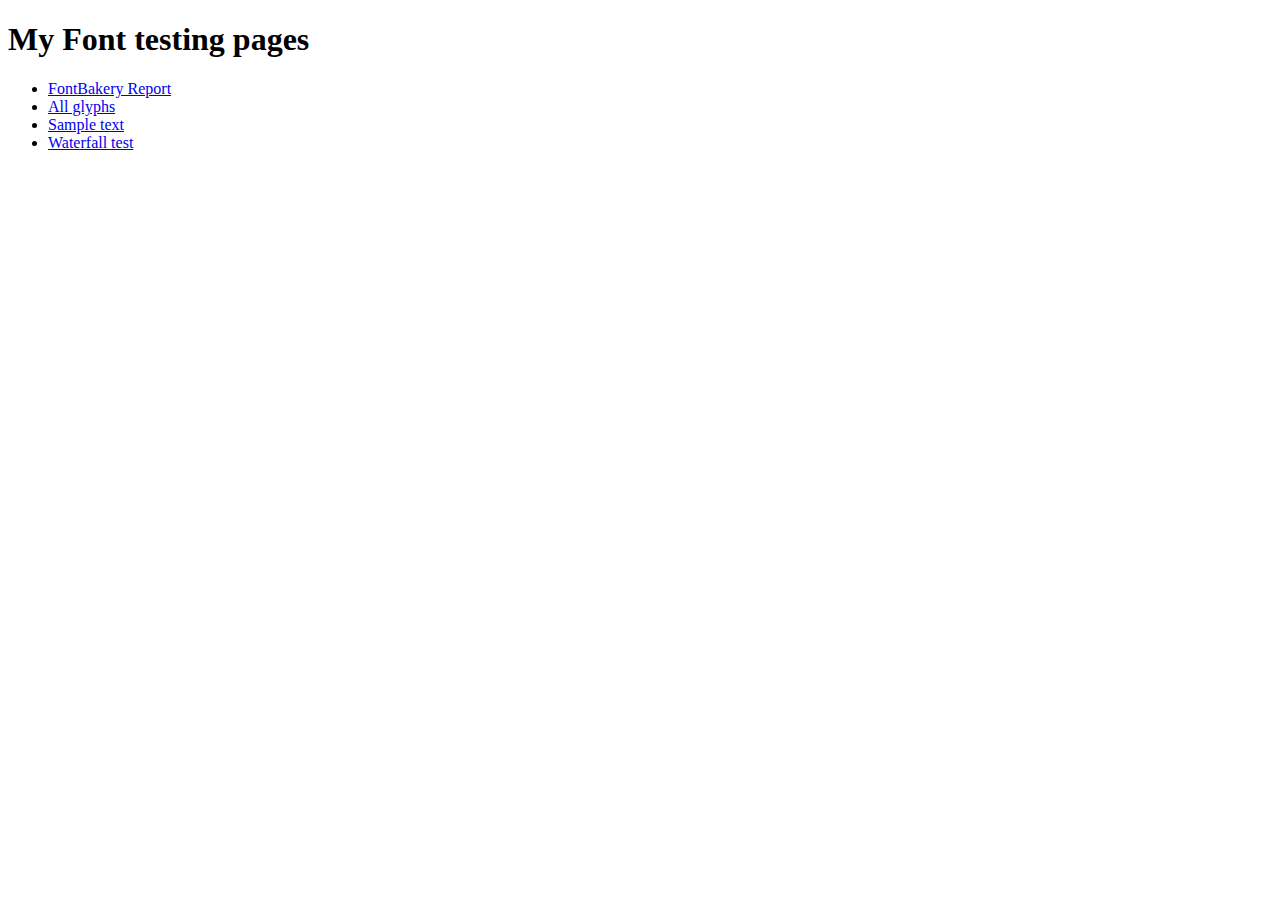
<file: fonts/gabarito-fonts/out/index.html>
<!DOCTYPE html>
<html>
	<head>
		<meta charset="utf-8" />
		<meta name="viewport" content="width=device-width, initial-scale=1" />
		<title>My Font development</title>
	</head>
	<body>
		<h1>My Font testing pages</h1>
		<ul>
			<li>
				<a href="fontbakery/fontbakery-report.html">FontBakery Report</a>
			</li>
			<li>
				<a href="proof/glyphs.html">All glyphs</a>
			</li>
			<li>
				<a href="proof/text.html">Sample text</a>
			</li>
			<li>
				<a href="proof/waterfall.html">Waterfall test</a>
			</li>
		</ul>
	</body>
</html>
</file>
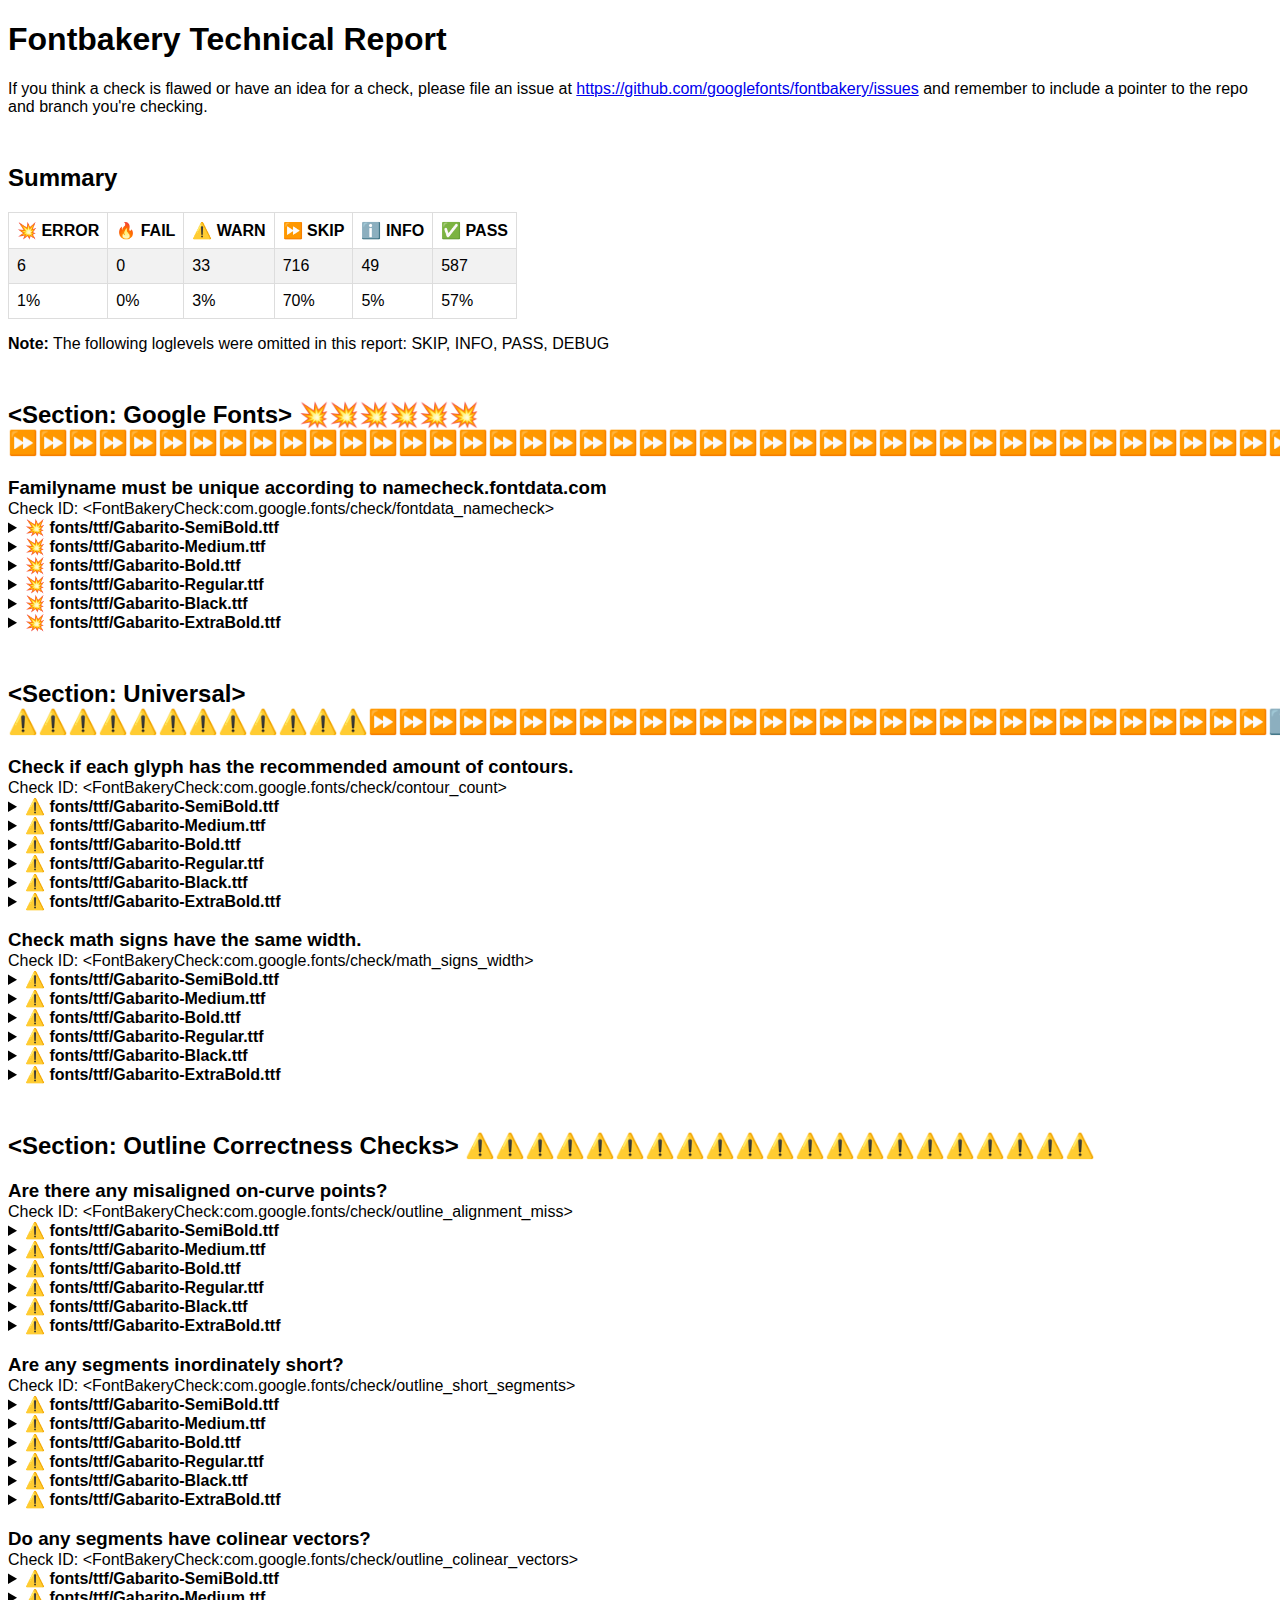
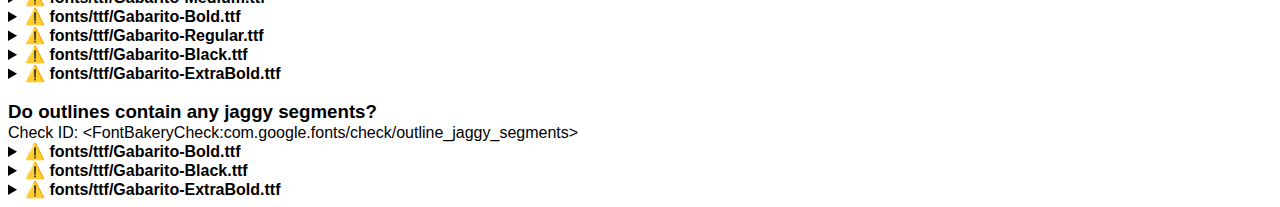
<file: fonts/gabarito-fonts/out/fontbakery/fontbakery-report.html>
<!DOCTYPE html>
                <html lang="en">
                    <head>
                        <meta charset="utf-8">
                        <title>Fontbakery Check Report</title>
                        <style>
                            
            html {
                font-family: sans-serif;
            }

            h2 {
                margin-top: 2em;
            }

            h3 {
                margin-bottom: 1px;
            }

            table {
                border-collapse: collapse;
            }

            th,
            td {
                border: 1px solid #ddd;
                padding: 0.5em
            }

            tr:nth-child(even) {
                background-color: #f2f2f2;
            }

            tr {
                text-align: left;
            }

            ul {
                margin-top: 0;
            }

            .details_item {
                list-style: none;
                display: flex;
                align-items: baseline;
            }

            .details_indicator {
                flex: 0 0 5em;
                font-weight: bold;
                padding-right: 0.5em;
                text-align: right;
            }

            .details_text {
                flex: 1 0;
            }
            
                        </style>
                    </head>
                    <body>
                    <h1>Fontbakery Technical Report</h1>
<div>If you think a check is flawed or have an idea for a check, please  file an issue at <a href='https://github.com/googlefonts/fontbakery/issues'>https://github.com/googlefonts/fontbakery/issues</a> and remember to include a pointer to the repo and branch you're checking.</div>
<h2>Summary</h2>
            <table>
            <tr>
                <th>💥 ERROR</th>
                <th>🔥 FAIL</th>
                <th>⚠️ WARN</th>
                <th>⏩ SKIP</th>
                <th>ℹ️ INFO</th>
                <th>✅ PASS</th>
            </tr>
            <tr>
                <td>6</td>
                <td>0</td>
                <td>33</td>
                <td>716</td>
                <td>49</td>
                <td>587</td>
            </tr>
            <tr>
                <td>1%</td>
                <td>0%</td>
                <td>3%</td>
                <td>70%</td>
                <td>5%</td>
                <td>57%</td>
            </tr>
            </table>
            
<p><strong>Note:</strong> The following loglevels were omitted in this report: SKIP, INFO, PASS, DEBUG</p>
<h2>&lt;Section: Google Fonts&gt; 💥💥💥💥💥💥⏩⏩⏩⏩⏩⏩⏩⏩⏩⏩⏩⏩⏩⏩⏩⏩⏩⏩⏩⏩⏩⏩⏩⏩⏩⏩⏩⏩⏩⏩⏩⏩⏩⏩⏩⏩⏩⏩⏩⏩⏩⏩⏩⏩⏩⏩⏩⏩⏩⏩⏩⏩⏩⏩⏩⏩⏩⏩⏩⏩⏩⏩⏩⏩⏩⏩⏩⏩⏩⏩⏩⏩⏩⏩⏩⏩⏩⏩⏩⏩⏩⏩⏩⏩⏩⏩⏩⏩⏩⏩⏩⏩⏩⏩⏩⏩⏩⏩⏩⏩⏩⏩⏩⏩⏩⏩⏩⏩⏩⏩⏩⏩⏩⏩⏩⏩⏩⏩⏩⏩⏩⏩⏩⏩⏩⏩⏩⏩⏩⏩⏩⏩⏩⏩⏩⏩⏩⏩⏩⏩⏩⏩⏩⏩⏩⏩⏩⏩⏩⏩⏩⏩⏩⏩⏩⏩⏩⏩⏩⏩⏩⏩⏩⏩⏩⏩⏩⏩⏩⏩⏩⏩⏩⏩⏩⏩⏩⏩⏩⏩⏩⏩⏩⏩⏩⏩⏩⏩⏩⏩⏩⏩⏩⏩⏩⏩⏩⏩⏩⏩⏩⏩⏩⏩⏩⏩⏩⏩⏩⏩⏩⏩⏩⏩⏩⏩⏩⏩⏩⏩⏩⏩⏩⏩⏩⏩⏩⏩⏩⏩⏩⏩⏩⏩⏩⏩⏩⏩⏩⏩⏩⏩⏩⏩⏩⏩⏩⏩⏩⏩⏩⏩⏩⏩⏩⏩⏩⏩⏩⏩⏩⏩⏩⏩⏩⏩⏩⏩⏩⏩⏩⏩⏩⏩⏩⏩⏩⏩⏩⏩⏩⏩⏩⏩⏩⏩⏩⏩⏩⏩⏩⏩⏩⏩⏩⏩⏩⏩⏩⏩⏩⏩⏩⏩⏩⏩⏩⏩⏩⏩⏩⏩⏩⏩⏩⏩⏩⏩⏩⏩⏩⏩⏩⏩⏩⏩⏩⏩⏩⏩⏩⏩⏩⏩⏩⏩⏩⏩⏩⏩⏩⏩⏩⏩⏩⏩⏩⏩⏩⏩⏩⏩⏩⏩⏩⏩⏩⏩⏩⏩⏩⏩⏩⏩⏩⏩⏩⏩⏩⏩⏩⏩⏩⏩⏩⏩⏩⏩⏩⏩⏩⏩⏩⏩⏩⏩⏩⏩⏩⏩⏩⏩⏩⏩⏩⏩⏩⏩⏩⏩⏩⏩⏩⏩⏩⏩⏩⏩⏩⏩⏩⏩⏩⏩⏩⏩⏩⏩⏩⏩⏩⏩⏩⏩⏩⏩⏩⏩⏩⏩⏩⏩⏩⏩⏩⏩⏩⏩⏩⏩⏩⏩⏩⏩⏩⏩⏩⏩⏩⏩⏩⏩⏩⏩⏩⏩⏩⏩⏩⏩⏩⏩⏩⏩⏩⏩⏩⏩⏩⏩⏩⏩⏩⏩⏩⏩⏩⏩⏩⏩⏩⏩⏩⏩⏩⏩⏩⏩⏩⏩⏩⏩⏩⏩⏩⏩⏩⏩⏩⏩⏩⏩⏩⏩⏩⏩ℹ️ℹ️ℹ️ℹ️ℹ️ℹ️ℹ️ℹ️ℹ️ℹ️ℹ️ℹ️ℹ️ℹ️ℹ️ℹ️ℹ️ℹ️ℹ️ℹ️ℹ️ℹ️ℹ️ℹ️ℹ️ℹ️ℹ️ℹ️ℹ️ℹ️ℹ️ℹ️ℹ️ℹ️ℹ️ℹ️ℹ️</h2>
<h3>Familyname must be unique according to namecheck.fontdata.com</h3>
<div>Check ID: &lt;FontBakeryCheck:com.google.fonts/check/fontdata_namecheck&gt;</div>

<details><summary>💥 <strong>fonts/ttf/Gabarito-SemiBold.ttf</strong></summary><div><ul><li class='details_item'><span class='details_indicator'>💥 ERROR</span><span class='details_text'><p>Failed to access: http://namecheck.fontdata.com.
This check relies on the external service http://namecheck.fontdata.com via the internet. While the service cannot be reached or does not respond this check is broken.</p>
<pre><code>	You can exclude this check with the command line option:
	-x com.google.fonts/check/fontdata_namecheck

	Or you can wait until the service is available again.
	If the problem persists please report this issue at: https://github.com/googlefonts/fontbakery/issues

	Original error message:
	&lt;class 'requests.exceptions.ConnectionError'&gt; [code: namecheck-service]
</code></pre>
</span></li></ul></div></details>
<details><summary>💥 <strong>fonts/ttf/Gabarito-Medium.ttf</strong></summary><div><ul><li class='details_item'><span class='details_indicator'>💥 ERROR</span><span class='details_text'><p>Failed to access: http://namecheck.fontdata.com.
This check relies on the external service http://namecheck.fontdata.com via the internet. While the service cannot be reached or does not respond this check is broken.</p>
<pre><code>	You can exclude this check with the command line option:
	-x com.google.fonts/check/fontdata_namecheck

	Or you can wait until the service is available again.
	If the problem persists please report this issue at: https://github.com/googlefonts/fontbakery/issues

	Original error message:
	&lt;class 'requests.exceptions.ConnectionError'&gt; [code: namecheck-service]
</code></pre>
</span></li></ul></div></details>
<details><summary>💥 <strong>fonts/ttf/Gabarito-Bold.ttf</strong></summary><div><ul><li class='details_item'><span class='details_indicator'>💥 ERROR</span><span class='details_text'><p>Failed to access: http://namecheck.fontdata.com.
This check relies on the external service http://namecheck.fontdata.com via the internet. While the service cannot be reached or does not respond this check is broken.</p>
<pre><code>	You can exclude this check with the command line option:
	-x com.google.fonts/check/fontdata_namecheck

	Or you can wait until the service is available again.
	If the problem persists please report this issue at: https://github.com/googlefonts/fontbakery/issues

	Original error message:
	&lt;class 'requests.exceptions.ConnectionError'&gt; [code: namecheck-service]
</code></pre>
</span></li></ul></div></details>
<details><summary>💥 <strong>fonts/ttf/Gabarito-Regular.ttf</strong></summary><div><ul><li class='details_item'><span class='details_indicator'>💥 ERROR</span><span class='details_text'><p>Failed to access: http://namecheck.fontdata.com.
This check relies on the external service http://namecheck.fontdata.com via the internet. While the service cannot be reached or does not respond this check is broken.</p>
<pre><code>	You can exclude this check with the command line option:
	-x com.google.fonts/check/fontdata_namecheck

	Or you can wait until the service is available again.
	If the problem persists please report this issue at: https://github.com/googlefonts/fontbakery/issues

	Original error message:
	&lt;class 'requests.exceptions.ConnectionError'&gt; [code: namecheck-service]
</code></pre>
</span></li></ul></div></details>
<details><summary>💥 <strong>fonts/ttf/Gabarito-Black.ttf</strong></summary><div><ul><li class='details_item'><span class='details_indicator'>💥 ERROR</span><span class='details_text'><p>Failed to access: http://namecheck.fontdata.com.
This check relies on the external service http://namecheck.fontdata.com via the internet. While the service cannot be reached or does not respond this check is broken.</p>
<pre><code>	You can exclude this check with the command line option:
	-x com.google.fonts/check/fontdata_namecheck

	Or you can wait until the service is available again.
	If the problem persists please report this issue at: https://github.com/googlefonts/fontbakery/issues

	Original error message:
	&lt;class 'requests.exceptions.ConnectionError'&gt; [code: namecheck-service]
</code></pre>
</span></li></ul></div></details>
<details><summary>💥 <strong>fonts/ttf/Gabarito-ExtraBold.ttf</strong></summary><div><ul><li class='details_item'><span class='details_indicator'>💥 ERROR</span><span class='details_text'><p>Failed to access: http://namecheck.fontdata.com.
This check relies on the external service http://namecheck.fontdata.com via the internet. While the service cannot be reached or does not respond this check is broken.</p>
<pre><code>	You can exclude this check with the command line option:
	-x com.google.fonts/check/fontdata_namecheck

	Or you can wait until the service is available again.
	If the problem persists please report this issue at: https://github.com/googlefonts/fontbakery/issues

	Original error message:
	&lt;class 'requests.exceptions.ConnectionError'&gt; [code: namecheck-service]
</code></pre>
</span></li></ul></div></details>
<h2>&lt;Section: Universal&gt; ⚠️⚠️⚠️⚠️⚠️⚠️⚠️⚠️⚠️⚠️⚠️⚠️⏩⏩⏩⏩⏩⏩⏩⏩⏩⏩⏩⏩⏩⏩⏩⏩⏩⏩⏩⏩⏩⏩⏩⏩⏩⏩⏩⏩⏩⏩ℹ️ℹ️ℹ️ℹ️ℹ️ℹ️ℹ️ℹ️ℹ️ℹ️ℹ️ℹ️</h2>
<h3>Check if each glyph has the recommended amount of contours.</h3>
<div>Check ID: &lt;FontBakeryCheck:com.google.fonts/check/contour_count&gt;</div>

<details><summary>⚠️ <strong>fonts/ttf/Gabarito-SemiBold.ttf</strong></summary><div><ul><li class='details_item'><span class='details_indicator'>⚠️ WARN</span><span class='details_text'><p>This check inspects the glyph outlines and detects the total number of contours in each of them. The expected values are infered from the typical ammounts of contours observed in a large collection of reference font families. The divergences listed below may simply indicate a significantly different design on some of your glyphs. On the other hand, some of these may flag actual bugs in the font such as glyphs mapped to an incorrect codepoint. Please consider reviewing the design and codepoint assignment of these to make sure they are correct.</p>
<p>The following glyphs do not have the recommended number of contours:</p>
<pre><code>- Glyph name: uni2783	Contours detected: 3	Expected: 4 

- Glyph name: uni2783	Contours detected: 3	Expected: 4
</code></pre>
<p>[code: contour-count]</p>
</span></li></ul></div></details>
<details><summary>⚠️ <strong>fonts/ttf/Gabarito-Medium.ttf</strong></summary><div><ul><li class='details_item'><span class='details_indicator'>⚠️ WARN</span><span class='details_text'><p>This check inspects the glyph outlines and detects the total number of contours in each of them. The expected values are infered from the typical ammounts of contours observed in a large collection of reference font families. The divergences listed below may simply indicate a significantly different design on some of your glyphs. On the other hand, some of these may flag actual bugs in the font such as glyphs mapped to an incorrect codepoint. Please consider reviewing the design and codepoint assignment of these to make sure they are correct.</p>
<p>The following glyphs do not have the recommended number of contours:</p>
<pre><code>- Glyph name: uni2783	Contours detected: 3	Expected: 4 

- Glyph name: uni2783	Contours detected: 3	Expected: 4
</code></pre>
<p>[code: contour-count]</p>
</span></li></ul></div></details>
<details><summary>⚠️ <strong>fonts/ttf/Gabarito-Bold.ttf</strong></summary><div><ul><li class='details_item'><span class='details_indicator'>⚠️ WARN</span><span class='details_text'><p>This check inspects the glyph outlines and detects the total number of contours in each of them. The expected values are infered from the typical ammounts of contours observed in a large collection of reference font families. The divergences listed below may simply indicate a significantly different design on some of your glyphs. On the other hand, some of these may flag actual bugs in the font such as glyphs mapped to an incorrect codepoint. Please consider reviewing the design and codepoint assignment of these to make sure they are correct.</p>
<p>The following glyphs do not have the recommended number of contours:</p>
<pre><code>- Glyph name: uni2783	Contours detected: 3	Expected: 4 

- Glyph name: uni2783	Contours detected: 3	Expected: 4
</code></pre>
<p>[code: contour-count]</p>
</span></li></ul></div></details>
<details><summary>⚠️ <strong>fonts/ttf/Gabarito-Regular.ttf</strong></summary><div><ul><li class='details_item'><span class='details_indicator'>⚠️ WARN</span><span class='details_text'><p>This check inspects the glyph outlines and detects the total number of contours in each of them. The expected values are infered from the typical ammounts of contours observed in a large collection of reference font families. The divergences listed below may simply indicate a significantly different design on some of your glyphs. On the other hand, some of these may flag actual bugs in the font such as glyphs mapped to an incorrect codepoint. Please consider reviewing the design and codepoint assignment of these to make sure they are correct.</p>
<p>The following glyphs do not have the recommended number of contours:</p>
<pre><code>- Glyph name: uni2783	Contours detected: 3	Expected: 4 

- Glyph name: uni2783	Contours detected: 3	Expected: 4
</code></pre>
<p>[code: contour-count]</p>
</span></li></ul></div></details>
<details><summary>⚠️ <strong>fonts/ttf/Gabarito-Black.ttf</strong></summary><div><ul><li class='details_item'><span class='details_indicator'>⚠️ WARN</span><span class='details_text'><p>This check inspects the glyph outlines and detects the total number of contours in each of them. The expected values are infered from the typical ammounts of contours observed in a large collection of reference font families. The divergences listed below may simply indicate a significantly different design on some of your glyphs. On the other hand, some of these may flag actual bugs in the font such as glyphs mapped to an incorrect codepoint. Please consider reviewing the design and codepoint assignment of these to make sure they are correct.</p>
<p>The following glyphs do not have the recommended number of contours:</p>
<pre><code>- Glyph name: at	Contours detected: 4	Expected: 2

- Glyph name: uni2783	Contours detected: 3	Expected: 4

- Glyph name: at	Contours detected: 4	Expected: 2 

- Glyph name: uni2783	Contours detected: 3	Expected: 4
</code></pre>
<p>[code: contour-count]</p>
</span></li></ul></div></details>
<details><summary>⚠️ <strong>fonts/ttf/Gabarito-ExtraBold.ttf</strong></summary><div><ul><li class='details_item'><span class='details_indicator'>⚠️ WARN</span><span class='details_text'><p>This check inspects the glyph outlines and detects the total number of contours in each of them. The expected values are infered from the typical ammounts of contours observed in a large collection of reference font families. The divergences listed below may simply indicate a significantly different design on some of your glyphs. On the other hand, some of these may flag actual bugs in the font such as glyphs mapped to an incorrect codepoint. Please consider reviewing the design and codepoint assignment of these to make sure they are correct.</p>
<p>The following glyphs do not have the recommended number of contours:</p>
<pre><code>- Glyph name: uni2783	Contours detected: 3	Expected: 4 

- Glyph name: uni2783	Contours detected: 3	Expected: 4
</code></pre>
<p>[code: contour-count]</p>
</span></li></ul></div></details>
<h3>Check math signs have the same width.</h3>
<div>Check ID: &lt;FontBakeryCheck:com.google.fonts/check/math_signs_width&gt;</div>

<details><summary>⚠️ <strong>fonts/ttf/Gabarito-SemiBold.ttf</strong></summary><div><ul><li class='details_item'><span class='details_indicator'>⚠️ WARN</span><span class='details_text'><p>The most common width is 646 among a set of 6 math glyphs.
The following math glyphs have a different width, though:</p>
<p>Width = 567:
plus, plusminus</p>
<p>Width = 489:
greater, less</p>
<p>Width = 540:
notequal, equal</p>
<p>Width = 565:
logicalnot</p>
<p>Width = 543:
multiply</p>
<p>Width = 571:
divide</p>
<p>Width = 484:
minus</p>
<p>Width = 578:
congruent</p>
<p>Width = 581:
approxequal</p>
<p>Width = 520:
lessequal, greaterequal</p>
<p>Width = 655:
uni2288, uni2289, uni2286, uni2287, uni228A</p>
<p>Width = 640:
uni228B
[code: width-outliers]</p>
</span></li></ul></div></details>
<details><summary>⚠️ <strong>fonts/ttf/Gabarito-Medium.ttf</strong></summary><div><ul><li class='details_item'><span class='details_indicator'>⚠️ WARN</span><span class='details_text'><p>The most common width is 658 among a set of 6 math glyphs.
The following math glyphs have a different width, though:</p>
<p>Width = 579:
plus, plusminus</p>
<p>Width = 478:
greater, less</p>
<p>Width = 543:
equal</p>
<p>Width = 568:
logicalnot</p>
<p>Width = 535:
multiply</p>
<p>Width = 573:
divide</p>
<p>Width = 509:
minus</p>
<p>Width = 569:
congruent</p>
<p>Width = 570:
approxequal</p>
<p>Width = 542:
notequal</p>
<p>Width = 517:
lessequal, greaterequal</p>
<p>Width = 667:
uni2288, uni2289, uni2286, uni2287, uni228A</p>
<p>Width = 647:
uni228B
[code: width-outliers]</p>
</span></li></ul></div></details>
<details><summary>⚠️ <strong>fonts/ttf/Gabarito-Bold.ttf</strong></summary><div><ul><li class='details_item'><span class='details_indicator'>⚠️ WARN</span><span class='details_text'><p>The most common width is 635 among a set of 6 math glyphs.
The following math glyphs have a different width, though:</p>
<p>Width = 556:
plus, plusminus</p>
<p>Width = 499:
greater, less</p>
<p>Width = 538:
notequal, equal</p>
<p>Width = 562:
logicalnot</p>
<p>Width = 550:
multiply</p>
<p>Width = 569:
divide</p>
<p>Width = 459:
minus</p>
<p>Width = 587:
congruent</p>
<p>Width = 592:
approxequal</p>
<p>Width = 523:
lessequal, greaterequal</p>
<p>Width = 644:
uni2288, uni2289, uni2286, uni2287, uni228A</p>
<p>Width = 633:
uni228B
[code: width-outliers]</p>
</span></li></ul></div></details>
<details><summary>⚠️ <strong>fonts/ttf/Gabarito-Regular.ttf</strong></summary><div><ul><li class='details_item'><span class='details_indicator'>⚠️ WARN</span><span class='details_text'><p>The most common width is 670 among a set of 6 math glyphs.
The following math glyphs have a different width, though:</p>
<p>Width = 591:
plus, plusminus</p>
<p>Width = 467:
greater, less</p>
<p>Width = 545:
equal</p>
<p>Width = 571:
logicalnot</p>
<p>Width = 527:
multiply</p>
<p>Width = 575:
divide</p>
<p>Width = 535:
minus</p>
<p>Width = 559:
congruent, approxequal</p>
<p>Width = 544:
notequal</p>
<p>Width = 513:
lessequal, greaterequal</p>
<p>Width = 679:
uni2288, uni2289, uni2286, uni2287, uni228A</p>
<p>Width = 654:
uni228B
[code: width-outliers]</p>
</span></li></ul></div></details>
<details><summary>⚠️ <strong>fonts/ttf/Gabarito-Black.ttf</strong></summary><div><ul><li class='details_item'><span class='details_indicator'>⚠️ WARN</span><span class='details_text'><p>The most common width is 608 among a set of 7 math glyphs.
The following math glyphs have a different width, though:</p>
<p>Width = 529:
plus, plusminus</p>
<p>Width = 524:
greater, less</p>
<p>Width = 533:
notequal, equal</p>
<p>Width = 556:
logicalnot</p>
<p>Width = 568:
multiply</p>
<p>Width = 564:
divide</p>
<p>Width = 402:
minus</p>
<p>Width = 617:
uni228B, uni2288, uni2289, approxequal, uni2286, uni2287, uni228A</p>
<p>Width = 531:
lessequal, greaterequal
[code: width-outliers]</p>
</span></li></ul></div></details>
<details><summary>⚠️ <strong>fonts/ttf/Gabarito-ExtraBold.ttf</strong></summary><div><ul><li class='details_item'><span class='details_indicator'>⚠️ WARN</span><span class='details_text'><p>The most common width is 623 among a set of 6 math glyphs.
The following math glyphs have a different width, though:</p>
<p>Width = 544:
plus, plusminus</p>
<p>Width = 511:
greater, less</p>
<p>Width = 536:
notequal, equal</p>
<p>Width = 560:
logicalnot</p>
<p>Width = 558:
multiply</p>
<p>Width = 567:
divide</p>
<p>Width = 433:
minus</p>
<p>Width = 597:
congruent</p>
<p>Width = 603:
approxequal</p>
<p>Width = 527:
lessequal, greaterequal</p>
<p>Width = 632:
uni2288, uni2289, uni2286, uni2287, uni228A</p>
<p>Width = 626:
uni228B
[code: width-outliers]</p>
</span></li></ul></div></details>
<h2>&lt;Section: Outline Correctness Checks&gt; ⚠️⚠️⚠️⚠️⚠️⚠️⚠️⚠️⚠️⚠️⚠️⚠️⚠️⚠️⚠️⚠️⚠️⚠️⚠️⚠️⚠️</h2>
<h3>Are there any misaligned on-curve points?</h3>
<div>Check ID: &lt;FontBakeryCheck:com.google.fonts/check/outline_alignment_miss&gt;</div>

<details><summary>⚠️ <strong>fonts/ttf/Gabarito-SemiBold.ttf</strong></summary><div><ul><li class='details_item'><span class='details_indicator'>⚠️ WARN</span><span class='details_text'><p>The following glyphs have on-curve points which have potentially incorrect y coordinates:</p>
<pre><code>* ampersand (U+0026): X=371.5,Y=-1.0 (should be at baseline 0?)

* a (U+0061): X=156.5,Y=488.0 (should be at x-height 489?)

* l (U+006C): X=234.0,Y=2.0 (should be at baseline 0?)

* r (U+0072): X=341.0,Y=491.0 (should be at x-height 489?)

* ordfeminine (U+00AA): X=122.0,Y=681.5 (should be at cap-height 681?)

* macron (U+00AF): X=132.0,Y=683.0 (should be at cap-height 681?)

* macron (U+00AF): X=421.0,Y=683.0 (should be at cap-height 681?)

* uni00B2 (U+00B2): X=177.0,Y=683.0 (should be at cap-height 681?)

* onequarter (U+00BC): X=101.0,Y=-2.0 (should be at baseline 0?)

* onehalf (U+00BD): X=101.0,Y=-2.0 (should be at baseline 0?)

* threequarters (U+00BE): X=192.0,Y=-2.0 (should be at baseline 0?)

* Aring (U+00C5): X=252.0,Y=942.0 (should be at ascender 940?)

* Aring (U+00C5): X=413.5,Y=942.0 (should be at ascender 940?)

* Oslash (U+00D8): X=464.5,Y=682.0 (should be at cap-height 681?)

* Oslash (U+00D8): X=283.5,Y=-1.0 (should be at baseline 0?)

* atilde (U+00E3): X=337.5,Y=679.5 (should be at cap-height 681?)

* eth (U+00F0): X=230.5,Y=683.0 (should be at cap-height 681?)

* ntilde (U+00F1): X=362.5,Y=679.5 (should be at cap-height 681?)

* otilde (U+00F5): X=365.5,Y=679.5 (should be at cap-height 681?)

* amacron (U+0101): X=110.0,Y=683.0 (should be at cap-height 681?)

* amacron (U+0101): X=399.0,Y=683.0 (should be at cap-height 681?)

* emacron (U+0113): X=126.0,Y=683.0 (should be at cap-height 681?)

* emacron (U+0113): X=415.0,Y=683.0 (should be at cap-height 681?)

* uni0122 (U+0122): X=371.0,Y=-261.5 (should be at descender -260?)

* imacron (U+012B): X=8.0,Y=683.0 (should be at cap-height 681?)

* imacron (U+012B): X=239.0,Y=683.0 (should be at cap-height 681?)

* uni0136 (U+0136): X=327.0,Y=-261.5 (should be at descender -260?)

* uni0137 (U+0137): X=275.0,Y=-261.5 (should be at descender -260?)

* lacute (U+013A): X=234.0,Y=2.0 (should be at baseline 0?)

* uni013B (U+013B): X=281.0,Y=-261.5 (should be at descender -260?)

* uni013C (U+013C): X=234.0,Y=2.0 (should be at baseline 0?)

* uni013C (U+013C): X=151.0,Y=-261.5 (should be at descender -260?)

* lcaron (U+013E): X=234.0,Y=2.0 (should be at baseline 0?)

* lslash (U+0142): X=255.0,Y=2.0 (should be at baseline 0?)

* uni0145 (U+0145): X=367.0,Y=-261.5 (should be at descender -260?)

* uni0146 (U+0146): X=281.0,Y=-261.5 (should be at descender -260?)

* omacron (U+014D): X=138.0,Y=683.0 (should be at cap-height 681?)

* omacron (U+014D): X=427.0,Y=683.0 (should be at cap-height 681?)

* uni0156 (U+0156): X=314.0,Y=-261.5 (should be at descender -260?)

* uni0157 (U+0157): X=123.0,Y=-261.5 (should be at descender -260?)

* Scedilla (U+015E): X=242.0,Y=-2.0 (should be at baseline 0?)

* Scedilla (U+015E): X=318.0,Y=-2.0 (should be at baseline 0?)

* umacron (U+016B): X=130.0,Y=683.0 (should be at cap-height 681?)

* umacron (U+016B): X=419.0,Y=683.0 (should be at cap-height 681?)

* Uring (U+016E): X=257.0,Y=942.0 (should be at ascender 940?)

* Uring (U+016E): X=418.5,Y=942.0 (should be at ascender 940?)

* uni0218 (U+0218): X=218.0,Y=-258.0 (should be at descender -260?)

* uni0219 (U+0219): X=238.0,Y=-261.5 (should be at descender -260?)

* uni021A (U+021A): X=282.0,Y=-261.5 (should be at descender -260?)

* uni021B (U+021B): X=230.0,Y=-261.5 (should be at descender -260?)

* tilde (U+02DC): X=360.5,Y=679.5 (should be at cap-height 681?)

* tildecomb (U+0303): X=360.5,Y=679.5 (should be at cap-height 681?)

* uni0304 (U+0304): X=132.0,Y=683.0 (should be at cap-height 681?)

* uni0304 (U+0304): X=421.0,Y=683.0 (should be at cap-height 681?)

* uni0326 (U+0326): X=279.0,Y=-261.5 (should be at descender -260?)

* uni1EBD (U+1EBD): X=353.5,Y=679.5 (should be at cap-height 681?)

* quoteright (U+2019): X=53.5,Y=681.5 (should be at cap-height 681?)

* quotedblright (U+201D): X=53.5,Y=681.5 (should be at cap-height 681?)

* quotedblright (U+201D): X=280.5,Y=681.5 (should be at cap-height 681?)

* fraction (U+2044): X=-141.0,Y=-2.0 (should be at baseline 0?)

* uni2076 (U+2076): X=246.5,Y=680.5 (should be at cap-height 681?)

* uni2078 (U+2078): X=211.0,Y=679.5 (should be at cap-height 681?)

* uni2078 (U+2078): X=143.0,Y=679.5 (should be at cap-height 681?)

* uni2088 (U+2088): X=20.0,Y=-2.0 (should be at baseline 0?)

* arrowupdn (U+2195): X=253.0,Y=-262.0 (should be at descender -260?)

* emptyset (U+2205): X=113.0,Y=1.0 (should be at baseline 0?) 

* fl (U+FB02): X=571.0,Y=2.0 (should be at baseline 0?) [code: found-misalignments]
</code></pre>
</span></li></ul></div></details>
<details><summary>⚠️ <strong>fonts/ttf/Gabarito-Medium.ttf</strong></summary><div><ul><li class='details_item'><span class='details_indicator'>⚠️ WARN</span><span class='details_text'><p>The following glyphs have on-curve points which have potentially incorrect y coordinates:</p>
<pre><code>* ampersand (U+0026): X=181.5,Y=682.5 (should be at cap-height 681?)

* bracketleft (U+005B): X=299.0,Y=679.0 (should be at cap-height 681?)

* bracketleft (U+005B): X=188.0,Y=679.0 (should be at cap-height 681?)

* bracketright (U+005D): X=13.0,Y=679.0 (should be at cap-height 681?)

* bracketright (U+005D): X=123.0,Y=679.0 (should be at cap-height 681?)

* f (U+0066): X=314.0,Y=682.0 (should be at cap-height 681?)

* r (U+0072): X=333.0,Y=490.0 (should be at x-height 488?)

* t (U+0074): X=324.0,Y=2.0 (should be at baseline 0?)

* cent (U+00A2): X=223.0,Y=-2.0 (should be at baseline 0?)

* cent (U+00A2): X=336.0,Y=-2.0 (should be at baseline 0?)

* copyright (U+00A9): X=131.0,Y=683.0 (should be at cap-height 681?)

* copyright (U+00A9): X=537.5,Y=683.0 (should be at cap-height 681?)

* ordfeminine (U+00AA): X=126.5,Y=682.0 (should be at cap-height 681?)

* registered (U+00AE): X=537.5,Y=683.0 (should be at cap-height 681?)

* registered (U+00AE): X=131.0,Y=683.0 (should be at cap-height 681?)

* uni00B2 (U+00B2): X=204.0,Y=680.5 (should be at cap-height 681?)

* uni00B2 (U+00B2): X=136.5,Y=679.5 (should be at cap-height 681?)

* uni00B3 (U+00B3): X=188.0,Y=681.5 (should be at cap-height 681?)

* paragraph (U+00B6): X=190.0,Y=682.0 (should be at cap-height 681?)

* onequarter (U+00BC): X=87.0,Y=-1.0 (should be at baseline 0?)

* onehalf (U+00BD): X=87.0,Y=-1.0 (should be at baseline 0?)

* threequarters (U+00BE): X=179.0,Y=-1.0 (should be at baseline 0?)

* Oslash (U+00D8): X=472.0,Y=680.0 (should be at cap-height 681?)

* Oslash (U+00D8): X=283.0,Y=1.0 (should be at baseline 0?)

* atilde (U+00E3): X=267.0,Y=679.0 (should be at cap-height 681?)

* ntilde (U+00F1): X=296.0,Y=679.0 (should be at cap-height 681?)

* otilde (U+00F5): X=301.0,Y=679.0 (should be at cap-height 681?)

* eogonek (U+0119): X=347.0,Y=-2.0 (should be at baseline 0?)

* uni0122 (U+0122): X=297.0,Y=-261.0 (should be at descender -260?)

* uni0136 (U+0136): X=252.0,Y=-261.0 (should be at descender -260?)

* uni0137 (U+0137): X=193.0,Y=-261.0 (should be at descender -260?)

* uni013B (U+013B): X=210.0,Y=-261.0 (should be at descender -260?)

* uni013C (U+013C): X=70.0,Y=-261.0 (should be at descender -260?)

* uni0145 (U+0145): X=294.0,Y=-261.0 (should be at descender -260?)

* uni0146 (U+0146): X=204.0,Y=-261.0 (should be at descender -260?)

* uni0156 (U+0156): X=242.0,Y=-261.0 (should be at descender -260?)

* uni0157 (U+0157): X=43.0,Y=-261.0 (should be at descender -260?)

* Scedilla (U+015E): X=247.0,Y=-1.0 (should be at baseline 0?)

* Scedilla (U+015E): X=316.0,Y=-1.0 (should be at baseline 0?)

* tcaron (U+0165): X=324.0,Y=2.0 (should be at baseline 0?)

* uni0218 (U+0218): X=220.0,Y=-262.0 (should be at descender -260?)

* uni0219 (U+0219): X=158.0,Y=-261.0 (should be at descender -260?)

* uni021A (U+021A): X=202.0,Y=-261.0 (should be at descender -260?)

* uni021B (U+021B): X=324.0,Y=2.0 (should be at baseline 0?)

* uni021B (U+021B): X=145.0,Y=-261.0 (should be at descender -260?)

* tilde (U+02DC): X=292.0,Y=679.0 (should be at cap-height 681?)

* tildecomb (U+0303): X=292.0,Y=679.0 (should be at cap-height 681?)

* uni0326 (U+0326): X=199.0,Y=-261.0 (should be at descender -260?)

* pi (U+03C0): X=613.0,Y=2.0 (should be at baseline 0?)

* uni1EBD (U+1EBD): X=290.0,Y=679.0 (should be at cap-height 681?)

* fraction (U+2044): X=-150.0,Y=-1.0 (should be at baseline 0?)

* uni2075 (U+2075): X=299.0,Y=679.0 (should be at cap-height 681?)

* uni2075 (U+2075): X=122.0,Y=679.0 (should be at cap-height 681?)

* uni2077 (U+2077): X=207.0,Y=679.0 (should be at cap-height 681?)

* uni2077 (U+2077): X=20.0,Y=679.0 (should be at cap-height 681?)

* uni2080 (U+2080): X=136.0,Y=-2.0 (should be at baseline 0?)

* uni2080 (U+2080): X=236.5,Y=-2.0 (should be at baseline 0?)

* uni2088 (U+2088): X=230.0,Y=1.0 (should be at baseline 0?)

* uni2088 (U+2088): X=117.0,Y=1.0 (should be at baseline 0?)

* uni2169 (U+2169): X=29.0,Y=-2.0 (should be at baseline 0?)

* uni2169 (U+2169): X=677.0,Y=-2.0 (should be at baseline 0?)

* uni222A (U+222A): X=282.0,Y=2.0 (should be at baseline 0?)

* circle (U+25CB): X=251.5,Y=2.0 (should be at baseline 0?)

* circle (U+25CB): X=529.0,Y=2.0 (should be at baseline 0?)

* uni25CC (U+25CC): X=356.0,Y=2.0 (should be at baseline 0?)

* uni25CC (U+25CC): X=408.0,Y=2.0 (should be at baseline 0?)

* uni2780 (U+2780): X=251.5,Y=2.0 (should be at baseline 0?)

* uni2780 (U+2780): X=529.0,Y=2.0 (should be at baseline 0?)

* uni2781 (U+2781): X=251.5,Y=2.0 (should be at baseline 0?)

* uni2781 (U+2781): X=529.0,Y=2.0 (should be at baseline 0?)

* uni2782 (U+2782): X=251.5,Y=2.0 (should be at baseline 0?)

* uni2782 (U+2782): X=529.0,Y=2.0 (should be at baseline 0?)

* uni2783 (U+2783): X=251.5,Y=2.0 (should be at baseline 0?)

* uni2783 (U+2783): X=529.0,Y=2.0 (should be at baseline 0?)

* uni2784 (U+2784): X=251.5,Y=2.0 (should be at baseline 0?)

* uni2784 (U+2784): X=529.0,Y=2.0 (should be at baseline 0?)

* uni2785 (U+2785): X=251.5,Y=2.0 (should be at baseline 0?)

* uni2785 (U+2785): X=529.0,Y=2.0 (should be at baseline 0?)

* uni2786 (U+2786): X=251.5,Y=2.0 (should be at baseline 0?)

* uni2786 (U+2786): X=529.0,Y=2.0 (should be at baseline 0?)

* uni2787 (U+2787): X=251.5,Y=2.0 (should be at baseline 0?)

* uni2787 (U+2787): X=529.0,Y=2.0 (should be at baseline 0?)

* uni2788 (U+2788): X=251.0,Y=2.0 (should be at baseline 0?)

* uni2788 (U+2788): X=528.5,Y=2.0 (should be at baseline 0?)

* fi (U+FB01): X=314.0,Y=682.0 (should be at cap-height 681?)

* fl (U+FB02): X=314.0,Y=682.0 (should be at cap-height 681?)

* u1F10B (U+1F10B): X=251.5,Y=2.0 (should be at baseline 0?) 

* u1F10B (U+1F10B): X=529.0,Y=2.0 (should be at baseline 0?) [code: found-misalignments]
</code></pre>
</span></li></ul></div></details>
<details><summary>⚠️ <strong>fonts/ttf/Gabarito-Bold.ttf</strong></summary><div><ul><li class='details_item'><span class='details_indicator'>⚠️ WARN</span><span class='details_text'><p>The following glyphs have on-curve points which have potentially incorrect y coordinates:</p>
<pre><code>* percent (U+0025): X=187.0,Y=683.0 (should be at cap-height 681?)

* ampersand (U+0026): X=372.0,Y=-1.0 (should be at baseline 0?)

* ampersand (U+0026): X=417.5,Y=682.0 (should be at cap-height 681?)

* a (U+0061): X=154.5,Y=488.0 (should be at x-height 489?)

* section (U+00A7): X=212.0,Y=2.0 (should be at baseline 0?)

* section (U+00A7): X=340.5,Y=-2.0 (should be at baseline 0?)

* uni00B2 (U+00B2): X=25.0,Y=683.0 (should be at cap-height 681?)

* atilde (U+00E3): X=312.0,Y=679.0 (should be at cap-height 681?)

* ntilde (U+00F1): X=332.0,Y=679.0 (should be at cap-height 681?)

* otilde (U+00F5): X=333.0,Y=679.0 (should be at cap-height 681?)

* ccaron (U+010D): X=270.0,Y=682.0 (should be at cap-height 681?)

* eogonek (U+0119): X=351.0,Y=1.0 (should be at baseline 0?)

* ecaron (U+011B): X=268.0,Y=682.0 (should be at cap-height 681?)

* uni0122 (U+0122): X=369.5,Y=-259.0 (should be at descender -260?)

* uni0136 (U+0136): X=326.5,Y=-259.0 (should be at descender -260?)

* uni0137 (U+0137): X=281.5,Y=-259.0 (should be at descender -260?)

* uni013B (U+013B): X=277.5,Y=-259.0 (should be at descender -260?)

* uni013C (U+013C): X=156.5,Y=-259.0 (should be at descender -260?)

* uni0145 (U+0145): X=364.5,Y=-259.0 (should be at descender -260?)

* uni0146 (U+0146): X=282.5,Y=-259.0 (should be at descender -260?)

* ncaron (U+0148): X=279.0,Y=682.0 (should be at cap-height 681?)

* uni0156 (U+0156): X=310.5,Y=-259.0 (should be at descender -260?)

* uni0157 (U+0157): X=127.5,Y=-259.0 (should be at descender -260?)

* rcaron (U+0159): X=203.0,Y=682.0 (should be at cap-height 681?)

* scaron (U+0161): X=229.0,Y=682.0 (should be at cap-height 681?)

* zcaron (U+017E): X=241.0,Y=682.0 (should be at cap-height 681?)

* uni01CE (U+01CE): X=259.0,Y=682.0 (should be at cap-height 681?)

* uni0218 (U+0218): X=300.5,Y=-262.0 (should be at descender -260?)

* uni0219 (U+0219): X=243.5,Y=-259.0 (should be at descender -260?)

* uni021A (U+021A): X=287.5,Y=-259.0 (should be at descender -260?)

* uni021B (U+021B): X=238.5,Y=-259.0 (should be at descender -260?)

* caron (U+02C7): X=280.0,Y=682.0 (should be at cap-height 681?)

* tilde (U+02DC): X=333.0,Y=679.0 (should be at cap-height 681?)

* tildecomb (U+0303): X=333.0,Y=679.0 (should be at cap-height 681?)

* uni030C (U+030C): X=280.0,Y=682.0 (should be at cap-height 681?)

* uni0326 (U+0326): X=283.5,Y=-259.0 (should be at descender -260?)

* uni1EBD (U+1EBD): X=321.0,Y=679.0 (should be at cap-height 681?)

* perthousand (U+2030): X=608.0,Y=683.0 (should be at cap-height 681?)

* perthousand (U+2030): X=187.0,Y=683.0 (should be at cap-height 681?)

* uni2076 (U+2076): X=207.0,Y=682.0 (should be at cap-height 681?)

* uni2085 (U+2085): X=117.0,Y=2.0 (should be at baseline 0?)

* uni2088 (U+2088): X=340.0,Y=-1.0 (should be at baseline 0?)

* uni2089 (U+2089): X=74.0,Y=2.0 (should be at baseline 0?)

* arrowdown (U+2193): X=249.0,Y=-261.0 (should be at descender -260?)

* uni2206 (U+2206): X=175.0,Y=-1.0 (should be at baseline 0?) 

* notequal (U+2260): X=220.0,Y=1.0 (should be at baseline 0?) [code: found-misalignments]
</code></pre>
</span></li></ul></div></details>
<details><summary>⚠️ <strong>fonts/ttf/Gabarito-Regular.ttf</strong></summary><div><ul><li class='details_item'><span class='details_indicator'>⚠️ WARN</span><span class='details_text'><p>The following glyphs have on-curve points which have potentially incorrect y coordinates:</p>
<pre><code>* ampersand (U+0026): X=371.0,Y=0.5 (should be at baseline 0?)

* ampersand (U+0026): X=188.0,Y=680.5 (should be at cap-height 681?)

* Q (U+0051): X=475.5,Y=1.0 (should be at baseline 0?)

* S (U+0053): X=192.5,Y=1.0 (should be at baseline 0?)

* a (U+0061): X=291.0,Y=-1.5 (should be at baseline 0?)

* f (U+0066): X=305.0,Y=680.0 (should be at cap-height 681?)

* r (U+0072): X=324.0,Y=489.0 (should be at x-height 488?)

* t (U+0074): X=309.0,Y=1.0 (should be at baseline 0?)

* braceleft (U+007B): X=149.0,Y=-1.0 (should be at baseline 0?)

* braceright (U+007D): X=163.0,Y=-1.0 (should be at baseline 0?)

* ordfeminine (U+00AA): X=131.0,Y=683.0 (should be at cap-height 681?)

* paragraph (U+00B6): X=195.5,Y=679.5 (should be at cap-height 681?)

* Agrave (U+00C0): X=233.0,Y=942.0 (should be at ascender 940?)

* Aacute (U+00C1): X=423.0,Y=942.0 (should be at ascender 940?)

* Acircumflex (U+00C2): X=329.0,Y=942.0 (should be at ascender 940?)

* Egrave (U+00C8): X=194.0,Y=942.0 (should be at ascender 940?)

* Eacute (U+00C9): X=384.0,Y=942.0 (should be at ascender 940?)

* Ecircumflex (U+00CA): X=290.0,Y=942.0 (should be at ascender 940?)

* Igrave (U+00CC): X=37.0,Y=942.0 (should be at ascender 940?)

* Iacute (U+00CD): X=227.0,Y=942.0 (should be at ascender 940?)

* Ograve (U+00D2): X=284.0,Y=942.0 (should be at ascender 940?)

* Oacute (U+00D3): X=474.0,Y=942.0 (should be at ascender 940?)

* Ocircumflex (U+00D4): X=380.0,Y=942.0 (should be at ascender 940?)

* Ugrave (U+00D9): X=246.0,Y=942.0 (should be at ascender 940?)

* Uacute (U+00DA): X=436.0,Y=942.0 (should be at ascender 940?)

* Ucircumflex (U+00DB): X=342.0,Y=942.0 (should be at ascender 940?)

* Yacute (U+00DD): X=368.0,Y=942.0 (should be at ascender 940?)

* agrave (U+00E0): X=291.0,Y=-1.5 (should be at baseline 0?)

* aacute (U+00E1): X=291.0,Y=-1.5 (should be at baseline 0?)

* acircumflex (U+00E2): X=291.0,Y=-1.5 (should be at baseline 0?)

* atilde (U+00E3): X=291.0,Y=-1.5 (should be at baseline 0?)

* atilde (U+00E3): X=110.0,Y=679.0 (should be at cap-height 681?)

* adieresis (U+00E4): X=291.0,Y=-1.5 (should be at baseline 0?)

* aring (U+00E5): X=291.0,Y=-1.5 (should be at baseline 0?)

* ntilde (U+00F1): X=144.0,Y=679.0 (should be at cap-height 681?)

* otilde (U+00F5): X=151.0,Y=679.0 (should be at cap-height 681?)

* amacron (U+0101): X=291.0,Y=-1.5 (should be at baseline 0?)

* abreve (U+0103): X=291.0,Y=-1.5 (should be at baseline 0?)

* aogonek (U+0105): X=359.0,Y=2.0 (should be at baseline 0?)

* aogonek (U+0105): X=291.0,Y=-1.5 (should be at baseline 0?)

* Cacute (U+0106): X=464.0,Y=942.0 (should be at ascender 940?)

* Ccaron (U+010C): X=280.0,Y=942.0 (should be at ascender 940?)

* Ccaron (U+010C): X=463.0,Y=942.0 (should be at ascender 940?)

* Dcaron (U+010E): X=240.0,Y=942.0 (should be at ascender 940?)

* Dcaron (U+010E): X=423.0,Y=942.0 (should be at ascender 940?)

* Ecaron (U+011A): X=200.0,Y=942.0 (should be at ascender 940?)

* Ecaron (U+011A): X=383.0,Y=942.0 (should be at ascender 940?)

* Lacute (U+0139): X=227.0,Y=942.0 (should be at ascender 940?)

* lacute (U+013A): X=205.0,Y=942.0 (should be at ascender 940?)

* Nacute (U+0143): X=464.0,Y=942.0 (should be at ascender 940?)

* Ncaron (U+0147): X=280.0,Y=942.0 (should be at ascender 940?)

* Ncaron (U+0147): X=463.0,Y=942.0 (should be at ascender 940?)

* Racute (U+0154): X=401.0,Y=942.0 (should be at ascender 940?)

* Rcaron (U+0158): X=217.0,Y=942.0 (should be at ascender 940?)

* Rcaron (U+0158): X=400.0,Y=942.0 (should be at ascender 940?)

* Sacute (U+015A): X=192.5,Y=1.0 (should be at baseline 0?)

* Sacute (U+015A): X=378.0,Y=942.0 (should be at ascender 940?)

* Scedilla (U+015E): X=192.5,Y=1.0 (should be at baseline 0?)

* Scaron (U+0160): X=192.5,Y=1.0 (should be at baseline 0?)

* Scaron (U+0160): X=194.0,Y=942.0 (should be at ascender 940?)

* Scaron (U+0160): X=377.0,Y=942.0 (should be at ascender 940?)

* Tcaron (U+0164): X=181.0,Y=942.0 (should be at ascender 940?)

* Tcaron (U+0164): X=364.0,Y=942.0 (should be at ascender 940?)

* tcaron (U+0165): X=309.0,Y=1.0 (should be at baseline 0?)

* tcaron (U+0165): X=340.0,Y=683.0 (should be at cap-height 681?)

* Uogonek (U+0172): X=420.0,Y=-2.0 (should be at baseline 0?)

* Wcircumflex (U+0174): X=481.0,Y=942.0 (should be at ascender 940?)

* Ycircumflex (U+0176): X=274.0,Y=942.0 (should be at ascender 940?)

* Zacute (U+0179): X=383.0,Y=942.0 (should be at ascender 940?)

* Zcaron (U+017D): X=199.0,Y=942.0 (should be at ascender 940?)

* Zcaron (U+017D): X=382.0,Y=942.0 (should be at ascender 940?)

* uni01CD (U+01CD): X=239.0,Y=942.0 (should be at ascender 940?)

* uni01CD (U+01CD): X=422.0,Y=942.0 (should be at ascender 940?)

* uni01CE (U+01CE): X=291.0,Y=-1.5 (should be at baseline 0?)

* uni0218 (U+0218): X=192.5,Y=1.0 (should be at baseline 0?)

* uni021B (U+021B): X=309.0,Y=1.0 (should be at baseline 0?)

* tilde (U+02DC): X=137.0,Y=679.0 (should be at cap-height 681?)

* tildecomb (U+0303): X=137.0,Y=679.0 (should be at cap-height 681?)

* pi (U+03C0): X=604.0,Y=1.0 (should be at baseline 0?)

* Wgrave (U+1E80): X=385.0,Y=942.0 (should be at ascender 940?)

* Wacute (U+1E82): X=575.0,Y=942.0 (should be at ascender 940?)

* uni1EBD (U+1EBD): X=141.0,Y=679.0 (should be at cap-height 681?)

* Ygrave (U+1EF2): X=178.0,Y=942.0 (should be at ascender 940?)

* uni2083 (U+2083): X=74.0,Y=-2.0 (should be at baseline 0?)

* uni2088 (U+2088): X=230.0,Y=-2.0 (should be at baseline 0?)

* uni2088 (U+2088): X=111.0,Y=-2.0 (should be at baseline 0?)

* uni2196 (U+2196): X=749.0,Y=-2.0 (should be at baseline 0?)

* partialdiff (U+2202): X=200.0,Y=683.0 (should be at cap-height 681?)

* emptyset (U+2205): X=765.0,Y=683.0 (should be at cap-height 681?)

* integral (U+222B): X=68.0,Y=-262.0 (should be at descender -260?)

* uni25CC (U+25CC): X=357.5,Y=1.5 (should be at baseline 0?)

* uni25CC (U+25CC): X=406.5,Y=1.5 (should be at baseline 0?)

* fi (U+FB01): X=305.0,Y=680.0 (should be at cap-height 681?) 

* fl (U+FB02): X=305.0,Y=680.0 (should be at cap-height 681?) [code: found-misalignments]
</code></pre>
</span></li></ul></div></details>
<details><summary>⚠️ <strong>fonts/ttf/Gabarito-Black.ttf</strong></summary><div><ul><li class='details_item'><span class='details_indicator'>⚠️ WARN</span><span class='details_text'><p>The following glyphs have on-curve points which have potentially incorrect y coordinates:</p>
<pre><code>* ampersand (U+0026): X=422.0,Y=683.0 (should be at cap-height 681?)

* period (U+002E): X=86.0,Y=2.0 (should be at baseline 0?)

* period (U+002E): X=205.5,Y=2.0 (should be at baseline 0?)

* colon (U+003A): X=86.0,Y=2.0 (should be at baseline 0?)

* colon (U+003A): X=205.5,Y=2.0 (should be at baseline 0?)

* Q (U+0051): X=472.0,Y=1.0 (should be at baseline 0?)

* bracketleft (U+005B): X=221.0,Y=-1.0 (should be at baseline 0?)

* bracketleft (U+005B): X=325.0,Y=-1.0 (should be at baseline 0?)

* bracketright (U+005D): X=24.0,Y=-1.0 (should be at baseline 0?)

* bracketright (U+005D): X=128.0,Y=-1.0 (should be at baseline 0?)

* a (U+0061): X=149.5,Y=488.5 (should be at x-height 490?)

* a (U+0061): X=265.5,Y=-1.5 (should be at baseline 0?)

* h (U+0068): X=288.5,Y=492.0 (should be at x-height 490?)

* cent (U+00A2): X=176.0,Y=683.0 (should be at cap-height 681?)

* cent (U+00A2): X=343.0,Y=683.0 (should be at cap-height 681?)

* section (U+00A7): X=303.0,Y=2.0 (should be at baseline 0?)

* ordfeminine (U+00AA): X=107.5,Y=679.5 (should be at cap-height 681?)

* Aring (U+00C5): X=227.0,Y=938.0 (should be at ascender 940?)

* Aring (U+00C5): X=445.0,Y=938.0 (should be at ascender 940?)

* agrave (U+00E0): X=265.5,Y=-1.5 (should be at baseline 0?)

* aacute (U+00E1): X=265.5,Y=-1.5 (should be at baseline 0?)

* acircumflex (U+00E2): X=265.5,Y=-1.5 (should be at baseline 0?)

* atilde (U+00E3): X=265.5,Y=-1.5 (should be at baseline 0?)

* atilde (U+00E3): X=472.0,Y=682.0 (should be at cap-height 681?)

* adieresis (U+00E4): X=265.5,Y=-1.5 (should be at baseline 0?)

* aring (U+00E5): X=265.5,Y=-1.5 (should be at baseline 0?)

* aring (U+00E5): X=145.0,Y=683.0 (should be at cap-height 681?)

* aring (U+00E5): X=397.0,Y=683.0 (should be at cap-height 681?)

* ntilde (U+00F1): X=482.0,Y=682.0 (should be at cap-height 681?)

* otilde (U+00F5): X=479.0,Y=682.0 (should be at cap-height 681?)

* amacron (U+0101): X=265.5,Y=-1.5 (should be at baseline 0?)

* abreve (U+0103): X=265.5,Y=-1.5 (should be at baseline 0?)

* aogonek (U+0105): X=265.5,Y=-1.5 (should be at baseline 0?)

* Cdotaccent (U+010A): X=360.0,Y=941.0 (should be at ascender 940?)

* Edotaccent (U+0116): X=265.0,Y=941.0 (should be at ascender 940?)

* Gdotaccent (U+0120): X=362.0,Y=941.0 (should be at ascender 940?)

* Idotaccent (U+0130): X=132.0,Y=941.0 (should be at ascender 940?)

* Uring (U+016E): X=218.0,Y=938.0 (should be at ascender 940?)

* Uring (U+016E): X=436.0,Y=938.0 (should be at ascender 940?)

* uring (U+016F): X=148.0,Y=683.0 (should be at cap-height 681?)

* uring (U+016F): X=400.0,Y=683.0 (should be at cap-height 681?)

* Zdotaccent (U+017B): X=305.0,Y=941.0 (should be at ascender 940?)

* uni01CE (U+01CE): X=265.5,Y=-1.5 (should be at baseline 0?)

* ring (U+02DA): X=162.0,Y=683.0 (should be at cap-height 681?)

* ring (U+02DA): X=414.0,Y=683.0 (should be at cap-height 681?)

* tilde (U+02DC): X=489.0,Y=682.0 (should be at cap-height 681?)

* tildecomb (U+0303): X=489.0,Y=682.0 (should be at cap-height 681?)

* uni030A (U+030A): X=162.0,Y=683.0 (should be at cap-height 681?)

* uni030A (U+030A): X=414.0,Y=683.0 (should be at cap-height 681?)

* uni1EBD (U+1EBD): X=465.0,Y=682.0 (should be at cap-height 681?)

* ellipsis (U+2026): X=86.0,Y=2.0 (should be at baseline 0?)

* ellipsis (U+2026): X=205.5,Y=2.0 (should be at baseline 0?)

* ellipsis (U+2026): X=377.0,Y=2.0 (should be at baseline 0?)

* ellipsis (U+2026): X=496.5,Y=2.0 (should be at baseline 0?)

* ellipsis (U+2026): X=671.0,Y=2.0 (should be at baseline 0?)

* ellipsis (U+2026): X=790.5,Y=2.0 (should be at baseline 0?)

* uni2082 (U+2082): X=211.0,Y=-1.0 (should be at baseline 0?)

* uni2082 (U+2082): X=339.0,Y=-1.0 (should be at baseline 0?)

* uni2083 (U+2083): X=210.0,Y=-2.0 (should be at baseline 0?)

* uni2089 (U+2089): X=216.0,Y=1.0 (should be at baseline 0?)

* uni21C5 (U+21C5): X=681.0,Y=-258.0 (should be at descender -260?)

* emptyset (U+2205): X=295.5,Y=2.0 (should be at baseline 0?)

* uni2206 (U+2206): X=229.0,Y=-1.0 (should be at baseline 0?)

* integral (U+222B): X=344.0,Y=682.5 (should be at cap-height 681?)

* uni25CF (U+25CF): X=238.0,Y=-2.0 (should be at baseline 0?)

* uni25CF (U+25CF): X=508.5,Y=-2.0 (should be at baseline 0?)

* uni278A (U+278A): X=238.0,Y=-2.0 (should be at baseline 0?)

* uni278A (U+278A): X=508.5,Y=-2.0 (should be at baseline 0?)

* uni278B (U+278B): X=508.5,Y=-2.0 (should be at baseline 0?)

* uni278B (U+278B): X=238.0,Y=-2.0 (should be at baseline 0?)

* uni278C (U+278C): X=508.5,Y=-2.0 (should be at baseline 0?)

* uni278C (U+278C): X=238.0,Y=-2.0 (should be at baseline 0?)

* uni278D (U+278D): X=508.5,Y=-2.0 (should be at baseline 0?)

* uni278D (U+278D): X=238.0,Y=-2.0 (should be at baseline 0?)

* uni278E (U+278E): X=238.0,Y=-2.0 (should be at baseline 0?)

* uni278E (U+278E): X=508.5,Y=-2.0 (should be at baseline 0?)

* uni278F (U+278F): X=508.5,Y=-2.0 (should be at baseline 0?)

* uni278F (U+278F): X=238.0,Y=-2.0 (should be at baseline 0?)

* uni2790 (U+2790): X=508.5,Y=-2.0 (should be at baseline 0?)

* uni2790 (U+2790): X=238.0,Y=-2.0 (should be at baseline 0?)

* uni2791 (U+2791): X=238.0,Y=-2.0 (should be at baseline 0?)

* uni2791 (U+2791): X=508.5,Y=-2.0 (should be at baseline 0?)

* uni2792 (U+2792): X=508.0,Y=-2.0 (should be at baseline 0?)

* uni2792 (U+2792): X=237.5,Y=-2.0 (should be at baseline 0?)

* u1F10C (U+1F10C): X=238.0,Y=-2.0 (should be at baseline 0?) 

* u1F10C (U+1F10C): X=508.5,Y=-2.0 (should be at baseline 0?) [code: found-misalignments]
</code></pre>
</span></li></ul></div></details>
<details><summary>⚠️ <strong>fonts/ttf/Gabarito-ExtraBold.ttf</strong></summary><div><ul><li class='details_item'><span class='details_indicator'>⚠️ WARN</span><span class='details_text'><p>The following glyphs have on-curve points which have potentially incorrect y coordinates:</p>
<pre><code>* numbersign (U+0023): X=462.0,Y=-2.0 (should be at baseline 0?)

* numbersign (U+0023): X=327.0,Y=-2.0 (should be at baseline 0?)

* numbersign (U+0023): X=230.0,Y=-2.0 (should be at baseline 0?)

* numbersign (U+0023): X=94.0,Y=-2.0 (should be at baseline 0?)

* percent (U+0025): X=618.0,Y=682.0 (should be at cap-height 681?)

* ampersand (U+0026): X=372.0,Y=-1.5 (should be at baseline 0?)

* ampersand (U+0026): X=419.5,Y=682.5 (should be at cap-height 681?)

* a (U+0061): X=152.0,Y=488.5 (should be at x-height 490?)

* a (U+0061): X=272.0,Y=-1.5 (should be at baseline 0?)

* f (U+0066): X=244.0,Y=488.0 (should be at x-height 490?)

* h (U+0068): X=279.0,Y=489.5 (should be at x-height 490?)

* l (U+006C): X=256.0,Y=-1.0 (should be at baseline 0?)

* braceleft (U+007B): X=262.0,Y=-2.0 (should be at baseline 0?)

* braceleft (U+007B): X=305.0,Y=-2.0 (should be at baseline 0?)

* braceright (U+007D): X=29.0,Y=-2.0 (should be at baseline 0?)

* braceright (U+007D): X=71.0,Y=-2.0 (should be at baseline 0?)

* ordfeminine (U+00AA): X=113.0,Y=680.5 (should be at cap-height 681?)

* plusminus (U+00B1): X=26.0,Y=-1.0 (should be at baseline 0?)

* plusminus (U+00B1): X=518.0,Y=-1.0 (should be at baseline 0?)

* agrave (U+00E0): X=272.0,Y=-1.5 (should be at baseline 0?)

* aacute (U+00E1): X=272.0,Y=-1.5 (should be at baseline 0?)

* acircumflex (U+00E2): X=272.0,Y=-1.5 (should be at baseline 0?)

* atilde (U+00E3): X=272.0,Y=-1.5 (should be at baseline 0?)

* atilde (U+00E3): X=461.0,Y=679.0 (should be at cap-height 681?)

* adieresis (U+00E4): X=272.0,Y=-1.5 (should be at baseline 0?)

* aring (U+00E5): X=272.0,Y=-1.5 (should be at baseline 0?)

* aring (U+00E5): X=297.0,Y=679.0 (should be at cap-height 681?)

* aring (U+00E5): X=233.0,Y=679.0 (should be at cap-height 681?)

* ntilde (U+00F1): X=476.0,Y=679.0 (should be at cap-height 681?)

* otilde (U+00F5): X=476.0,Y=679.0 (should be at cap-height 681?)

* amacron (U+0101): X=272.0,Y=-1.5 (should be at baseline 0?)

* abreve (U+0103): X=272.0,Y=-1.5 (should be at baseline 0?)

* aogonek (U+0105): X=272.0,Y=-1.5 (should be at baseline 0?)

* eogonek (U+0119): X=353.0,Y=2.0 (should be at baseline 0?)

* lacute (U+013A): X=256.0,Y=-1.0 (should be at baseline 0?)

* uni013C (U+013C): X=256.0,Y=-1.0 (should be at baseline 0?)

* lcaron (U+013E): X=256.0,Y=-1.0 (should be at baseline 0?)

* lslash (U+0142): X=296.0,Y=-1.0 (should be at baseline 0?)

* uring (U+016F): X=306.0,Y=679.0 (should be at cap-height 681?)

* uring (U+016F): X=242.0,Y=679.0 (should be at cap-height 681?)

* uni01CE (U+01CE): X=272.0,Y=-1.5 (should be at baseline 0?)

* ring (U+02DA): X=316.0,Y=679.0 (should be at cap-height 681?)

* ring (U+02DA): X=252.0,Y=679.0 (should be at cap-height 681?)

* tilde (U+02DC): X=480.0,Y=679.0 (should be at cap-height 681?)

* tildecomb (U+0303): X=480.0,Y=679.0 (should be at cap-height 681?)

* uni030A (U+030A): X=316.0,Y=679.0 (should be at cap-height 681?)

* uni030A (U+030A): X=252.0,Y=679.0 (should be at cap-height 681?)

* uni1EBD (U+1EBD): X=463.0,Y=679.0 (should be at cap-height 681?)

* quotedblbase (U+201E): X=253.0,Y=-2.0 (should be at baseline 0?)

* quotedblbase (U+201E): X=508.0,Y=-2.0 (should be at baseline 0?)

* uni2077 (U+2077): X=342.0,Y=680.0 (should be at cap-height 681?)

* uni2088 (U+2088): X=19.0,Y=1.0 (should be at baseline 0?)

* uni2088 (U+2088): X=346.0,Y=1.0 (should be at baseline 0?)

* uni2206 (U+2206): X=200.0,Y=-1.0 (should be at baseline 0?)

* logicalor (U+2228): X=272.0,Y=-2.0 (should be at baseline 0?)

* logicalor (U+2228): X=379.0,Y=-2.0 (should be at baseline 0?)

* uni2288 (U+2288): X=504.0,Y=683.0 (should be at cap-height 681?)

* uni2289 (U+2289): X=409.0,Y=683.0 (should be at cap-height 681?) 

* fl (U+FB02): X=605.0,Y=-1.0 (should be at baseline 0?) [code: found-misalignments]
</code></pre>
</span></li></ul></div></details>
<h3>Are any segments inordinately short?</h3>
<div>Check ID: &lt;FontBakeryCheck:com.google.fonts/check/outline_short_segments&gt;</div>

<details><summary>⚠️ <strong>fonts/ttf/Gabarito-SemiBold.ttf</strong></summary><div><ul><li class='details_item'><span class='details_indicator'>⚠️ WARN</span><span class='details_text'><p>The following glyphs have segments which seem very short:</p>
<pre><code>* at (U+0040) contains a short segment B&lt;&lt;582.0,352.0&gt;-&lt;580.0,339.0&gt;-&lt;576.5,319.5&gt;&gt;

* at (U+0040) contains a short segment B&lt;&lt;573.0,285.0&gt;-&lt;573.0,268.0&gt;-&lt;584.0,257.5&gt;&gt;

* at (U+0040) contains a short segment B&lt;&lt;584.0,257.5&gt;-&lt;595.0,247.0&gt;-&lt;612.0,247.0&gt;&gt;

* m (U+006D) contains a short segment B&lt;&lt;490.0,316.0&gt;-&lt;490.0,307.0&gt;-&lt;490.0,296.0&gt;&gt;

* sterling (U+00A3) contains a short segment B&lt;&lt;275.0,243.0&gt;-&lt;276.0,236.0&gt;-&lt;276.0,228.0&gt;&gt;

* sterling (U+00A3) contains a short segment B&lt;&lt;153.0,234.0&gt;-&lt;153.0,239.0&gt;-&lt;152.0,243.0&gt;&gt;

* eogonek (U+0119) contains a short segment B&lt;&lt;512.0,223.0&gt;-&lt;511.0,213.0&gt;-&lt;510.0,206.0&gt;&gt;

* eogonek (U+0119) contains a short segment B&lt;&lt;333.5,-139.5&gt;-&lt;343.0,-137.0&gt;-&lt;349.0,-134.0&gt;&gt;

* Eng (U+014A) contains a short segment B&lt;&lt;469.5,-190.5&gt;-&lt;453.0,-186.0&gt;-&lt;449.0,-184.0&gt;&gt;

* Eng (U+014A) contains a short segment B&lt;&lt;449.0,-74.0&gt;-&lt;454.0,-75.0&gt;-&lt;461.5,-76.5&gt;&gt;

* Eng (U+014A) contains a short segment B&lt;&lt;461.5,-76.5&gt;-&lt;469.0,-78.0&gt;-&lt;480.0,-78.0&gt;&gt;

* eng (U+014B) contains a short segment B&lt;&lt;301.0,-74.0&gt;-&lt;307.0,-75.0&gt;-&lt;314.5,-76.5&gt;&gt;

* Uogonek (U+0172) contains a short segment B&lt;&lt;387.0,-142.0&gt;-&lt;395.0,-142.0&gt;-&lt;405.0,-139.5&gt;&gt;

* Uogonek (U+0172) contains a short segment B&lt;&lt;405.0,-139.5&gt;-&lt;415.0,-137.0&gt;-&lt;421.0,-134.0&gt;&gt;

* uogonek (U+0173) contains a short segment B&lt;&lt;463.0,-142.0&gt;-&lt;471.0,-142.0&gt;-&lt;481.0,-139.5&gt;&gt;

* uogonek (U+0173) contains a short segment B&lt;&lt;481.0,-139.5&gt;-&lt;491.0,-137.0&gt;-&lt;497.0,-134.0&gt;&gt;

* trademark (U+2122) contains a short segment L&lt;&lt;588.0,482.0&gt;--&lt;590.0,482.0&gt;&gt;

* uni2206 (U+2206) contains a short segment L&lt;&lt;153.0,0.0&gt;--&lt;152.0,0.0&gt;&gt;

* uni2206 (U+2206) contains a short segment L&lt;&lt;152.0,0.0&gt;--&lt;152.0,0.0&gt;&gt;

* lozenge (U+25CA) contains a short segment L&lt;&lt;34.0,335.0&gt;--&lt;34.0,346.0&gt;&gt; 

* lozenge (U+25CA) contains a short segment L&lt;&lt;567.0,346.0&gt;--&lt;567.0,335.0&gt;&gt; [code: found-short-segments]
</code></pre>
</span></li></ul></div></details>
<details><summary>⚠️ <strong>fonts/ttf/Gabarito-Medium.ttf</strong></summary><div><ul><li class='details_item'><span class='details_indicator'>⚠️ WARN</span><span class='details_text'><p>The following glyphs have segments which seem very short:</p>
<pre><code>* at (U+0040) contains a short segment B&lt;&lt;575.0,352.0&gt;-&lt;573.0,340.0&gt;-&lt;569.5,318.5&gt;&gt;

* at (U+0040) contains a short segment B&lt;&lt;578.0,248.0&gt;-&lt;590.0,236.0&gt;-&lt;609.0,236.0&gt;&gt;

* sterling (U+00A3) contains a short segment B&lt;&lt;155.0,227.0&gt;-&lt;155.0,236.0&gt;-&lt;154.0,245.0&gt;&gt;

* registered (U+00AE) contains a short segment L&lt;&lt;332.0,417.0&gt;--&lt;332.0,417.0&gt;&gt;

* eogonek (U+0119) contains a short segment B&lt;&lt;512.5,225.5&gt;-&lt;512.0,217.0&gt;-&lt;511.0,210.0&gt;&gt;

* Eng (U+014A) contains a short segment B&lt;&lt;485.5,-182.5&gt;-&lt;470.0,-178.0&gt;-&lt;465.0,-176.0&gt;&gt;

* Eng (U+014A) contains a short segment B&lt;&lt;465.0,-78.0&gt;-&lt;471.0,-80.0&gt;-&lt;478.5,-81.5&gt;&gt;

* Eng (U+014A) contains a short segment B&lt;&lt;478.5,-81.5&gt;-&lt;486.0,-83.0&gt;-&lt;497.0,-83.0&gt;&gt;

* eng (U+014B) contains a short segment B&lt;&lt;310.0,-86.0&gt;-&lt;316.0,-87.0&gt;-&lt;323.5,-89.0&gt;&gt;

* oe (U+0153) contains a short segment B&lt;&lt;868.0,224.5&gt;-&lt;867.0,215.0&gt;-&lt;866.0,209.0&gt;&gt;

* Uogonek (U+0172) contains a short segment B&lt;&lt;385.0,-150.0&gt;-&lt;394.0,-150.0&gt;-&lt;404.5,-147.5&gt;&gt;

* Uogonek (U+0172) contains a short segment B&lt;&lt;404.5,-147.5&gt;-&lt;415.0,-145.0&gt;-&lt;421.0,-142.0&gt;&gt;

* uogonek (U+0173) contains a short segment B&lt;&lt;474.5,-147.5&gt;-&lt;485.0,-145.0&gt;-&lt;492.0,-142.0&gt;&gt;

* trademark (U+2122) contains a short segment L&lt;&lt;578.0,471.0&gt;--&lt;580.0,471.0&gt;&gt;

* uni2206 (U+2206) contains a short segment L&lt;&lt;130.0,0.0&gt;--&lt;129.0,0.0&gt;&gt;

* uni2206 (U+2206) contains a short segment L&lt;&lt;129.0,0.0&gt;--&lt;130.0,0.0&gt;&gt;

* uni2284 (U+2284) contains a short segment L&lt;&lt;308.0,10.0&gt;--&lt;308.0,10.0&gt;&gt; 

* uni2285 (U+2285) contains a short segment L&lt;&lt;350.0,496.0&gt;--&lt;350.0,496.0&gt;&gt; [code: found-short-segments]
</code></pre>
</span></li></ul></div></details>
<details><summary>⚠️ <strong>fonts/ttf/Gabarito-Bold.ttf</strong></summary><div><ul><li class='details_item'><span class='details_indicator'>⚠️ WARN</span><span class='details_text'><p>The following glyphs have segments which seem very short:</p>
<pre><code>* at (U+0040) contains a short segment B&lt;&lt;589.0,351.0&gt;-&lt;586.0,338.0&gt;-&lt;583.5,321.0&gt;&gt;

* at (U+0040) contains a short segment B&lt;&lt;583.5,321.0&gt;-&lt;581.0,304.0&gt;-&lt;581.0,290.0&gt;&gt;

* at (U+0040) contains a short segment B&lt;&lt;581.0,290.0&gt;-&lt;581.0,275.0&gt;-&lt;590.0,266.5&gt;&gt;

* at (U+0040) contains a short segment B&lt;&lt;590.0,266.5&gt;-&lt;599.0,258.0&gt;-&lt;615.0,258.0&gt;&gt;

* m (U+006D) contains a short segment B&lt;&lt;496.0,310.0&gt;-&lt;496.0,304.0&gt;-&lt;496.0,298.0&gt;&gt;

* sterling (U+00A3) contains a short segment B&lt;&lt;286.0,241.0&gt;-&lt;286.0,238.0&gt;-&lt;286.0,234.0&gt;&gt;

* sterling (U+00A3) contains a short segment L&lt;&lt;150.0,241.0&gt;--&lt;150.0,241.0&gt;&gt;

* Eng (U+014A) contains a short segment B&lt;&lt;454.0,-199.0&gt;-&lt;437.0,-195.0&gt;-&lt;432.0,-193.0&gt;&gt;

* Eng (U+014A) contains a short segment B&lt;&lt;432.0,-69.0&gt;-&lt;438.0,-71.0&gt;-&lt;445.5,-72.0&gt;&gt;

* Eng (U+014A) contains a short segment B&lt;&lt;445.5,-72.0&gt;-&lt;453.0,-73.0&gt;-&lt;464.0,-73.0&gt;&gt;

* eng (U+014B) contains a short segment B&lt;&lt;292.0,-62.0&gt;-&lt;298.0,-63.0&gt;-&lt;305.0,-64.0&gt;&gt;

* Euro (U+20AC) contains a short segment B&lt;&lt;240.0,328.0&gt;-&lt;240.0,317.0&gt;-&lt;241.0,308.0&gt;&gt;

* Euro (U+20AC) contains a short segment B&lt;&lt;93.0,308.0&gt;-&lt;93.0,318.0&gt;-&lt;93.0,328.0&gt;&gt;

* Euro (U+20AC) contains a short segment B&lt;&lt;93.0,328.0&gt;-&lt;93.0,338.0&gt;-&lt;93.0,348.0&gt;&gt;

* Euro (U+20AC) contains a short segment B&lt;&lt;241.0,348.0&gt;-&lt;240.0,338.0&gt;-&lt;240.0,328.0&gt;&gt;

* trademark (U+2122) contains a short segment L&lt;&lt;598.0,492.0&gt;--&lt;600.0,492.0&gt;&gt;

* uni2206 (U+2206) contains a short segment L&lt;&lt;176.0,0.0&gt;--&lt;175.0,-1.0&gt;&gt;

* uni2206 (U+2206) contains a short segment L&lt;&lt;175.0,-1.0&gt;--&lt;175.0,0.0&gt;&gt;

* lozenge (U+25CA) contains a short segment L&lt;&lt;27.0,334.0&gt;--&lt;27.0,345.0&gt;&gt; 

* lozenge (U+25CA) contains a short segment L&lt;&lt;576.0,345.0&gt;--&lt;576.0,334.0&gt;&gt; [code: found-short-segments]
</code></pre>
</span></li></ul></div></details>
<details><summary>⚠️ <strong>fonts/ttf/Gabarito-Regular.ttf</strong></summary><div><ul><li class='details_item'><span class='details_indicator'>⚠️ WARN</span><span class='details_text'><p>The following glyphs have segments which seem very short:</p>
<pre><code>* three (U+0033) contains a short segment B&lt;&lt;178.5,405.0&gt;-&lt;185.0,405.0&gt;-&lt;196.0,405.0&gt;&gt;

* G (U+0047) contains a short segment B&lt;&lt;702.0,348.0&gt;-&lt;705.0,338.0&gt;-&lt;706.5,325.0&gt;&gt;

* M (U+004D) contains a short segment L&lt;&lt;437.0,184.0&gt;--&lt;440.0,184.0&gt;&gt;

* e (U+0065) contains a short segment B&lt;&lt;512.5,228.5&gt;-&lt;512.0,221.0&gt;-&lt;511.0,215.0&gt;&gt;

* m (U+006D) contains a short segment B&lt;&lt;475.0,328.0&gt;-&lt;476.0,319.0&gt;-&lt;476.0,309.5&gt;&gt;

* m (U+006D) contains a short segment B&lt;&lt;476.0,309.5&gt;-&lt;476.0,300.0&gt;-&lt;476.0,291.0&gt;&gt;

* registered (U+00AE) contains a short segment L&lt;&lt;334.0,436.0&gt;--&lt;331.0,436.0&gt;&gt;

* ae (U+00E6) contains a short segment B&lt;&lt;327.0,281.0&gt;-&lt;327.0,282.0&gt;-&lt;327.0,283.0&gt;&gt;

* egrave (U+00E8) contains a short segment B&lt;&lt;512.5,228.5&gt;-&lt;512.0,221.0&gt;-&lt;511.0,215.0&gt;&gt;

* eacute (U+00E9) contains a short segment B&lt;&lt;512.5,228.5&gt;-&lt;512.0,221.0&gt;-&lt;511.0,215.0&gt;&gt;

* ecircumflex (U+00EA) contains a short segment B&lt;&lt;512.5,228.5&gt;-&lt;512.0,221.0&gt;-&lt;511.0,215.0&gt;&gt;

* edieresis (U+00EB) contains a short segment B&lt;&lt;512.5,228.5&gt;-&lt;512.0,221.0&gt;-&lt;511.0,215.0&gt;&gt;

* emacron (U+0113) contains a short segment B&lt;&lt;512.5,228.5&gt;-&lt;512.0,221.0&gt;-&lt;511.0,215.0&gt;&gt;

* edotaccent (U+0117) contains a short segment B&lt;&lt;512.5,228.5&gt;-&lt;512.0,221.0&gt;-&lt;511.0,215.0&gt;&gt;

* eogonek (U+0119) contains a short segment B&lt;&lt;513.0,243.0&gt;-&lt;513.0,236.0&gt;-&lt;512.5,228.5&gt;&gt;

* eogonek (U+0119) contains a short segment B&lt;&lt;512.5,228.5&gt;-&lt;512.0,221.0&gt;-&lt;511.0,215.0&gt;&gt;

* ecaron (U+011B) contains a short segment B&lt;&lt;512.5,228.5&gt;-&lt;512.0,221.0&gt;-&lt;511.0,215.0&gt;&gt;

* Gbreve (U+011E) contains a short segment B&lt;&lt;702.0,348.0&gt;-&lt;705.0,338.0&gt;-&lt;706.5,325.0&gt;&gt;

* Gdotaccent (U+0120) contains a short segment B&lt;&lt;702.0,348.0&gt;-&lt;705.0,338.0&gt;-&lt;706.5,325.0&gt;&gt;

* uni0122 (U+0122) contains a short segment B&lt;&lt;702.0,348.0&gt;-&lt;705.0,338.0&gt;-&lt;706.5,325.0&gt;&gt;

* Eng (U+014A) contains a short segment B&lt;&lt;503.0,-173.5&gt;-&lt;488.0,-169.0&gt;-&lt;483.0,-167.0&gt;&gt;

* Eng (U+014A) contains a short segment B&lt;&lt;483.0,-83.0&gt;-&lt;488.0,-84.0&gt;-&lt;496.0,-86.0&gt;&gt;

* Eng (U+014A) contains a short segment B&lt;&lt;496.0,-86.0&gt;-&lt;504.0,-88.0&gt;-&lt;514.0,-88.0&gt;&gt;

* eng (U+014B) contains a short segment B&lt;&lt;320.0,-99.0&gt;-&lt;325.0,-100.0&gt;-&lt;333.0,-102.0&gt;&gt;

* eng (U+014B) contains a short segment B&lt;&lt;333.0,-102.0&gt;-&lt;341.0,-104.0&gt;-&lt;351.0,-104.0&gt;&gt;

* oe (U+0153) contains a short segment B&lt;&lt;873.0,243.0&gt;-&lt;873.0,236.0&gt;-&lt;872.5,228.0&gt;&gt;

* oe (U+0153) contains a short segment B&lt;&lt;872.5,228.0&gt;-&lt;872.0,220.0&gt;-&lt;871.0,215.0&gt;&gt;

* Uogonek (U+0172) contains a short segment B&lt;&lt;382.0,-159.0&gt;-&lt;392.0,-159.0&gt;-&lt;403.5,-156.0&gt;&gt;

* Uogonek (U+0172) contains a short segment B&lt;&lt;403.5,-156.0&gt;-&lt;415.0,-153.0&gt;-&lt;422.0,-150.0&gt;&gt;

* uni1EBD (U+1EBD) contains a short segment B&lt;&lt;512.5,228.5&gt;-&lt;512.0,221.0&gt;-&lt;511.0,215.0&gt;&gt;

* trademark (U+2122) contains a short segment L&lt;&lt;567.0,460.0&gt;--&lt;569.0,460.0&gt;&gt;

* uni2209 (U+2209) contains a short segment L&lt;&lt;308.0,10.0&gt;--&lt;303.0,10.0&gt;&gt;

* uni2284 (U+2284) contains a short segment L&lt;&lt;308.0,10.0&gt;--&lt;303.0,10.0&gt;&gt; 

* uni2285 (U+2285) contains a short segment L&lt;&lt;362.0,498.0&gt;--&lt;367.0,498.0&gt;&gt; [code: found-short-segments]
</code></pre>
</span></li></ul></div></details>
<details><summary>⚠️ <strong>fonts/ttf/Gabarito-Black.ttf</strong></summary><div><ul><li class='details_item'><span class='details_indicator'>⚠️ WARN</span><span class='details_text'><p>The following glyphs have segments which seem very short:</p>
<pre><code>* eth (U+00F0) contains a short segment L&lt;&lt;112.0,711.0&gt;--&lt;127.0,708.0&gt;&gt;

* Eng (U+014A) contains a short segment B&lt;&lt;416.5,-218.0&gt;-&lt;398.0,-214.0&gt;-&lt;393.0,-212.0&gt;&gt;

* Eng (U+014A) contains a short segment B&lt;&lt;393.0,-59.0&gt;-&lt;399.0,-60.0&gt;-&lt;406.0,-61.0&gt;&gt;

* Eng (U+014A) contains a short segment B&lt;&lt;406.0,-61.0&gt;-&lt;413.0,-62.0&gt;-&lt;426.0,-62.0&gt;&gt;

* eng (U+014B) contains a short segment B&lt;&lt;271.0,-33.0&gt;-&lt;277.0,-34.0&gt;-&lt;283.5,-35.0&gt;&gt;

* Euro (U+20AC) contains a short segment B&lt;&lt;258.0,322.0&gt;-&lt;258.0,316.0&gt;-&lt;258.0,310.0&gt;&gt;

* Euro (U+20AC) contains a short segment B&lt;&lt;74.0,310.0&gt;-&lt;74.0,316.0&gt;-&lt;74.0,322.0&gt;&gt;

* Euro (U+20AC) contains a short segment B&lt;&lt;74.0,322.0&gt;-&lt;74.0,328.0&gt;-&lt;74.0,333.0&gt;&gt;

* Euro (U+20AC) contains a short segment B&lt;&lt;258.0,333.0&gt;-&lt;258.0,328.0&gt;-&lt;258.0,322.0&gt;&gt;

* trademark (U+2122) contains a short segment L&lt;&lt;621.0,517.0&gt;--&lt;623.0,517.0&gt;&gt;

* trademark (U+2122) contains a short segment B&lt;&lt;716.5,452.0&gt;-&lt;714.0,440.0&gt;-&lt;713.0,437.0&gt;&gt;

* uni216F (U+216F) contains a short segment B&lt;&lt;644.0,367.0&gt;-&lt;637.0,347.0&gt;-&lt;633.5,337.5&gt;&gt;

* uni216F (U+216F) contains a short segment B&lt;&lt;633.5,337.5&gt;-&lt;630.0,328.0&gt;-&lt;628.0,321.0&gt;&gt;

* uni216F (U+216F) contains a short segment B&lt;&lt;301.0,320.0&gt;-&lt;300.0,325.0&gt;-&lt;295.5,338.0&gt;&gt;

* uni216F (U+216F) contains a short segment B&lt;&lt;295.5,338.0&gt;-&lt;291.0,351.0&gt;-&lt;286.0,366.0&gt;&gt;

* uni2206 (U+2206) contains a short segment L&lt;&lt;230.0,0.0&gt;--&lt;229.0,-1.0&gt;&gt;

* uni2206 (U+2206) contains a short segment L&lt;&lt;229.0,-1.0&gt;--&lt;229.0,0.0&gt;&gt;

* lozenge (U+25CA) contains a short segment L&lt;&lt;12.0,334.0&gt;--&lt;12.0,345.0&gt;&gt; 

* lozenge (U+25CA) contains a short segment L&lt;&lt;597.0,345.0&gt;--&lt;597.0,334.0&gt;&gt; [code: found-short-segments]
</code></pre>
</span></li></ul></div></details>
<details><summary>⚠️ <strong>fonts/ttf/Gabarito-ExtraBold.ttf</strong></summary><div><ul><li class='details_item'><span class='details_indicator'>⚠️ WARN</span><span class='details_text'><p>The following glyphs have segments which seem very short:</p>
<pre><code>* at (U+0040) contains a short segment B&lt;&lt;596.0,351.0&gt;-&lt;593.0,338.0&gt;-&lt;591.0,322.5&gt;&gt;

* at (U+0040) contains a short segment B&lt;&lt;591.0,322.5&gt;-&lt;589.0,307.0&gt;-&lt;589.0,295.0&gt;&gt;

* uni00B5 (U+00B5) contains a short segment B&lt;&lt;217.0,-13.0&gt;-&lt;210.0,-13.0&gt;-&lt;203.0,-13.0&gt;&gt;

* Eng (U+014A) contains a short segment B&lt;&lt;436.5,-208.0&gt;-&lt;419.0,-204.0&gt;-&lt;414.0,-201.0&gt;&gt;

* Eng (U+014A) contains a short segment B&lt;&lt;414.0,-65.0&gt;-&lt;420.0,-66.0&gt;-&lt;427.5,-67.0&gt;&gt;

* Eng (U+014A) contains a short segment B&lt;&lt;427.5,-67.0&gt;-&lt;435.0,-68.0&gt;-&lt;447.0,-68.0&gt;&gt;

* eng (U+014B) contains a short segment B&lt;&lt;282.0,-48.0&gt;-&lt;288.0,-50.0&gt;-&lt;295.0,-51.0&gt;&gt;

* Euro (U+20AC) contains a short segment B&lt;&lt;248.0,325.0&gt;-&lt;248.0,317.0&gt;-&lt;249.0,309.0&gt;&gt;

* Euro (U+20AC) contains a short segment B&lt;&lt;84.0,309.0&gt;-&lt;84.0,317.0&gt;-&lt;84.0,325.0&gt;&gt;

* Euro (U+20AC) contains a short segment B&lt;&lt;84.0,325.0&gt;-&lt;84.0,333.0&gt;-&lt;84.0,341.0&gt;&gt;

* Euro (U+20AC) contains a short segment B&lt;&lt;249.0,341.0&gt;-&lt;248.0,333.0&gt;-&lt;248.0,325.0&gt;&gt;

* trademark (U+2122) contains a short segment L&lt;&lt;608.0,504.0&gt;--&lt;610.0,504.0&gt;&gt;

* uni2206 (U+2206) contains a short segment L&lt;&lt;200.0,0.0&gt;--&lt;200.0,-1.0&gt;&gt;

* uni2206 (U+2206) contains a short segment L&lt;&lt;200.0,-1.0&gt;--&lt;200.0,0.0&gt;&gt;

* lozenge (U+25CA) contains a short segment L&lt;&lt;20.0,334.0&gt;--&lt;20.0,345.0&gt;&gt; 

* lozenge (U+25CA) contains a short segment L&lt;&lt;586.0,345.0&gt;--&lt;586.0,334.0&gt;&gt; [code: found-short-segments]
</code></pre>
</span></li></ul></div></details>
<h3>Do any segments have colinear vectors?</h3>
<div>Check ID: &lt;FontBakeryCheck:com.google.fonts/check/outline_colinear_vectors&gt;</div>

<details><summary>⚠️ <strong>fonts/ttf/Gabarito-SemiBold.ttf</strong></summary><div><ul><li class='details_item'><span class='details_indicator'>⚠️ WARN</span><span class='details_text'><p>The following glyphs have colinear vectors:</p>
<pre><code>* exclam (U+0021): L&lt;&lt;220.0,712.0&gt;--&lt;210.0,381.0&gt;&gt; -&gt; L&lt;&lt;210.0,381.0&gt;--&lt;198.0,221.0&gt;&gt;

* exclam (U+0021): L&lt;&lt;89.0,221.0&gt;--&lt;77.0,381.0&gt;&gt; -&gt; L&lt;&lt;77.0,381.0&gt;--&lt;67.0,712.0&gt;&gt;

* exclamdown (U+00A1): L&lt;&lt;199.0,307.0&gt;--&lt;211.0,147.0&gt;&gt; -&gt; L&lt;&lt;211.0,147.0&gt;--&lt;221.0,-183.0&gt;&gt;

* exclamdown (U+00A1): L&lt;&lt;68.0,-183.0&gt;--&lt;77.0,147.0&gt;&gt; -&gt; L&lt;&lt;77.0,147.0&gt;--&lt;90.0,307.0&gt;&gt;

* trademark (U+2122): L&lt;&lt;483.0,522.0&gt;--&lt;478.0,442.0&gt;&gt; -&gt; L&lt;&lt;478.0,442.0&gt;--&lt;459.0,300.0&gt;&gt;

* trademark (U+2122): L&lt;&lt;718.0,300.0&gt;--&lt;699.0,442.0&gt;&gt; -&gt; L&lt;&lt;699.0,442.0&gt;--&lt;694.0,522.0&gt;&gt;

* uni216F (U+216F): L&lt;&lt;278.0,454.0&gt;--&lt;260.0,355.0&gt;&gt; -&gt; L&lt;&lt;260.0,355.0&gt;--&lt;221.0,125.0&gt;&gt;

* uni216F (U+216F): L&lt;&lt;730.0,125.0&gt;--&lt;692.0,355.0&gt;&gt; -&gt; L&lt;&lt;692.0,355.0&gt;--&lt;674.0,455.0&gt;&gt; 

* uni2206 (U+2206): L&lt;&lt;745.0,0.0&gt;--&lt;153.0,0.0&gt;&gt; -&gt; L&lt;&lt;153.0,0.0&gt;--&lt;152.0,0.0&gt;&gt; [code: found-colinear-vectors]
</code></pre>
</span></li></ul></div></details>
<details><summary>⚠️ <strong>fonts/ttf/Gabarito-Medium.ttf</strong></summary><div><ul><li class='details_item'><span class='details_indicator'>⚠️ WARN</span><span class='details_text'><p>The following glyphs have colinear vectors:</p>
<pre><code>* exclam (U+0021): L&lt;&lt;215.0,710.0&gt;--&lt;205.0,377.0&gt;&gt; -&gt; L&lt;&lt;205.0,377.0&gt;--&lt;193.0,219.0&gt;&gt;

* exclam (U+0021): L&lt;&lt;96.0,219.0&gt;--&lt;84.0,377.0&gt;&gt; -&gt; L&lt;&lt;84.0,377.0&gt;--&lt;74.0,710.0&gt;&gt;

* exclamdown (U+00A1): L&lt;&lt;194.0,311.0&gt;--&lt;206.0,154.0&gt;&gt; -&gt; L&lt;&lt;206.0,154.0&gt;--&lt;216.0,-180.0&gt;&gt;

* exclamdown (U+00A1): L&lt;&lt;75.0,-180.0&gt;--&lt;84.0,153.0&gt;&gt; -&gt; L&lt;&lt;84.0,153.0&gt;--&lt;97.0,311.0&gt;&gt;

* trademark (U+2122): L&lt;&lt;471.0,532.0&gt;--&lt;466.0,453.0&gt;&gt; -&gt; L&lt;&lt;466.0,453.0&gt;--&lt;444.0,305.0&gt;&gt;

* trademark (U+2122): L&lt;&lt;713.0,305.0&gt;--&lt;691.0,453.0&gt;&gt; -&gt; L&lt;&lt;691.0,453.0&gt;--&lt;686.0,532.0&gt;&gt;

* uni216F (U+216F): L&lt;&lt;276.0,481.0&gt;--&lt;254.0,368.0&gt;&gt; -&gt; L&lt;&lt;254.0,368.0&gt;--&lt;210.0,111.0&gt;&gt;

* uni216F (U+216F): L&lt;&lt;748.0,111.0&gt;--&lt;704.0,368.0&gt;&gt; -&gt; L&lt;&lt;704.0,368.0&gt;--&lt;683.0,481.0&gt;&gt;

* uni2206 (U+2206): L&lt;&lt;724.0,0.0&gt;--&lt;130.0,0.0&gt;&gt; -&gt; L&lt;&lt;130.0,0.0&gt;--&lt;129.0,0.0&gt;&gt; 

* uni2285 (U+2285): L&lt;&lt;50.0,496.0&gt;--&lt;350.0,496.0&gt;&gt; -&gt; L&lt;&lt;350.0,496.0&gt;--&lt;350.0,496.0&gt;&gt; [code: found-colinear-vectors]
</code></pre>
</span></li></ul></div></details>
<details><summary>⚠️ <strong>fonts/ttf/Gabarito-Bold.ttf</strong></summary><div><ul><li class='details_item'><span class='details_indicator'>⚠️ WARN</span><span class='details_text'><p>The following glyphs have colinear vectors:</p>
<pre><code>* exclam (U+0021): L&lt;&lt;225.0,713.0&gt;--&lt;215.0,385.0&gt;&gt; -&gt; L&lt;&lt;215.0,385.0&gt;--&lt;203.0,223.0&gt;&gt;

* exclam (U+0021): L&lt;&lt;82.0,223.0&gt;--&lt;70.0,386.0&gt;&gt; -&gt; L&lt;&lt;70.0,386.0&gt;--&lt;60.0,713.0&gt;&gt;

* exclamdown (U+00A1): L&lt;&lt;204.0,303.0&gt;--&lt;216.0,141.0&gt;&gt; -&gt; L&lt;&lt;216.0,141.0&gt;--&lt;226.0,-187.0&gt;&gt;

* exclamdown (U+00A1): L&lt;&lt;61.0,-187.0&gt;--&lt;70.0,141.0&gt;&gt; -&gt; L&lt;&lt;70.0,141.0&gt;--&lt;83.0,303.0&gt;&gt;

* trademark (U+2122): L&lt;&lt;495.0,510.0&gt;--&lt;490.0,431.0&gt;&gt; -&gt; L&lt;&lt;490.0,431.0&gt;--&lt;473.0,294.0&gt;&gt;

* trademark (U+2122): L&lt;&lt;724.0,294.0&gt;--&lt;707.0,431.0&gt;&gt; -&gt; L&lt;&lt;707.0,431.0&gt;--&lt;702.0,510.0&gt;&gt;

* uni216F (U+216F): L&lt;&lt;280.0,428.0&gt;--&lt;266.0,342.0&gt;&gt; -&gt; L&lt;&lt;266.0,342.0&gt;--&lt;232.0,139.0&gt;&gt; 

* uni216F (U+216F): L&lt;&lt;712.0,139.0&gt;--&lt;679.0,342.0&gt;&gt; -&gt; L&lt;&lt;679.0,342.0&gt;--&lt;665.0,428.0&gt;&gt; [code: found-colinear-vectors]
</code></pre>
</span></li></ul></div></details>
<details><summary>⚠️ <strong>fonts/ttf/Gabarito-Regular.ttf</strong></summary><div><ul><li class='details_item'><span class='details_indicator'>⚠️ WARN</span><span class='details_text'><p>The following glyphs have colinear vectors:</p>
<pre><code>* exclam (U+0021): L&lt;&lt;103.0,217.0&gt;--&lt;91.0,372.0&gt;&gt; -&gt; L&lt;&lt;91.0,372.0&gt;--&lt;81.0,709.0&gt;&gt;

* exclam (U+0021): L&lt;&lt;209.0,709.0&gt;--&lt;199.0,373.0&gt;&gt; -&gt; L&lt;&lt;199.0,373.0&gt;--&lt;187.0,217.0&gt;&gt;

* exclamdown (U+00A1): L&lt;&lt;188.0,316.0&gt;--&lt;200.0,161.0&gt;&gt; -&gt; L&lt;&lt;200.0,161.0&gt;--&lt;210.0,-176.0&gt;&gt;

* exclamdown (U+00A1): L&lt;&lt;82.0,-176.0&gt;--&lt;92.0,160.0&gt;&gt; -&gt; L&lt;&lt;92.0,160.0&gt;--&lt;104.0,316.0&gt;&gt;

* registered (U+00AE): L&lt;&lt;334.0,436.0&gt;--&lt;331.0,436.0&gt;&gt; -&gt; L&lt;&lt;331.0,436.0&gt;--&lt;301.0,436.0&gt;&gt;

* trademark (U+2122): L&lt;&lt;459.0,543.0&gt;--&lt;453.0,465.0&gt;&gt; -&gt; L&lt;&lt;453.0,465.0&gt;--&lt;429.0,311.0&gt;&gt;

* trademark (U+2122): L&lt;&lt;707.0,311.0&gt;--&lt;683.0,465.0&gt;&gt; -&gt; L&lt;&lt;683.0,465.0&gt;--&lt;677.0,543.0&gt;&gt;

* uni216F (U+216F): L&lt;&lt;273.0,509.0&gt;--&lt;247.0,382.0&gt;&gt; -&gt; L&lt;&lt;247.0,382.0&gt;--&lt;198.0,96.0&gt;&gt;

* uni216F (U+216F): L&lt;&lt;767.0,96.0&gt;--&lt;718.0,382.0&gt;&gt; -&gt; L&lt;&lt;718.0,382.0&gt;--&lt;692.0,509.0&gt;&gt;

* uni2209 (U+2209): L&lt;&lt;619.0,10.0&gt;--&lt;308.0,10.0&gt;&gt; -&gt; L&lt;&lt;308.0,10.0&gt;--&lt;303.0,10.0&gt;&gt;

* uni2284 (U+2284): L&lt;&lt;619.0,10.0&gt;--&lt;308.0,10.0&gt;&gt; -&gt; L&lt;&lt;308.0,10.0&gt;--&lt;303.0,10.0&gt;&gt; 

* uni2285 (U+2285): L&lt;&lt;51.0,498.0&gt;--&lt;362.0,498.0&gt;&gt; -&gt; L&lt;&lt;362.0,498.0&gt;--&lt;367.0,498.0&gt;&gt; [code: found-colinear-vectors]
</code></pre>
</span></li></ul></div></details>
<details><summary>⚠️ <strong>fonts/ttf/Gabarito-Black.ttf</strong></summary><div><ul><li class='details_item'><span class='details_indicator'>⚠️ WARN</span><span class='details_text'><p>The following glyphs have colinear vectors:</p>
<pre><code>* exclam (U+0021): L&lt;&lt;237.0,716.0&gt;--&lt;228.0,395.0&gt;&gt; -&gt; L&lt;&lt;228.0,395.0&gt;--&lt;215.0,228.0&gt;&gt;

* exclam (U+0021): L&lt;&lt;66.0,228.0&gt;--&lt;54.0,396.0&gt;&gt; -&gt; L&lt;&lt;54.0,396.0&gt;--&lt;44.0,716.0&gt;&gt;

* exclamdown (U+00A1): L&lt;&lt;216.0,293.0&gt;--&lt;229.0,125.0&gt;&gt; -&gt; L&lt;&lt;229.0,125.0&gt;--&lt;238.0,-195.0&gt;&gt;

* exclamdown (U+00A1): L&lt;&lt;45.0,-195.0&gt;--&lt;54.0,126.0&gt;&gt; -&gt; L&lt;&lt;54.0,126.0&gt;--&lt;67.0,293.0&gt;&gt;

* trademark (U+2122): L&lt;&lt;522.0,480.0&gt;--&lt;518.0,406.0&gt;&gt; -&gt; L&lt;&lt;518.0,406.0&gt;--&lt;507.0,281.0&gt;&gt;

* trademark (U+2122): L&lt;&lt;737.0,281.0&gt;--&lt;725.0,406.0&gt;&gt; -&gt; L&lt;&lt;725.0,406.0&gt;--&lt;721.0,479.0&gt;&gt;

* uni216F (U+216F): L&lt;&lt;286.0,366.0&gt;--&lt;281.0,311.0&gt;&gt; -&gt; L&lt;&lt;281.0,311.0&gt;--&lt;258.0,172.0&gt;&gt; 

* uni216F (U+216F): L&lt;&lt;671.0,172.0&gt;--&lt;649.0,312.0&gt;&gt; -&gt; L&lt;&lt;649.0,312.0&gt;--&lt;644.0,367.0&gt;&gt; [code: found-colinear-vectors]
</code></pre>
</span></li></ul></div></details>
<details><summary>⚠️ <strong>fonts/ttf/Gabarito-ExtraBold.ttf</strong></summary><div><ul><li class='details_item'><span class='details_indicator'>⚠️ WARN</span><span class='details_text'><p>The following glyphs have colinear vectors:</p>
<pre><code>* exclam (U+0021): L&lt;&lt;230.0,714.0&gt;--&lt;221.0,390.0&gt;&gt; -&gt; L&lt;&lt;221.0,390.0&gt;--&lt;208.0,225.0&gt;&gt;

* exclam (U+0021): L&lt;&lt;75.0,225.0&gt;--&lt;63.0,390.0&gt;&gt; -&gt; L&lt;&lt;63.0,390.0&gt;--&lt;53.0,714.0&gt;&gt;

* exclamdown (U+00A1): L&lt;&lt;209.0,298.0&gt;--&lt;222.0,133.0&gt;&gt; -&gt; L&lt;&lt;222.0,133.0&gt;--&lt;231.0,-191.0&gt;&gt;

* exclamdown (U+00A1): L&lt;&lt;54.0,-191.0&gt;--&lt;63.0,134.0&gt;&gt; -&gt; L&lt;&lt;63.0,134.0&gt;--&lt;76.0,298.0&gt;&gt;

* m (U+006D): L&lt;&lt;504.0,303.0&gt;--&lt;504.0,301.0&gt;&gt; -&gt; L&lt;&lt;504.0,301.0&gt;--&lt;504.0,0.0&gt;&gt;

* trademark (U+2122): L&lt;&lt;507.0,497.0&gt;--&lt;503.0,420.0&gt;&gt; -&gt; L&lt;&lt;503.0,420.0&gt;--&lt;489.0,288.0&gt;&gt;

* trademark (U+2122): L&lt;&lt;730.0,288.0&gt;--&lt;715.0,420.0&gt;&gt; -&gt; L&lt;&lt;715.0,420.0&gt;--&lt;711.0,496.0&gt;&gt;

* uni216F (U+216F): L&lt;&lt;283.0,400.0&gt;--&lt;273.0,328.0&gt;&gt; -&gt; L&lt;&lt;273.0,328.0&gt;--&lt;244.0,154.0&gt;&gt; 

* uni216F (U+216F): L&lt;&lt;694.0,154.0&gt;--&lt;665.0,328.0&gt;&gt; -&gt; L&lt;&lt;665.0,328.0&gt;--&lt;655.0,400.0&gt;&gt; [code: found-colinear-vectors]
</code></pre>
</span></li></ul></div></details>
<h3>Do outlines contain any jaggy segments?</h3>
<div>Check ID: &lt;FontBakeryCheck:com.google.fonts/check/outline_jaggy_segments&gt;</div>

<details><summary>⚠️ <strong>fonts/ttf/Gabarito-Bold.ttf</strong></summary><div><ul><li class='details_item'><span class='details_indicator'>⚠️ WARN</span><span class='details_text'><p>The following glyphs have jaggy segments:</p>
<pre><code>* trademark (U+2122): L&lt;&lt;707.0,431.0&gt;--&lt;702.0,510.0&gt;&gt;/B&lt;&lt;702.0,510.0&gt;-&lt;699.0,494.0&gt;-&lt;695.5,479.5&gt;&gt; = 14.24113998027248 [code: found-jaggy-segments]
</code></pre>
</span></li></ul></div></details>
<details><summary>⚠️ <strong>fonts/ttf/Gabarito-Black.ttf</strong></summary><div><ul><li class='details_item'><span class='details_indicator'>⚠️ WARN</span><span class='details_text'><p>The following glyphs have jaggy segments:</p>
<pre><code>* trademark (U+2122): L&lt;&lt;725.0,406.0&gt;--&lt;721.0,479.0&gt;&gt;/B&lt;&lt;721.0,479.0&gt;-&lt;719.0,464.0&gt;-&lt;716.5,452.0&gt;&gt; = 10.731001736924052 [code: found-jaggy-segments]
</code></pre>
</span></li></ul></div></details>
<details><summary>⚠️ <strong>fonts/ttf/Gabarito-ExtraBold.ttf</strong></summary><div><ul><li class='details_item'><span class='details_indicator'>⚠️ WARN</span><span class='details_text'><p>The following glyphs have jaggy segments:</p>
<pre><code>* trademark (U+2122): L&lt;&lt;715.0,420.0&gt;--&lt;711.0,496.0&gt;&gt;/B&lt;&lt;711.0,496.0&gt;-&lt;708.0,481.0&gt;-&lt;705.0,467.5&gt;&gt; = 14.322719978203523 [code: found-jaggy-segments]
</code></pre>
</span></li></ul></div></details>
                    </body>
                </html>
</file>
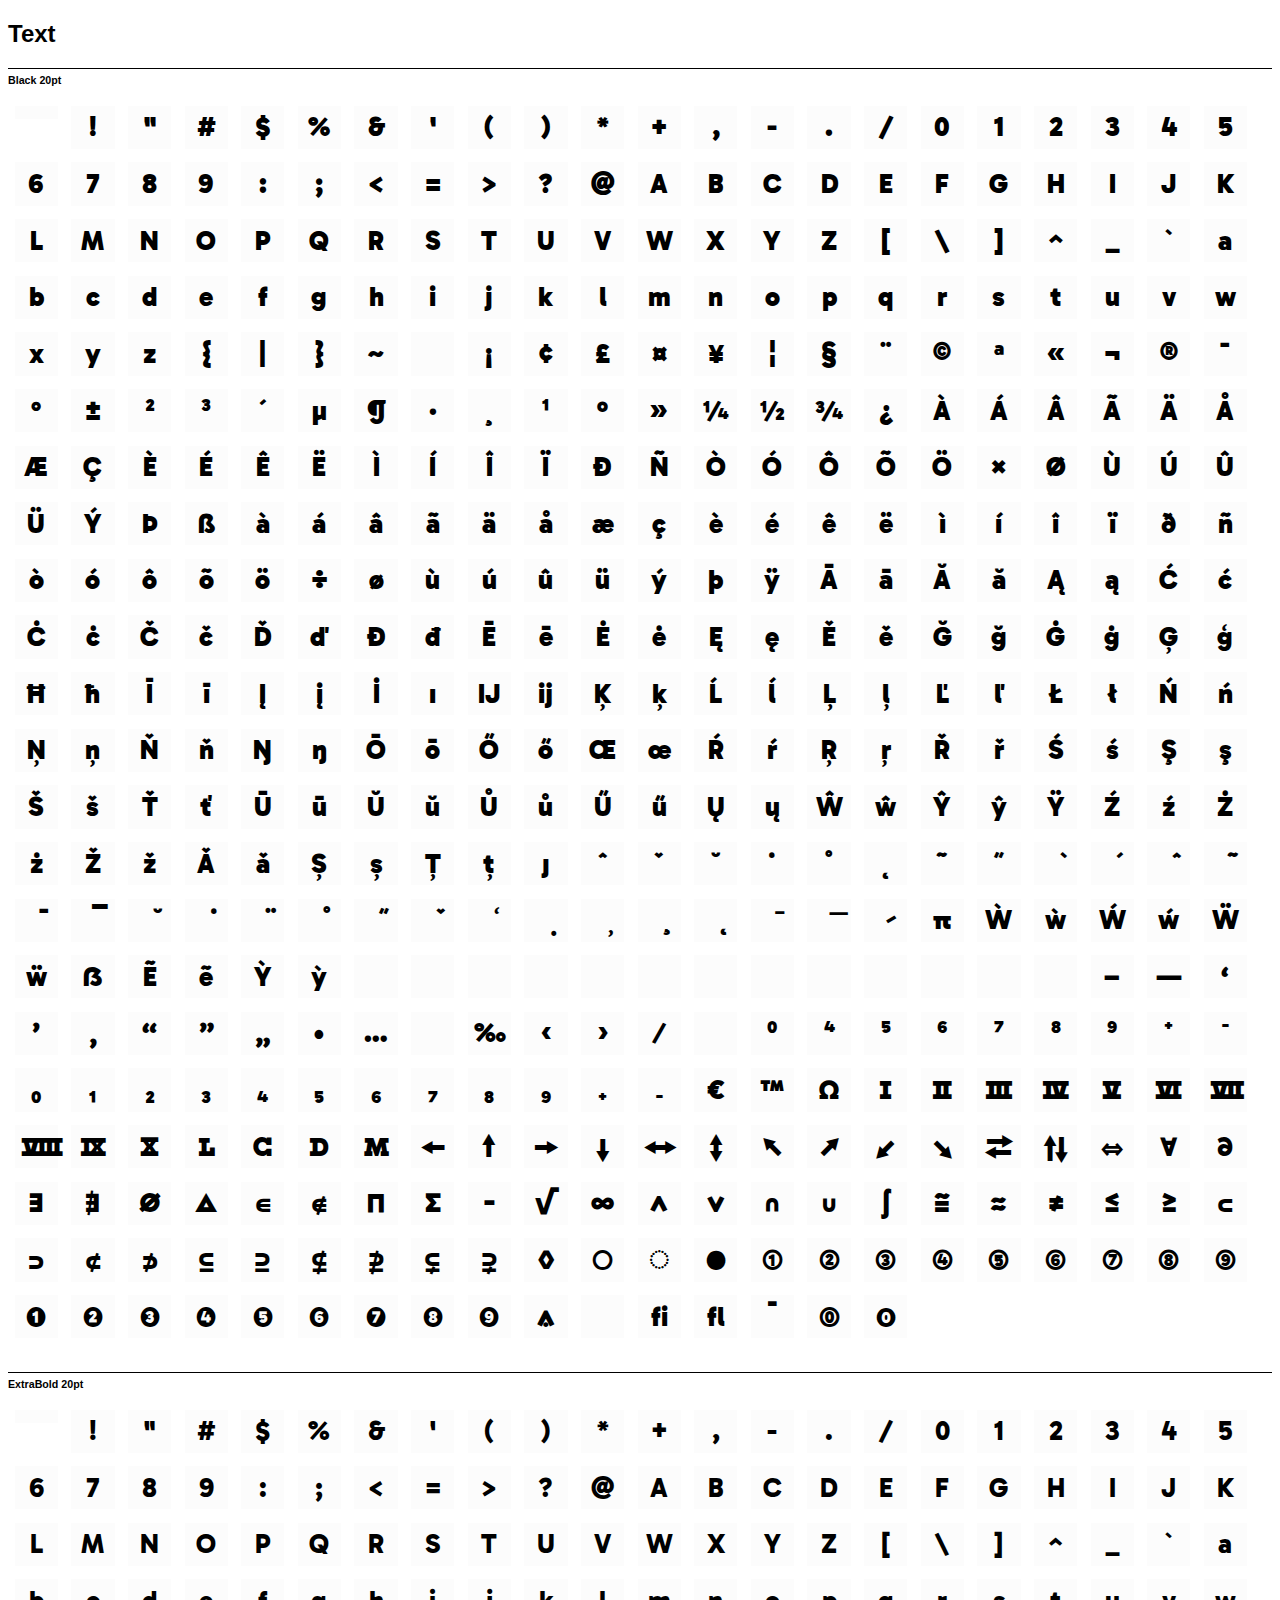
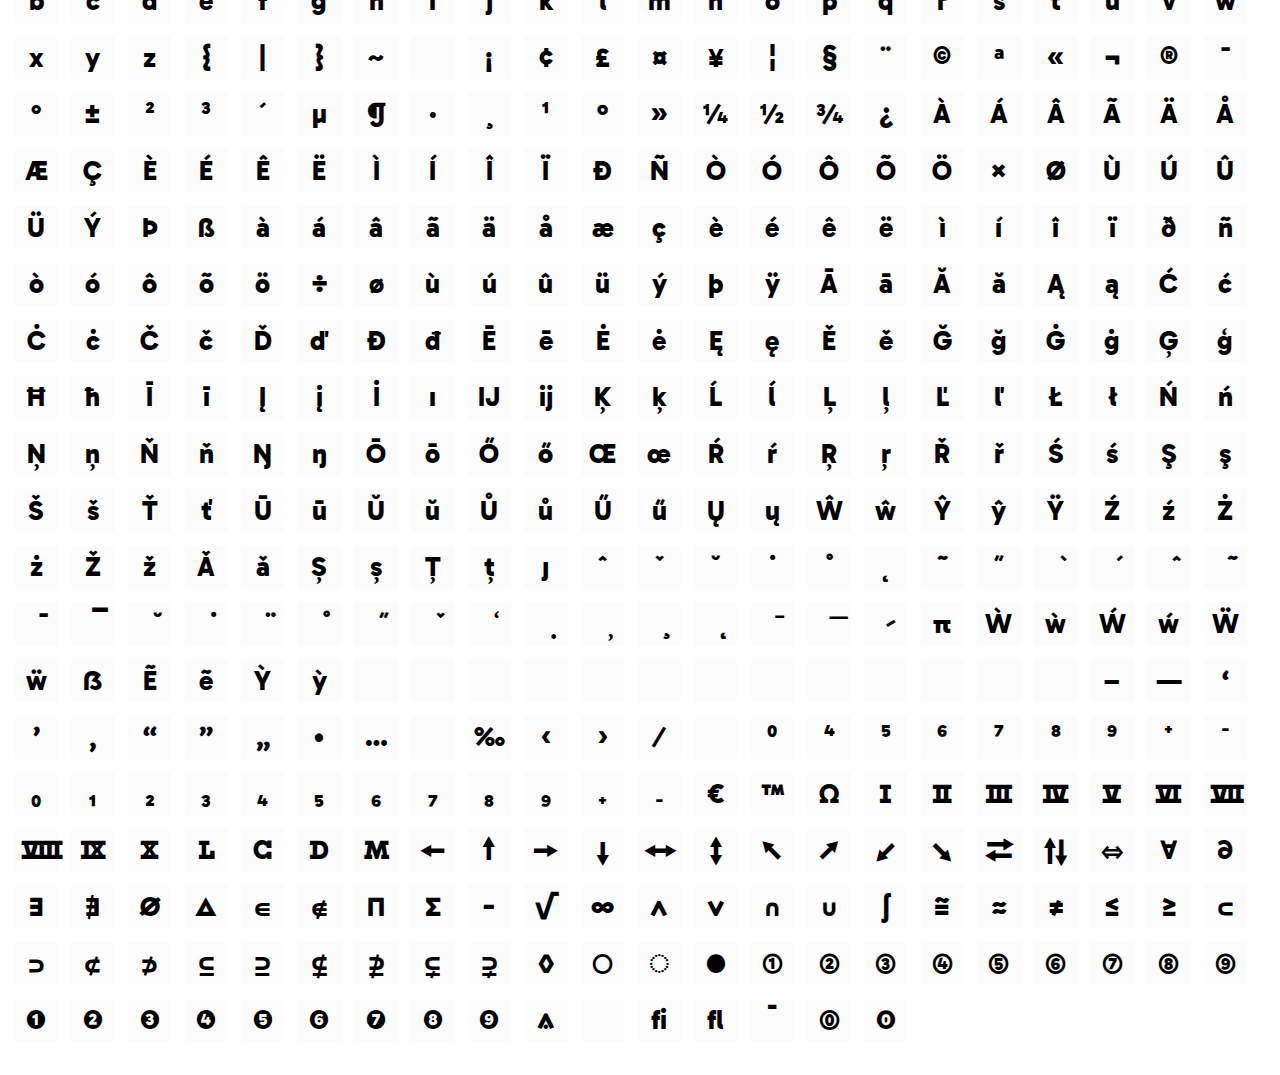
<file: fonts/gabarito-fonts/out/proof/Black-ExtraBold/diffbrowsers_glyphs.html>
<!DOCTYPE html>
<html lang="en" dir="auto">
<head>
    
    <meta http-equiv="Content-Type" content="text/html; charset=utf-8"/>
    <title>GFR - Glyphs</title>
    
    <style type="text/css">
    

        html{
	  font-family: sans-serif;
	}
    @font-face {
        font-family: "Adobe NotDef";
        src: url(https://cdn.jsdelivr.net/gh/adobe-fonts/adobe-notdef/AND-Regular.ttf);
    }
	.box-title{
	  width: 100%;
	  font-size: 8pt;
	  font-weight: 700;
	  border-top: 1px solid black;
	  padding-top: 5px;
	  margin-bottom: 10pt;
	  display: block;
	}
	.box{
	  margin-bottom: 20pt;
	  width: 100%;
	  float: left;
	}
	.box-text{
	}
	
	#nav{
	  position: fixed;
	  right: 20px;
	  z-index: 100;
	}
	#font-toggle{
	}
	.nav-item{
		display: block;
		cursor: pointer;
		-webkit-user-select: none; /* Safari */        
		-moz-user-select: none; /* Firefox */
			-ms-user-select: none; /* IE10+/Edge */
		user-select: none; /* Standard */
		text-align: center;
		color: white;
		background-color: black;
		display: block;
		font-size: 9pt;
		padding: 5px;
		margin: 2px;
	}
	.tooltip {
	position: relative;
	display: inline-block;
	border-bottom: 1px dotted black;
	}

	.tooltip .tooltiptext {
	font-family: sans-serif;
	visibility: hidden;
	width: 500px;
	background-color: black;
	color: #fff;
	text-align: left;
	font-size: 12pt;
	line-height: 15pt;
	border-radius: 6px;
	padding: 5px 0;

	/* Position the tooltip */
	position: absolute;
	z-index: 1;
	}

	.tooltip:hover .tooltiptext {
	padding: 10px;
	visibility: visible;
	}
	.tooltipleft {
		float:left;
		width: 249px;
	}
	.tooltipright {
		float:right;
		width:250px;
	}

			/* Stuff needed for the table differ */
            body {
                font-family: Helvetica;
            }
            .node {
                font-family: courier;
                cursor: pointer;
                position: relative;
                left: 30px;
                padding: 5px;
                display: block;
                border: 1px dashed grey;
            }
            .header {
            font-weight: bold;
            }
            .attrib-old{
                color: red;
                cursor: text;
            }
            .attrib-new{
                color: green;
                cursor: text;
            }
            .leaf {
            font-weight: bold;
            }
            .old .cell .new {
            	display:  none;
            }
            .new .cell .old {
            	display:  none;
            }
            .both .cell .old {
            	opacity: 0.75;
            	color:  red;
            }
            .both .cell .new {
            	opacity: 0.75;
            	position: absolute;
            	top: 0;
            	color:  green;
            }
			.spacer {
				display:block;
				float:left;
				width:100%;
			}

	  

	  

	  
	    @font-face{
    src: url(Gabarito-Black.ttf);
    font-family: "Gabarito";
    font-weight: 900;
    
    font-style: normal;
}
	  
	    @font-face{
    src: url(Gabarito-ExtraBold.ttf);
    font-family: "Gabarito";
    font-weight: 800;
    
    font-style: normal;
}
	  

	  

	  

	  
	    .Black{
    font-family: "Gabarito", "Adobe NotDef";
    font-weight: 900;
    
    font-style: normal;
    font-variation-settings: "wght" 900;
}
	  
	    .ExtraBold{
    font-family: "Gabarito", "Adobe NotDef";
    font-weight: 800;
    
    font-style: normal;
    font-variation-settings: "wght" 800;
}
	  
	
.cell{
  position: relative;
  z-index: -1;
  float: left;
  background-color: #fcfcfc;
  display: block;
  text-align: center;
  padding: 5pt;
  margin: 5pt;
  width: 30.0px;
  line-height: 30.0px;
}

    </style>
</head>
<body>
    <div id="nav">
		
		
	</div>
    <div id="content">
	<h2>
<b>Text</b>
</h2>
	
  
      <div class="box">
	<div class="box-title">Black 20pt</div>
	  <span class="Black" style="font-size: 20pt">
	    
	      <div class="cell"> </div>
	    
	      <div class="cell">!</div>
	    
	      <div class="cell">"</div>
	    
	      <div class="cell">#</div>
	    
	      <div class="cell">$</div>
	    
	      <div class="cell">%</div>
	    
	      <div class="cell">&</div>
	    
	      <div class="cell">'</div>
	    
	      <div class="cell">(</div>
	    
	      <div class="cell">)</div>
	    
	      <div class="cell">*</div>
	    
	      <div class="cell">+</div>
	    
	      <div class="cell">,</div>
	    
	      <div class="cell">-</div>
	    
	      <div class="cell">.</div>
	    
	      <div class="cell">/</div>
	    
	      <div class="cell">0</div>
	    
	      <div class="cell">1</div>
	    
	      <div class="cell">2</div>
	    
	      <div class="cell">3</div>
	    
	      <div class="cell">4</div>
	    
	      <div class="cell">5</div>
	    
	      <div class="cell">6</div>
	    
	      <div class="cell">7</div>
	    
	      <div class="cell">8</div>
	    
	      <div class="cell">9</div>
	    
	      <div class="cell">:</div>
	    
	      <div class="cell">;</div>
	    
	      <div class="cell"><</div>
	    
	      <div class="cell">=</div>
	    
	      <div class="cell">></div>
	    
	      <div class="cell">?</div>
	    
	      <div class="cell">@</div>
	    
	      <div class="cell">A</div>
	    
	      <div class="cell">B</div>
	    
	      <div class="cell">C</div>
	    
	      <div class="cell">D</div>
	    
	      <div class="cell">E</div>
	    
	      <div class="cell">F</div>
	    
	      <div class="cell">G</div>
	    
	      <div class="cell">H</div>
	    
	      <div class="cell">I</div>
	    
	      <div class="cell">J</div>
	    
	      <div class="cell">K</div>
	    
	      <div class="cell">L</div>
	    
	      <div class="cell">M</div>
	    
	      <div class="cell">N</div>
	    
	      <div class="cell">O</div>
	    
	      <div class="cell">P</div>
	    
	      <div class="cell">Q</div>
	    
	      <div class="cell">R</div>
	    
	      <div class="cell">S</div>
	    
	      <div class="cell">T</div>
	    
	      <div class="cell">U</div>
	    
	      <div class="cell">V</div>
	    
	      <div class="cell">W</div>
	    
	      <div class="cell">X</div>
	    
	      <div class="cell">Y</div>
	    
	      <div class="cell">Z</div>
	    
	      <div class="cell">[</div>
	    
	      <div class="cell">\</div>
	    
	      <div class="cell">]</div>
	    
	      <div class="cell">^</div>
	    
	      <div class="cell">_</div>
	    
	      <div class="cell">`</div>
	    
	      <div class="cell">a</div>
	    
	      <div class="cell">b</div>
	    
	      <div class="cell">c</div>
	    
	      <div class="cell">d</div>
	    
	      <div class="cell">e</div>
	    
	      <div class="cell">f</div>
	    
	      <div class="cell">g</div>
	    
	      <div class="cell">h</div>
	    
	      <div class="cell">i</div>
	    
	      <div class="cell">j</div>
	    
	      <div class="cell">k</div>
	    
	      <div class="cell">l</div>
	    
	      <div class="cell">m</div>
	    
	      <div class="cell">n</div>
	    
	      <div class="cell">o</div>
	    
	      <div class="cell">p</div>
	    
	      <div class="cell">q</div>
	    
	      <div class="cell">r</div>
	    
	      <div class="cell">s</div>
	    
	      <div class="cell">t</div>
	    
	      <div class="cell">u</div>
	    
	      <div class="cell">v</div>
	    
	      <div class="cell">w</div>
	    
	      <div class="cell">x</div>
	    
	      <div class="cell">y</div>
	    
	      <div class="cell">z</div>
	    
	      <div class="cell">{</div>
	    
	      <div class="cell">|</div>
	    
	      <div class="cell">}</div>
	    
	      <div class="cell">~</div>
	    
	      <div class="cell"> </div>
	    
	      <div class="cell">¡</div>
	    
	      <div class="cell">¢</div>
	    
	      <div class="cell">£</div>
	    
	      <div class="cell">¤</div>
	    
	      <div class="cell">¥</div>
	    
	      <div class="cell">¦</div>
	    
	      <div class="cell">§</div>
	    
	      <div class="cell">¨</div>
	    
	      <div class="cell">©</div>
	    
	      <div class="cell">ª</div>
	    
	      <div class="cell">«</div>
	    
	      <div class="cell">¬</div>
	    
	      <div class="cell">®</div>
	    
	      <div class="cell">¯</div>
	    
	      <div class="cell">°</div>
	    
	      <div class="cell">±</div>
	    
	      <div class="cell">²</div>
	    
	      <div class="cell">³</div>
	    
	      <div class="cell">´</div>
	    
	      <div class="cell">µ</div>
	    
	      <div class="cell">¶</div>
	    
	      <div class="cell">·</div>
	    
	      <div class="cell">¸</div>
	    
	      <div class="cell">¹</div>
	    
	      <div class="cell">º</div>
	    
	      <div class="cell">»</div>
	    
	      <div class="cell">¼</div>
	    
	      <div class="cell">½</div>
	    
	      <div class="cell">¾</div>
	    
	      <div class="cell">¿</div>
	    
	      <div class="cell">À</div>
	    
	      <div class="cell">Á</div>
	    
	      <div class="cell">Â</div>
	    
	      <div class="cell">Ã</div>
	    
	      <div class="cell">Ä</div>
	    
	      <div class="cell">Å</div>
	    
	      <div class="cell">Æ</div>
	    
	      <div class="cell">Ç</div>
	    
	      <div class="cell">È</div>
	    
	      <div class="cell">É</div>
	    
	      <div class="cell">Ê</div>
	    
	      <div class="cell">Ë</div>
	    
	      <div class="cell">Ì</div>
	    
	      <div class="cell">Í</div>
	    
	      <div class="cell">Î</div>
	    
	      <div class="cell">Ï</div>
	    
	      <div class="cell">Ð</div>
	    
	      <div class="cell">Ñ</div>
	    
	      <div class="cell">Ò</div>
	    
	      <div class="cell">Ó</div>
	    
	      <div class="cell">Ô</div>
	    
	      <div class="cell">Õ</div>
	    
	      <div class="cell">Ö</div>
	    
	      <div class="cell">×</div>
	    
	      <div class="cell">Ø</div>
	    
	      <div class="cell">Ù</div>
	    
	      <div class="cell">Ú</div>
	    
	      <div class="cell">Û</div>
	    
	      <div class="cell">Ü</div>
	    
	      <div class="cell">Ý</div>
	    
	      <div class="cell">Þ</div>
	    
	      <div class="cell">ß</div>
	    
	      <div class="cell">à</div>
	    
	      <div class="cell">á</div>
	    
	      <div class="cell">â</div>
	    
	      <div class="cell">ã</div>
	    
	      <div class="cell">ä</div>
	    
	      <div class="cell">å</div>
	    
	      <div class="cell">æ</div>
	    
	      <div class="cell">ç</div>
	    
	      <div class="cell">è</div>
	    
	      <div class="cell">é</div>
	    
	      <div class="cell">ê</div>
	    
	      <div class="cell">ë</div>
	    
	      <div class="cell">ì</div>
	    
	      <div class="cell">í</div>
	    
	      <div class="cell">î</div>
	    
	      <div class="cell">ï</div>
	    
	      <div class="cell">ð</div>
	    
	      <div class="cell">ñ</div>
	    
	      <div class="cell">ò</div>
	    
	      <div class="cell">ó</div>
	    
	      <div class="cell">ô</div>
	    
	      <div class="cell">õ</div>
	    
	      <div class="cell">ö</div>
	    
	      <div class="cell">÷</div>
	    
	      <div class="cell">ø</div>
	    
	      <div class="cell">ù</div>
	    
	      <div class="cell">ú</div>
	    
	      <div class="cell">û</div>
	    
	      <div class="cell">ü</div>
	    
	      <div class="cell">ý</div>
	    
	      <div class="cell">þ</div>
	    
	      <div class="cell">ÿ</div>
	    
	      <div class="cell">Ā</div>
	    
	      <div class="cell">ā</div>
	    
	      <div class="cell">Ă</div>
	    
	      <div class="cell">ă</div>
	    
	      <div class="cell">Ą</div>
	    
	      <div class="cell">ą</div>
	    
	      <div class="cell">Ć</div>
	    
	      <div class="cell">ć</div>
	    
	      <div class="cell">Ċ</div>
	    
	      <div class="cell">ċ</div>
	    
	      <div class="cell">Č</div>
	    
	      <div class="cell">č</div>
	    
	      <div class="cell">Ď</div>
	    
	      <div class="cell">ď</div>
	    
	      <div class="cell">Đ</div>
	    
	      <div class="cell">đ</div>
	    
	      <div class="cell">Ē</div>
	    
	      <div class="cell">ē</div>
	    
	      <div class="cell">Ė</div>
	    
	      <div class="cell">ė</div>
	    
	      <div class="cell">Ę</div>
	    
	      <div class="cell">ę</div>
	    
	      <div class="cell">Ě</div>
	    
	      <div class="cell">ě</div>
	    
	      <div class="cell">Ğ</div>
	    
	      <div class="cell">ğ</div>
	    
	      <div class="cell">Ġ</div>
	    
	      <div class="cell">ġ</div>
	    
	      <div class="cell">Ģ</div>
	    
	      <div class="cell">ģ</div>
	    
	      <div class="cell">Ħ</div>
	    
	      <div class="cell">ħ</div>
	    
	      <div class="cell">Ī</div>
	    
	      <div class="cell">ī</div>
	    
	      <div class="cell">Į</div>
	    
	      <div class="cell">į</div>
	    
	      <div class="cell">İ</div>
	    
	      <div class="cell">ı</div>
	    
	      <div class="cell">Ĳ</div>
	    
	      <div class="cell">ĳ</div>
	    
	      <div class="cell">Ķ</div>
	    
	      <div class="cell">ķ</div>
	    
	      <div class="cell">Ĺ</div>
	    
	      <div class="cell">ĺ</div>
	    
	      <div class="cell">Ļ</div>
	    
	      <div class="cell">ļ</div>
	    
	      <div class="cell">Ľ</div>
	    
	      <div class="cell">ľ</div>
	    
	      <div class="cell">Ł</div>
	    
	      <div class="cell">ł</div>
	    
	      <div class="cell">Ń</div>
	    
	      <div class="cell">ń</div>
	    
	      <div class="cell">Ņ</div>
	    
	      <div class="cell">ņ</div>
	    
	      <div class="cell">Ň</div>
	    
	      <div class="cell">ň</div>
	    
	      <div class="cell">Ŋ</div>
	    
	      <div class="cell">ŋ</div>
	    
	      <div class="cell">Ō</div>
	    
	      <div class="cell">ō</div>
	    
	      <div class="cell">Ő</div>
	    
	      <div class="cell">ő</div>
	    
	      <div class="cell">Œ</div>
	    
	      <div class="cell">œ</div>
	    
	      <div class="cell">Ŕ</div>
	    
	      <div class="cell">ŕ</div>
	    
	      <div class="cell">Ŗ</div>
	    
	      <div class="cell">ŗ</div>
	    
	      <div class="cell">Ř</div>
	    
	      <div class="cell">ř</div>
	    
	      <div class="cell">Ś</div>
	    
	      <div class="cell">ś</div>
	    
	      <div class="cell">Ş</div>
	    
	      <div class="cell">ş</div>
	    
	      <div class="cell">Š</div>
	    
	      <div class="cell">š</div>
	    
	      <div class="cell">Ť</div>
	    
	      <div class="cell">ť</div>
	    
	      <div class="cell">Ū</div>
	    
	      <div class="cell">ū</div>
	    
	      <div class="cell">Ŭ</div>
	    
	      <div class="cell">ŭ</div>
	    
	      <div class="cell">Ů</div>
	    
	      <div class="cell">ů</div>
	    
	      <div class="cell">Ű</div>
	    
	      <div class="cell">ű</div>
	    
	      <div class="cell">Ų</div>
	    
	      <div class="cell">ų</div>
	    
	      <div class="cell">Ŵ</div>
	    
	      <div class="cell">ŵ</div>
	    
	      <div class="cell">Ŷ</div>
	    
	      <div class="cell">ŷ</div>
	    
	      <div class="cell">Ÿ</div>
	    
	      <div class="cell">Ź</div>
	    
	      <div class="cell">ź</div>
	    
	      <div class="cell">Ż</div>
	    
	      <div class="cell">ż</div>
	    
	      <div class="cell">Ž</div>
	    
	      <div class="cell">ž</div>
	    
	      <div class="cell">Ǎ</div>
	    
	      <div class="cell">ǎ</div>
	    
	      <div class="cell">Ș</div>
	    
	      <div class="cell">ș</div>
	    
	      <div class="cell">Ț</div>
	    
	      <div class="cell">ț</div>
	    
	      <div class="cell">ȷ</div>
	    
	      <div class="cell">ˆ</div>
	    
	      <div class="cell">ˇ</div>
	    
	      <div class="cell">˘</div>
	    
	      <div class="cell">˙</div>
	    
	      <div class="cell">˚</div>
	    
	      <div class="cell">˛</div>
	    
	      <div class="cell">˜</div>
	    
	      <div class="cell">˝</div>
	    
	      <div class="cell">̀</div>
	    
	      <div class="cell">́</div>
	    
	      <div class="cell">̂</div>
	    
	      <div class="cell">̃</div>
	    
	      <div class="cell">̄</div>
	    
	      <div class="cell">̅</div>
	    
	      <div class="cell">̆</div>
	    
	      <div class="cell">̇</div>
	    
	      <div class="cell">̈</div>
	    
	      <div class="cell">̊</div>
	    
	      <div class="cell">̋</div>
	    
	      <div class="cell">̌</div>
	    
	      <div class="cell">̒</div>
	    
	      <div class="cell">̣</div>
	    
	      <div class="cell">̦</div>
	    
	      <div class="cell">̧</div>
	    
	      <div class="cell">̨</div>
	    
	      <div class="cell">̵</div>
	    
	      <div class="cell">̶</div>
	    
	      <div class="cell">̷</div>
	    
	      <div class="cell">π</div>
	    
	      <div class="cell">Ẁ</div>
	    
	      <div class="cell">ẁ</div>
	    
	      <div class="cell">Ẃ</div>
	    
	      <div class="cell">ẃ</div>
	    
	      <div class="cell">Ẅ</div>
	    
	      <div class="cell">ẅ</div>
	    
	      <div class="cell">ẞ</div>
	    
	      <div class="cell">Ẽ</div>
	    
	      <div class="cell">ẽ</div>
	    
	      <div class="cell">Ỳ</div>
	    
	      <div class="cell">ỳ</div>
	    
	      <div class="cell"> </div>
	    
	      <div class="cell"> </div>
	    
	      <div class="cell"> </div>
	    
	      <div class="cell"> </div>
	    
	      <div class="cell"> </div>
	    
	      <div class="cell"> </div>
	    
	      <div class="cell"> </div>
	    
	      <div class="cell"> </div>
	    
	      <div class="cell"> </div>
	    
	      <div class="cell"> </div>
	    
	      <div class="cell"> </div>
	    
	      <div class="cell">​</div>
	    
	      <div class="cell">‌</div>
	    
	      <div class="cell">–</div>
	    
	      <div class="cell">—</div>
	    
	      <div class="cell">‘</div>
	    
	      <div class="cell">’</div>
	    
	      <div class="cell">‚</div>
	    
	      <div class="cell">“</div>
	    
	      <div class="cell">”</div>
	    
	      <div class="cell">„</div>
	    
	      <div class="cell">•</div>
	    
	      <div class="cell">…</div>
	    
	      <div class="cell"> </div>
	    
	      <div class="cell">‰</div>
	    
	      <div class="cell">‹</div>
	    
	      <div class="cell">›</div>
	    
	      <div class="cell">⁄</div>
	    
	      <div class="cell"> </div>
	    
	      <div class="cell">⁰</div>
	    
	      <div class="cell">⁴</div>
	    
	      <div class="cell">⁵</div>
	    
	      <div class="cell">⁶</div>
	    
	      <div class="cell">⁷</div>
	    
	      <div class="cell">⁸</div>
	    
	      <div class="cell">⁹</div>
	    
	      <div class="cell">⁺</div>
	    
	      <div class="cell">⁻</div>
	    
	      <div class="cell">₀</div>
	    
	      <div class="cell">₁</div>
	    
	      <div class="cell">₂</div>
	    
	      <div class="cell">₃</div>
	    
	      <div class="cell">₄</div>
	    
	      <div class="cell">₅</div>
	    
	      <div class="cell">₆</div>
	    
	      <div class="cell">₇</div>
	    
	      <div class="cell">₈</div>
	    
	      <div class="cell">₉</div>
	    
	      <div class="cell">₊</div>
	    
	      <div class="cell">₋</div>
	    
	      <div class="cell">€</div>
	    
	      <div class="cell">™</div>
	    
	      <div class="cell">Ω</div>
	    
	      <div class="cell">Ⅰ</div>
	    
	      <div class="cell">Ⅱ</div>
	    
	      <div class="cell">Ⅲ</div>
	    
	      <div class="cell">Ⅳ</div>
	    
	      <div class="cell">Ⅴ</div>
	    
	      <div class="cell">Ⅵ</div>
	    
	      <div class="cell">Ⅶ</div>
	    
	      <div class="cell">Ⅷ</div>
	    
	      <div class="cell">Ⅸ</div>
	    
	      <div class="cell">Ⅹ</div>
	    
	      <div class="cell">Ⅼ</div>
	    
	      <div class="cell">Ⅽ</div>
	    
	      <div class="cell">Ⅾ</div>
	    
	      <div class="cell">Ⅿ</div>
	    
	      <div class="cell">←</div>
	    
	      <div class="cell">↑</div>
	    
	      <div class="cell">→</div>
	    
	      <div class="cell">↓</div>
	    
	      <div class="cell">↔</div>
	    
	      <div class="cell">↕</div>
	    
	      <div class="cell">↖</div>
	    
	      <div class="cell">↗</div>
	    
	      <div class="cell">↘</div>
	    
	      <div class="cell">↙</div>
	    
	      <div class="cell">⇄</div>
	    
	      <div class="cell">⇅</div>
	    
	      <div class="cell">⇔</div>
	    
	      <div class="cell">∀</div>
	    
	      <div class="cell">∂</div>
	    
	      <div class="cell">∃</div>
	    
	      <div class="cell">∄</div>
	    
	      <div class="cell">∅</div>
	    
	      <div class="cell">∆</div>
	    
	      <div class="cell">∈</div>
	    
	      <div class="cell">∉</div>
	    
	      <div class="cell">∏</div>
	    
	      <div class="cell">∑</div>
	    
	      <div class="cell">−</div>
	    
	      <div class="cell">√</div>
	    
	      <div class="cell">∞</div>
	    
	      <div class="cell">∧</div>
	    
	      <div class="cell">∨</div>
	    
	      <div class="cell">∩</div>
	    
	      <div class="cell">∪</div>
	    
	      <div class="cell">∫</div>
	    
	      <div class="cell">≅</div>
	    
	      <div class="cell">≈</div>
	    
	      <div class="cell">≠</div>
	    
	      <div class="cell">≤</div>
	    
	      <div class="cell">≥</div>
	    
	      <div class="cell">⊂</div>
	    
	      <div class="cell">⊃</div>
	    
	      <div class="cell">⊄</div>
	    
	      <div class="cell">⊅</div>
	    
	      <div class="cell">⊆</div>
	    
	      <div class="cell">⊇</div>
	    
	      <div class="cell">⊈</div>
	    
	      <div class="cell">⊉</div>
	    
	      <div class="cell">⊊</div>
	    
	      <div class="cell">⊋</div>
	    
	      <div class="cell">◊</div>
	    
	      <div class="cell">○</div>
	    
	      <div class="cell">◌</div>
	    
	      <div class="cell">●</div>
	    
	      <div class="cell">➀</div>
	    
	      <div class="cell">➁</div>
	    
	      <div class="cell">➂</div>
	    
	      <div class="cell">➃</div>
	    
	      <div class="cell">➄</div>
	    
	      <div class="cell">➅</div>
	    
	      <div class="cell">➆</div>
	    
	      <div class="cell">➇</div>
	    
	      <div class="cell">➈</div>
	    
	      <div class="cell">➊</div>
	    
	      <div class="cell">➋</div>
	    
	      <div class="cell">➌</div>
	    
	      <div class="cell">➍</div>
	    
	      <div class="cell">➎</div>
	    
	      <div class="cell">➏</div>
	    
	      <div class="cell">➐</div>
	    
	      <div class="cell">➑</div>
	    
	      <div class="cell">➒</div>
	    
	      <div class="cell">⟑</div>
	    
	      <div class="cell">　</div>
	    
	      <div class="cell">ﬁ</div>
	    
	      <div class="cell">ﬂ</div>
	    
	      <div class="cell">￣</div>
	    
	      <div class="cell">🄋</div>
	    
	      <div class="cell">🄌</div>
	    
          </span>
       </div>
    
      <div class="box">
	<div class="box-title">ExtraBold 20pt</div>
	  <span class="ExtraBold" style="font-size: 20pt">
	    
	      <div class="cell"> </div>
	    
	      <div class="cell">!</div>
	    
	      <div class="cell">"</div>
	    
	      <div class="cell">#</div>
	    
	      <div class="cell">$</div>
	    
	      <div class="cell">%</div>
	    
	      <div class="cell">&</div>
	    
	      <div class="cell">'</div>
	    
	      <div class="cell">(</div>
	    
	      <div class="cell">)</div>
	    
	      <div class="cell">*</div>
	    
	      <div class="cell">+</div>
	    
	      <div class="cell">,</div>
	    
	      <div class="cell">-</div>
	    
	      <div class="cell">.</div>
	    
	      <div class="cell">/</div>
	    
	      <div class="cell">0</div>
	    
	      <div class="cell">1</div>
	    
	      <div class="cell">2</div>
	    
	      <div class="cell">3</div>
	    
	      <div class="cell">4</div>
	    
	      <div class="cell">5</div>
	    
	      <div class="cell">6</div>
	    
	      <div class="cell">7</div>
	    
	      <div class="cell">8</div>
	    
	      <div class="cell">9</div>
	    
	      <div class="cell">:</div>
	    
	      <div class="cell">;</div>
	    
	      <div class="cell"><</div>
	    
	      <div class="cell">=</div>
	    
	      <div class="cell">></div>
	    
	      <div class="cell">?</div>
	    
	      <div class="cell">@</div>
	    
	      <div class="cell">A</div>
	    
	      <div class="cell">B</div>
	    
	      <div class="cell">C</div>
	    
	      <div class="cell">D</div>
	    
	      <div class="cell">E</div>
	    
	      <div class="cell">F</div>
	    
	      <div class="cell">G</div>
	    
	      <div class="cell">H</div>
	    
	      <div class="cell">I</div>
	    
	      <div class="cell">J</div>
	    
	      <div class="cell">K</div>
	    
	      <div class="cell">L</div>
	    
	      <div class="cell">M</div>
	    
	      <div class="cell">N</div>
	    
	      <div class="cell">O</div>
	    
	      <div class="cell">P</div>
	    
	      <div class="cell">Q</div>
	    
	      <div class="cell">R</div>
	    
	      <div class="cell">S</div>
	    
	      <div class="cell">T</div>
	    
	      <div class="cell">U</div>
	    
	      <div class="cell">V</div>
	    
	      <div class="cell">W</div>
	    
	      <div class="cell">X</div>
	    
	      <div class="cell">Y</div>
	    
	      <div class="cell">Z</div>
	    
	      <div class="cell">[</div>
	    
	      <div class="cell">\</div>
	    
	      <div class="cell">]</div>
	    
	      <div class="cell">^</div>
	    
	      <div class="cell">_</div>
	    
	      <div class="cell">`</div>
	    
	      <div class="cell">a</div>
	    
	      <div class="cell">b</div>
	    
	      <div class="cell">c</div>
	    
	      <div class="cell">d</div>
	    
	      <div class="cell">e</div>
	    
	      <div class="cell">f</div>
	    
	      <div class="cell">g</div>
	    
	      <div class="cell">h</div>
	    
	      <div class="cell">i</div>
	    
	      <div class="cell">j</div>
	    
	      <div class="cell">k</div>
	    
	      <div class="cell">l</div>
	    
	      <div class="cell">m</div>
	    
	      <div class="cell">n</div>
	    
	      <div class="cell">o</div>
	    
	      <div class="cell">p</div>
	    
	      <div class="cell">q</div>
	    
	      <div class="cell">r</div>
	    
	      <div class="cell">s</div>
	    
	      <div class="cell">t</div>
	    
	      <div class="cell">u</div>
	    
	      <div class="cell">v</div>
	    
	      <div class="cell">w</div>
	    
	      <div class="cell">x</div>
	    
	      <div class="cell">y</div>
	    
	      <div class="cell">z</div>
	    
	      <div class="cell">{</div>
	    
	      <div class="cell">|</div>
	    
	      <div class="cell">}</div>
	    
	      <div class="cell">~</div>
	    
	      <div class="cell"> </div>
	    
	      <div class="cell">¡</div>
	    
	      <div class="cell">¢</div>
	    
	      <div class="cell">£</div>
	    
	      <div class="cell">¤</div>
	    
	      <div class="cell">¥</div>
	    
	      <div class="cell">¦</div>
	    
	      <div class="cell">§</div>
	    
	      <div class="cell">¨</div>
	    
	      <div class="cell">©</div>
	    
	      <div class="cell">ª</div>
	    
	      <div class="cell">«</div>
	    
	      <div class="cell">¬</div>
	    
	      <div class="cell">®</div>
	    
	      <div class="cell">¯</div>
	    
	      <div class="cell">°</div>
	    
	      <div class="cell">±</div>
	    
	      <div class="cell">²</div>
	    
	      <div class="cell">³</div>
	    
	      <div class="cell">´</div>
	    
	      <div class="cell">µ</div>
	    
	      <div class="cell">¶</div>
	    
	      <div class="cell">·</div>
	    
	      <div class="cell">¸</div>
	    
	      <div class="cell">¹</div>
	    
	      <div class="cell">º</div>
	    
	      <div class="cell">»</div>
	    
	      <div class="cell">¼</div>
	    
	      <div class="cell">½</div>
	    
	      <div class="cell">¾</div>
	    
	      <div class="cell">¿</div>
	    
	      <div class="cell">À</div>
	    
	      <div class="cell">Á</div>
	    
	      <div class="cell">Â</div>
	    
	      <div class="cell">Ã</div>
	    
	      <div class="cell">Ä</div>
	    
	      <div class="cell">Å</div>
	    
	      <div class="cell">Æ</div>
	    
	      <div class="cell">Ç</div>
	    
	      <div class="cell">È</div>
	    
	      <div class="cell">É</div>
	    
	      <div class="cell">Ê</div>
	    
	      <div class="cell">Ë</div>
	    
	      <div class="cell">Ì</div>
	    
	      <div class="cell">Í</div>
	    
	      <div class="cell">Î</div>
	    
	      <div class="cell">Ï</div>
	    
	      <div class="cell">Ð</div>
	    
	      <div class="cell">Ñ</div>
	    
	      <div class="cell">Ò</div>
	    
	      <div class="cell">Ó</div>
	    
	      <div class="cell">Ô</div>
	    
	      <div class="cell">Õ</div>
	    
	      <div class="cell">Ö</div>
	    
	      <div class="cell">×</div>
	    
	      <div class="cell">Ø</div>
	    
	      <div class="cell">Ù</div>
	    
	      <div class="cell">Ú</div>
	    
	      <div class="cell">Û</div>
	    
	      <div class="cell">Ü</div>
	    
	      <div class="cell">Ý</div>
	    
	      <div class="cell">Þ</div>
	    
	      <div class="cell">ß</div>
	    
	      <div class="cell">à</div>
	    
	      <div class="cell">á</div>
	    
	      <div class="cell">â</div>
	    
	      <div class="cell">ã</div>
	    
	      <div class="cell">ä</div>
	    
	      <div class="cell">å</div>
	    
	      <div class="cell">æ</div>
	    
	      <div class="cell">ç</div>
	    
	      <div class="cell">è</div>
	    
	      <div class="cell">é</div>
	    
	      <div class="cell">ê</div>
	    
	      <div class="cell">ë</div>
	    
	      <div class="cell">ì</div>
	    
	      <div class="cell">í</div>
	    
	      <div class="cell">î</div>
	    
	      <div class="cell">ï</div>
	    
	      <div class="cell">ð</div>
	    
	      <div class="cell">ñ</div>
	    
	      <div class="cell">ò</div>
	    
	      <div class="cell">ó</div>
	    
	      <div class="cell">ô</div>
	    
	      <div class="cell">õ</div>
	    
	      <div class="cell">ö</div>
	    
	      <div class="cell">÷</div>
	    
	      <div class="cell">ø</div>
	    
	      <div class="cell">ù</div>
	    
	      <div class="cell">ú</div>
	    
	      <div class="cell">û</div>
	    
	      <div class="cell">ü</div>
	    
	      <div class="cell">ý</div>
	    
	      <div class="cell">þ</div>
	    
	      <div class="cell">ÿ</div>
	    
	      <div class="cell">Ā</div>
	    
	      <div class="cell">ā</div>
	    
	      <div class="cell">Ă</div>
	    
	      <div class="cell">ă</div>
	    
	      <div class="cell">Ą</div>
	    
	      <div class="cell">ą</div>
	    
	      <div class="cell">Ć</div>
	    
	      <div class="cell">ć</div>
	    
	      <div class="cell">Ċ</div>
	    
	      <div class="cell">ċ</div>
	    
	      <div class="cell">Č</div>
	    
	      <div class="cell">č</div>
	    
	      <div class="cell">Ď</div>
	    
	      <div class="cell">ď</div>
	    
	      <div class="cell">Đ</div>
	    
	      <div class="cell">đ</div>
	    
	      <div class="cell">Ē</div>
	    
	      <div class="cell">ē</div>
	    
	      <div class="cell">Ė</div>
	    
	      <div class="cell">ė</div>
	    
	      <div class="cell">Ę</div>
	    
	      <div class="cell">ę</div>
	    
	      <div class="cell">Ě</div>
	    
	      <div class="cell">ě</div>
	    
	      <div class="cell">Ğ</div>
	    
	      <div class="cell">ğ</div>
	    
	      <div class="cell">Ġ</div>
	    
	      <div class="cell">ġ</div>
	    
	      <div class="cell">Ģ</div>
	    
	      <div class="cell">ģ</div>
	    
	      <div class="cell">Ħ</div>
	    
	      <div class="cell">ħ</div>
	    
	      <div class="cell">Ī</div>
	    
	      <div class="cell">ī</div>
	    
	      <div class="cell">Į</div>
	    
	      <div class="cell">į</div>
	    
	      <div class="cell">İ</div>
	    
	      <div class="cell">ı</div>
	    
	      <div class="cell">Ĳ</div>
	    
	      <div class="cell">ĳ</div>
	    
	      <div class="cell">Ķ</div>
	    
	      <div class="cell">ķ</div>
	    
	      <div class="cell">Ĺ</div>
	    
	      <div class="cell">ĺ</div>
	    
	      <div class="cell">Ļ</div>
	    
	      <div class="cell">ļ</div>
	    
	      <div class="cell">Ľ</div>
	    
	      <div class="cell">ľ</div>
	    
	      <div class="cell">Ł</div>
	    
	      <div class="cell">ł</div>
	    
	      <div class="cell">Ń</div>
	    
	      <div class="cell">ń</div>
	    
	      <div class="cell">Ņ</div>
	    
	      <div class="cell">ņ</div>
	    
	      <div class="cell">Ň</div>
	    
	      <div class="cell">ň</div>
	    
	      <div class="cell">Ŋ</div>
	    
	      <div class="cell">ŋ</div>
	    
	      <div class="cell">Ō</div>
	    
	      <div class="cell">ō</div>
	    
	      <div class="cell">Ő</div>
	    
	      <div class="cell">ő</div>
	    
	      <div class="cell">Œ</div>
	    
	      <div class="cell">œ</div>
	    
	      <div class="cell">Ŕ</div>
	    
	      <div class="cell">ŕ</div>
	    
	      <div class="cell">Ŗ</div>
	    
	      <div class="cell">ŗ</div>
	    
	      <div class="cell">Ř</div>
	    
	      <div class="cell">ř</div>
	    
	      <div class="cell">Ś</div>
	    
	      <div class="cell">ś</div>
	    
	      <div class="cell">Ş</div>
	    
	      <div class="cell">ş</div>
	    
	      <div class="cell">Š</div>
	    
	      <div class="cell">š</div>
	    
	      <div class="cell">Ť</div>
	    
	      <div class="cell">ť</div>
	    
	      <div class="cell">Ū</div>
	    
	      <div class="cell">ū</div>
	    
	      <div class="cell">Ŭ</div>
	    
	      <div class="cell">ŭ</div>
	    
	      <div class="cell">Ů</div>
	    
	      <div class="cell">ů</div>
	    
	      <div class="cell">Ű</div>
	    
	      <div class="cell">ű</div>
	    
	      <div class="cell">Ų</div>
	    
	      <div class="cell">ų</div>
	    
	      <div class="cell">Ŵ</div>
	    
	      <div class="cell">ŵ</div>
	    
	      <div class="cell">Ŷ</div>
	    
	      <div class="cell">ŷ</div>
	    
	      <div class="cell">Ÿ</div>
	    
	      <div class="cell">Ź</div>
	    
	      <div class="cell">ź</div>
	    
	      <div class="cell">Ż</div>
	    
	      <div class="cell">ż</div>
	    
	      <div class="cell">Ž</div>
	    
	      <div class="cell">ž</div>
	    
	      <div class="cell">Ǎ</div>
	    
	      <div class="cell">ǎ</div>
	    
	      <div class="cell">Ș</div>
	    
	      <div class="cell">ș</div>
	    
	      <div class="cell">Ț</div>
	    
	      <div class="cell">ț</div>
	    
	      <div class="cell">ȷ</div>
	    
	      <div class="cell">ˆ</div>
	    
	      <div class="cell">ˇ</div>
	    
	      <div class="cell">˘</div>
	    
	      <div class="cell">˙</div>
	    
	      <div class="cell">˚</div>
	    
	      <div class="cell">˛</div>
	    
	      <div class="cell">˜</div>
	    
	      <div class="cell">˝</div>
	    
	      <div class="cell">̀</div>
	    
	      <div class="cell">́</div>
	    
	      <div class="cell">̂</div>
	    
	      <div class="cell">̃</div>
	    
	      <div class="cell">̄</div>
	    
	      <div class="cell">̅</div>
	    
	      <div class="cell">̆</div>
	    
	      <div class="cell">̇</div>
	    
	      <div class="cell">̈</div>
	    
	      <div class="cell">̊</div>
	    
	      <div class="cell">̋</div>
	    
	      <div class="cell">̌</div>
	    
	      <div class="cell">̒</div>
	    
	      <div class="cell">̣</div>
	    
	      <div class="cell">̦</div>
	    
	      <div class="cell">̧</div>
	    
	      <div class="cell">̨</div>
	    
	      <div class="cell">̵</div>
	    
	      <div class="cell">̶</div>
	    
	      <div class="cell">̷</div>
	    
	      <div class="cell">π</div>
	    
	      <div class="cell">Ẁ</div>
	    
	      <div class="cell">ẁ</div>
	    
	      <div class="cell">Ẃ</div>
	    
	      <div class="cell">ẃ</div>
	    
	      <div class="cell">Ẅ</div>
	    
	      <div class="cell">ẅ</div>
	    
	      <div class="cell">ẞ</div>
	    
	      <div class="cell">Ẽ</div>
	    
	      <div class="cell">ẽ</div>
	    
	      <div class="cell">Ỳ</div>
	    
	      <div class="cell">ỳ</div>
	    
	      <div class="cell"> </div>
	    
	      <div class="cell"> </div>
	    
	      <div class="cell"> </div>
	    
	      <div class="cell"> </div>
	    
	      <div class="cell"> </div>
	    
	      <div class="cell"> </div>
	    
	      <div class="cell"> </div>
	    
	      <div class="cell"> </div>
	    
	      <div class="cell"> </div>
	    
	      <div class="cell"> </div>
	    
	      <div class="cell"> </div>
	    
	      <div class="cell">​</div>
	    
	      <div class="cell">‌</div>
	    
	      <div class="cell">–</div>
	    
	      <div class="cell">—</div>
	    
	      <div class="cell">‘</div>
	    
	      <div class="cell">’</div>
	    
	      <div class="cell">‚</div>
	    
	      <div class="cell">“</div>
	    
	      <div class="cell">”</div>
	    
	      <div class="cell">„</div>
	    
	      <div class="cell">•</div>
	    
	      <div class="cell">…</div>
	    
	      <div class="cell"> </div>
	    
	      <div class="cell">‰</div>
	    
	      <div class="cell">‹</div>
	    
	      <div class="cell">›</div>
	    
	      <div class="cell">⁄</div>
	    
	      <div class="cell"> </div>
	    
	      <div class="cell">⁰</div>
	    
	      <div class="cell">⁴</div>
	    
	      <div class="cell">⁵</div>
	    
	      <div class="cell">⁶</div>
	    
	      <div class="cell">⁷</div>
	    
	      <div class="cell">⁸</div>
	    
	      <div class="cell">⁹</div>
	    
	      <div class="cell">⁺</div>
	    
	      <div class="cell">⁻</div>
	    
	      <div class="cell">₀</div>
	    
	      <div class="cell">₁</div>
	    
	      <div class="cell">₂</div>
	    
	      <div class="cell">₃</div>
	    
	      <div class="cell">₄</div>
	    
	      <div class="cell">₅</div>
	    
	      <div class="cell">₆</div>
	    
	      <div class="cell">₇</div>
	    
	      <div class="cell">₈</div>
	    
	      <div class="cell">₉</div>
	    
	      <div class="cell">₊</div>
	    
	      <div class="cell">₋</div>
	    
	      <div class="cell">€</div>
	    
	      <div class="cell">™</div>
	    
	      <div class="cell">Ω</div>
	    
	      <div class="cell">Ⅰ</div>
	    
	      <div class="cell">Ⅱ</div>
	    
	      <div class="cell">Ⅲ</div>
	    
	      <div class="cell">Ⅳ</div>
	    
	      <div class="cell">Ⅴ</div>
	    
	      <div class="cell">Ⅵ</div>
	    
	      <div class="cell">Ⅶ</div>
	    
	      <div class="cell">Ⅷ</div>
	    
	      <div class="cell">Ⅸ</div>
	    
	      <div class="cell">Ⅹ</div>
	    
	      <div class="cell">Ⅼ</div>
	    
	      <div class="cell">Ⅽ</div>
	    
	      <div class="cell">Ⅾ</div>
	    
	      <div class="cell">Ⅿ</div>
	    
	      <div class="cell">←</div>
	    
	      <div class="cell">↑</div>
	    
	      <div class="cell">→</div>
	    
	      <div class="cell">↓</div>
	    
	      <div class="cell">↔</div>
	    
	      <div class="cell">↕</div>
	    
	      <div class="cell">↖</div>
	    
	      <div class="cell">↗</div>
	    
	      <div class="cell">↘</div>
	    
	      <div class="cell">↙</div>
	    
	      <div class="cell">⇄</div>
	    
	      <div class="cell">⇅</div>
	    
	      <div class="cell">⇔</div>
	    
	      <div class="cell">∀</div>
	    
	      <div class="cell">∂</div>
	    
	      <div class="cell">∃</div>
	    
	      <div class="cell">∄</div>
	    
	      <div class="cell">∅</div>
	    
	      <div class="cell">∆</div>
	    
	      <div class="cell">∈</div>
	    
	      <div class="cell">∉</div>
	    
	      <div class="cell">∏</div>
	    
	      <div class="cell">∑</div>
	    
	      <div class="cell">−</div>
	    
	      <div class="cell">√</div>
	    
	      <div class="cell">∞</div>
	    
	      <div class="cell">∧</div>
	    
	      <div class="cell">∨</div>
	    
	      <div class="cell">∩</div>
	    
	      <div class="cell">∪</div>
	    
	      <div class="cell">∫</div>
	    
	      <div class="cell">≅</div>
	    
	      <div class="cell">≈</div>
	    
	      <div class="cell">≠</div>
	    
	      <div class="cell">≤</div>
	    
	      <div class="cell">≥</div>
	    
	      <div class="cell">⊂</div>
	    
	      <div class="cell">⊃</div>
	    
	      <div class="cell">⊄</div>
	    
	      <div class="cell">⊅</div>
	    
	      <div class="cell">⊆</div>
	    
	      <div class="cell">⊇</div>
	    
	      <div class="cell">⊈</div>
	    
	      <div class="cell">⊉</div>
	    
	      <div class="cell">⊊</div>
	    
	      <div class="cell">⊋</div>
	    
	      <div class="cell">◊</div>
	    
	      <div class="cell">○</div>
	    
	      <div class="cell">◌</div>
	    
	      <div class="cell">●</div>
	    
	      <div class="cell">➀</div>
	    
	      <div class="cell">➁</div>
	    
	      <div class="cell">➂</div>
	    
	      <div class="cell">➃</div>
	    
	      <div class="cell">➄</div>
	    
	      <div class="cell">➅</div>
	    
	      <div class="cell">➆</div>
	    
	      <div class="cell">➇</div>
	    
	      <div class="cell">➈</div>
	    
	      <div class="cell">➊</div>
	    
	      <div class="cell">➋</div>
	    
	      <div class="cell">➌</div>
	    
	      <div class="cell">➍</div>
	    
	      <div class="cell">➎</div>
	    
	      <div class="cell">➏</div>
	    
	      <div class="cell">➐</div>
	    
	      <div class="cell">➑</div>
	    
	      <div class="cell">➒</div>
	    
	      <div class="cell">⟑</div>
	    
	      <div class="cell">　</div>
	    
	      <div class="cell">ﬁ</div>
	    
	      <div class="cell">ﬂ</div>
	    
	      <div class="cell">￣</div>
	    
	      <div class="cell">🄋</div>
	    
	      <div class="cell">🄌</div>
	    
          </span>
       </div>
    

    </div>
</body>
	<script>

	POSITION = "old"
	fontToggle = document.getElementById("font-toggle")
	function switchFonts() {
	boxTitles = document.getElementsByClassName("box-title")
	items = document.getElementsByClassName("box-text");
	  
	if (POSITION === "old") {
	  POSITION = "new"
	  for (item of boxTitles) {
	    item.textContent = item.textContent.replace("old", "new")
	    fontToggle.textContent = "new"
	  }
	  for (item of items) {
		item.className = item.className.replace("old", "new")
	  }

	  } else {
	  POSITION = "old"
	  for (item of boxTitles) {
	    item.textContent = item.textContent.replace("new", "old")
	    fontToggle.textContent = "old"
	  }
	  for (item of items) {
		item.className = item.className.replace("new", "old")
	  }
	}
	}
	if (fontToggle !== null) {
		fontToggle.addEventListener("click", switchFonts);
	}

    const divs = document.querySelectorAll('.node');
    divs.forEach(el => el.addEventListener('click', event => {
    var children = event.target.querySelectorAll(".node");
    children.forEach(function(e) {
        if (e.style.display === "none") {
            e.style.display = "block";
        } else {
            e.style.display = "none";
        }
    })
    }));
    
	

    </script>
</html>
</file>
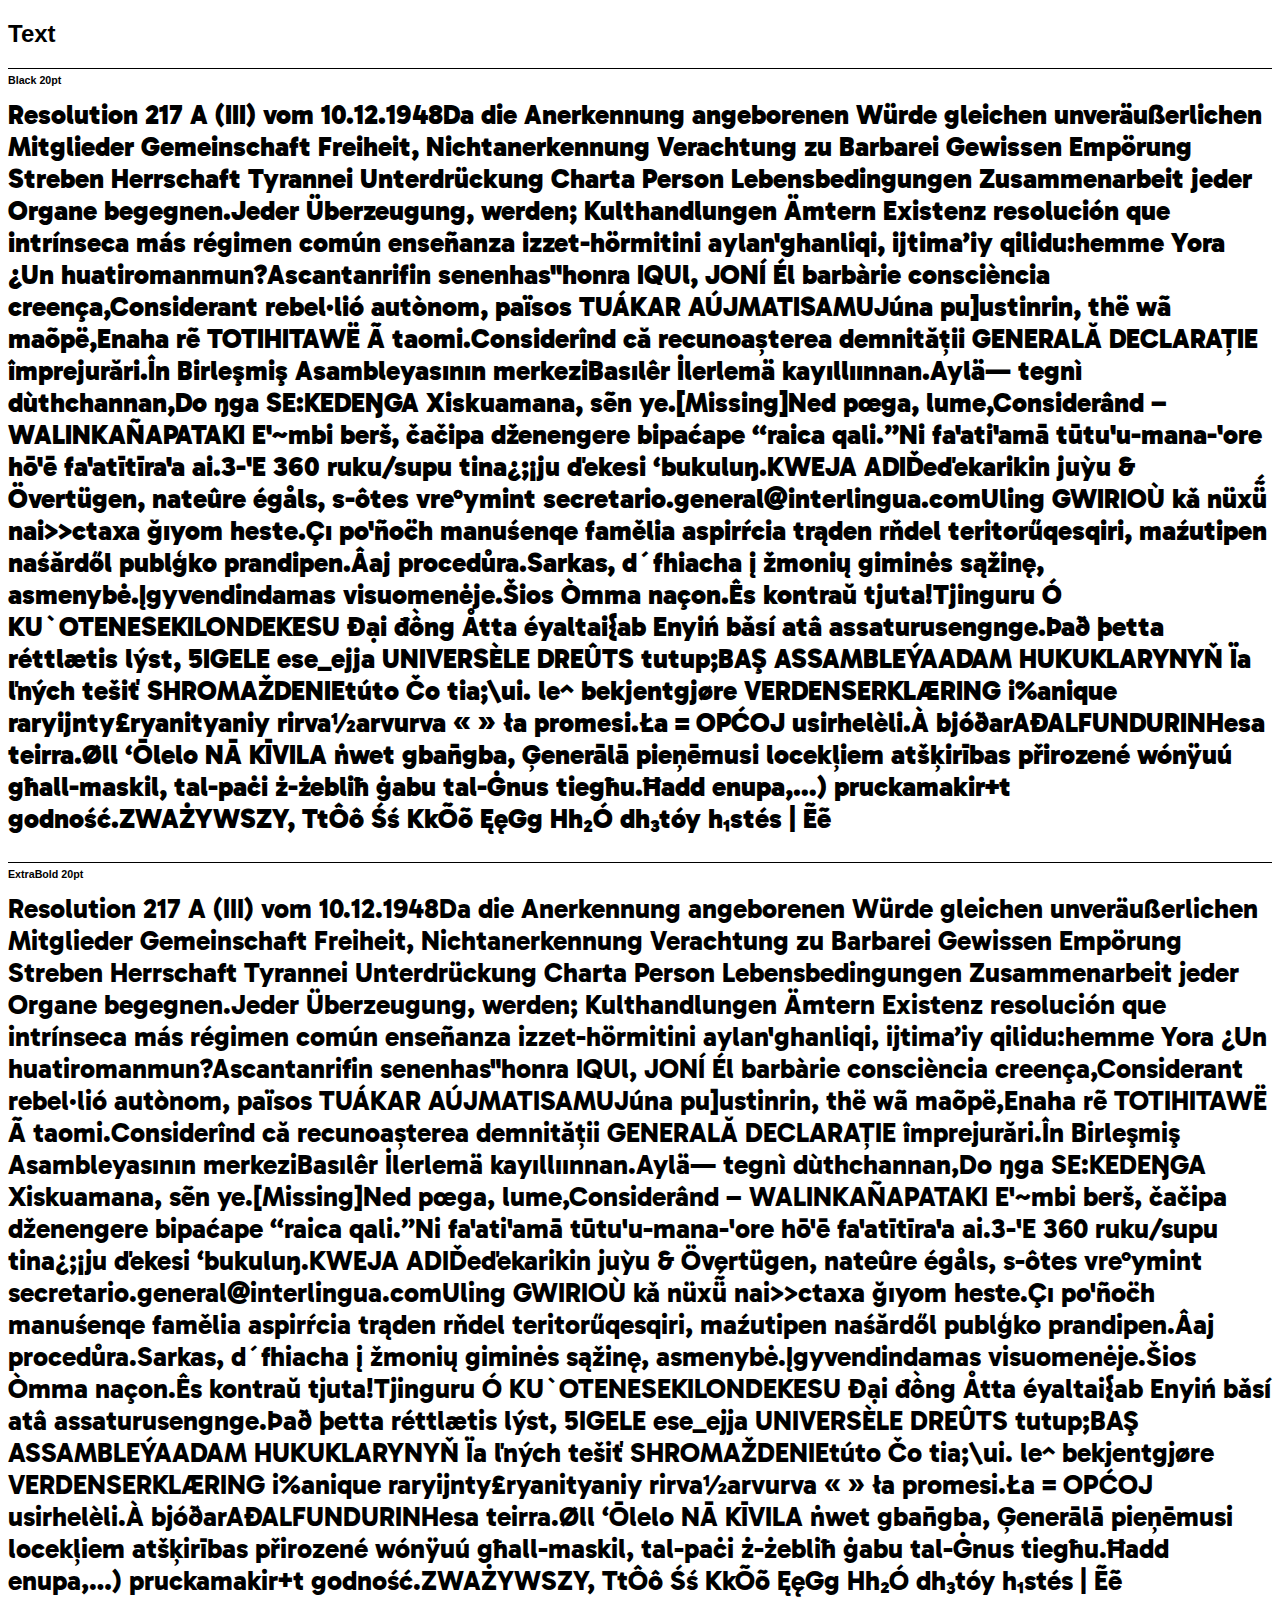
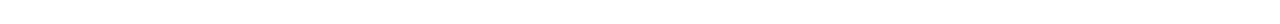
<file: fonts/gabarito-fonts/out/proof/Black-ExtraBold/diffbrowsers_text.html>
<!DOCTYPE html>
<html lang="en" dir="auto">
<head>
    
    <meta http-equiv="Content-Type" content="text/html; charset=utf-8"/>
    <title>GFR - Text</title>
    
    <style type="text/css">
    
        html{
	  font-family: sans-serif;
	}
    @font-face {
        font-family: "Adobe NotDef";
        src: url(https://cdn.jsdelivr.net/gh/adobe-fonts/adobe-notdef/AND-Regular.ttf);
    }
	.box-title{
	  width: 100%;
	  font-size: 8pt;
	  font-weight: 700;
	  border-top: 1px solid black;
	  padding-top: 5px;
	  margin-bottom: 10pt;
	  display: block;
	}
	.box{
	  margin-bottom: 20pt;
	  width: 100%;
	  float: left;
	}
	.box-text{
	}
	
	#nav{
	  position: fixed;
	  right: 20px;
	  z-index: 100;
	}
	#font-toggle{
	}
	.nav-item{
		display: block;
		cursor: pointer;
		-webkit-user-select: none; /* Safari */        
		-moz-user-select: none; /* Firefox */
			-ms-user-select: none; /* IE10+/Edge */
		user-select: none; /* Standard */
		text-align: center;
		color: white;
		background-color: black;
		display: block;
		font-size: 9pt;
		padding: 5px;
		margin: 2px;
	}
	.tooltip {
	position: relative;
	display: inline-block;
	border-bottom: 1px dotted black;
	}

	.tooltip .tooltiptext {
	font-family: sans-serif;
	visibility: hidden;
	width: 500px;
	background-color: black;
	color: #fff;
	text-align: left;
	font-size: 12pt;
	line-height: 15pt;
	border-radius: 6px;
	padding: 5px 0;

	/* Position the tooltip */
	position: absolute;
	z-index: 1;
	}

	.tooltip:hover .tooltiptext {
	padding: 10px;
	visibility: visible;
	}
	.tooltipleft {
		float:left;
		width: 249px;
	}
	.tooltipright {
		float:right;
		width:250px;
	}

			/* Stuff needed for the table differ */
            body {
                font-family: Helvetica;
            }
            .node {
                font-family: courier;
                cursor: pointer;
                position: relative;
                left: 30px;
                padding: 5px;
                display: block;
                border: 1px dashed grey;
            }
            .header {
            font-weight: bold;
            }
            .attrib-old{
                color: red;
                cursor: text;
            }
            .attrib-new{
                color: green;
                cursor: text;
            }
            .leaf {
            font-weight: bold;
            }
            .old .cell .new {
            	display:  none;
            }
            .new .cell .old {
            	display:  none;
            }
            .both .cell .old {
            	opacity: 0.75;
            	color:  red;
            }
            .both .cell .new {
            	opacity: 0.75;
            	position: absolute;
            	top: 0;
            	color:  green;
            }
			.spacer {
				display:block;
				float:left;
				width:100%;
			}

	  

	  

	  
	    @font-face{
    src: url(Gabarito-Black.ttf);
    font-family: "Gabarito";
    font-weight: 900;
    
    font-style: normal;
}
	  
	    @font-face{
    src: url(Gabarito-ExtraBold.ttf);
    font-family: "Gabarito";
    font-weight: 800;
    
    font-style: normal;
}
	  

	  

	  

	  
	    .Black{
    font-family: "Gabarito", "Adobe NotDef";
    font-weight: 900;
    
    font-style: normal;
    font-variation-settings: "wght" 900;
}
	  
	    .ExtraBold{
    font-family: "Gabarito", "Adobe NotDef";
    font-weight: 800;
    
    font-style: normal;
    font-variation-settings: "wght" 800;
}
	  
	
    </style>
</head>
<body>
    <div id="nav">
		
		
	</div>
    <div id="content">
	<h2>
<b>Text</b>
</h2>
	
  
    <div class="box">
      <div class="box-title">Black 20pt</div>
	<div class="box-text Black" dir="auto" style="font-size: 20pt">Resolution 217 A (III) vom 10.12.1948Da die Anerkennung angeborenen Würde gleichen unveräußerlichen Mitglieder Gemeinschaft Freiheit, Nichtanerkennung Verachtung zu Barbarei Gewissen Empörung Streben Herrschaft Tyrannei Unterdrückung Charta Person Lebensbedingungen Zusammenarbeit jeder Organe begegnen.Jeder Überzeugung, werden; Kulthandlungen Ämtern Existenz resolución que intrínseca más régimen común enseñanza izzet-hörmitini aylan'ghanliqi, ijtima’iy qilidu:hemme Yora ¿Un huatiromanmun?Ascantanrifin senenhas"honra IQUl, JONÍ Él barbàrie consciència creença,Considerant rebel·lió autònom, països TUÁKAR AÚJMATISAMUJúna pu]ustinrin, thë wã maõpë,Enaha rẽ TOTIHITAWË Ã taomi.Considerînd că recunoașterea demnității GENERALĂ DECLARAȚIE împrejurări.În Birleşmiş Asambleyasının merkeziBasılêr İlerlemä kayıllıınnan.Aylä— tegnì dùthchannan,Do ŋga SE:KEDEŊGA Xiskuamana, sẽn ye.[Missing]Ned pœga, lume,Considerând – WALINKAÑAPATAKI E'~mbi berš, čačipa dženengere bipaćape “raica qali.”Ni fa'ati'amā tūtu'u-mana-'ore hō'ē fa'atītīra'a ai.3-'E 360 ruku/supu tina¿;¡ju ďekesi ‘bukuluŋ.KWEJA ADIĎeďekarikin juỳu & Övertügen, nateûre égåls, s-ôtes vre°ymint secretario.general@interlingua.comUling GWIRIOÙ kǎ nüxü̃́ nai>>ctaxa ğıyom heste.Çı po'ñoc̈h manuśenqe famělia aspirŕcia trąden rňdel teritorűqesqiri, maźutipen naśărdől publģko prandipen.Âaj procedůra.Sarkas, d´fhiacha į žmonių giminės sąžinę, asmenybė.Įgyvendindamas visuomenėje.Šios Òmma naçon.Ês kontraŭ tjuta!Tjinguru Ó KU`OTENESEKILONDEKESU Đại đồng Åtta éyaltai{ab Enyiń bǎsí atâ assaturusengnge.Það þetta réttlætis lýst, 5IGELE ese_ejja UNIVERSÈLE DREÛTS tutup;BAŞ ASSAMBLEÝAADAM HUKUKLARYNYŇ Ïa ľných tešiť SHROMAŽDENIEtúto Čo tia;\ui. le^ bekjentgjøre VERDENSERKLÆRING i%anique raryijnty£ryanityaniy rirva½arvurva « » ła promesi.Ła = OPĆOJ usirhelèli.À bjóðarAÐALFUNDURINHesa teirra.Øll ‘Ōlelo NĀ KĪVILA ṅwet gban̄gba, Ģenerālā pieņēmusi locekļiem atšķirības přirozené wónÿuú għall-maskil, tal-paċi ż-żebliħ ġabu tal-Ġnus tiegħu.Ħadd enupa,…) pruckamakir+t godność.ZWAŻYWSZY, TtÔô Śś KkÕõ ĘęGg Hh₂Ó dh₃tóy h₁stés | Ẽẽ</div>
    </div>
  
    <div class="box">
      <div class="box-title">ExtraBold 20pt</div>
	<div class="box-text ExtraBold" dir="auto" style="font-size: 20pt">Resolution 217 A (III) vom 10.12.1948Da die Anerkennung angeborenen Würde gleichen unveräußerlichen Mitglieder Gemeinschaft Freiheit, Nichtanerkennung Verachtung zu Barbarei Gewissen Empörung Streben Herrschaft Tyrannei Unterdrückung Charta Person Lebensbedingungen Zusammenarbeit jeder Organe begegnen.Jeder Überzeugung, werden; Kulthandlungen Ämtern Existenz resolución que intrínseca más régimen común enseñanza izzet-hörmitini aylan'ghanliqi, ijtima’iy qilidu:hemme Yora ¿Un huatiromanmun?Ascantanrifin senenhas"honra IQUl, JONÍ Él barbàrie consciència creença,Considerant rebel·lió autònom, països TUÁKAR AÚJMATISAMUJúna pu]ustinrin, thë wã maõpë,Enaha rẽ TOTIHITAWË Ã taomi.Considerînd că recunoașterea demnității GENERALĂ DECLARAȚIE împrejurări.În Birleşmiş Asambleyasının merkeziBasılêr İlerlemä kayıllıınnan.Aylä— tegnì dùthchannan,Do ŋga SE:KEDEŊGA Xiskuamana, sẽn ye.[Missing]Ned pœga, lume,Considerând – WALINKAÑAPATAKI E'~mbi berš, čačipa dženengere bipaćape “raica qali.”Ni fa'ati'amā tūtu'u-mana-'ore hō'ē fa'atītīra'a ai.3-'E 360 ruku/supu tina¿;¡ju ďekesi ‘bukuluŋ.KWEJA ADIĎeďekarikin juỳu & Övertügen, nateûre égåls, s-ôtes vre°ymint secretario.general@interlingua.comUling GWIRIOÙ kǎ nüxü̃́ nai>>ctaxa ğıyom heste.Çı po'ñoc̈h manuśenqe famělia aspirŕcia trąden rňdel teritorűqesqiri, maźutipen naśărdől publģko prandipen.Âaj procedůra.Sarkas, d´fhiacha į žmonių giminės sąžinę, asmenybė.Įgyvendindamas visuomenėje.Šios Òmma naçon.Ês kontraŭ tjuta!Tjinguru Ó KU`OTENESEKILONDEKESU Đại đồng Åtta éyaltai{ab Enyiń bǎsí atâ assaturusengnge.Það þetta réttlætis lýst, 5IGELE ese_ejja UNIVERSÈLE DREÛTS tutup;BAŞ ASSAMBLEÝAADAM HUKUKLARYNYŇ Ïa ľných tešiť SHROMAŽDENIEtúto Čo tia;\ui. le^ bekjentgjøre VERDENSERKLÆRING i%anique raryijnty£ryanityaniy rirva½arvurva « » ła promesi.Ła = OPĆOJ usirhelèli.À bjóðarAÐALFUNDURINHesa teirra.Øll ‘Ōlelo NĀ KĪVILA ṅwet gban̄gba, Ģenerālā pieņēmusi locekļiem atšķirības přirozené wónÿuú għall-maskil, tal-paċi ż-żebliħ ġabu tal-Ġnus tiegħu.Ħadd enupa,…) pruckamakir+t godność.ZWAŻYWSZY, TtÔô Śś KkÕõ ĘęGg Hh₂Ó dh₃tóy h₁stés | Ẽẽ</div>
    </div>
  

    </div>
</body>
	<script>

	POSITION = "old"
	fontToggle = document.getElementById("font-toggle")
	function switchFonts() {
	boxTitles = document.getElementsByClassName("box-title")
	items = document.getElementsByClassName("box-text");
	  
	if (POSITION === "old") {
	  POSITION = "new"
	  for (item of boxTitles) {
	    item.textContent = item.textContent.replace("old", "new")
	    fontToggle.textContent = "new"
	  }
	  for (item of items) {
		item.className = item.className.replace("old", "new")
	  }

	  } else {
	  POSITION = "old"
	  for (item of boxTitles) {
	    item.textContent = item.textContent.replace("new", "old")
	    fontToggle.textContent = "old"
	  }
	  for (item of items) {
		item.className = item.className.replace("new", "old")
	  }
	}
	}
	if (fontToggle !== null) {
		fontToggle.addEventListener("click", switchFonts);
	}

    const divs = document.querySelectorAll('.node');
    divs.forEach(el => el.addEventListener('click', event => {
    var children = event.target.querySelectorAll(".node");
    children.forEach(function(e) {
        if (e.style.display === "none") {
            e.style.display = "block";
        } else {
            e.style.display = "none";
        }
    })
    }));
    
	// break text so that no reflow happens
async function breakText() {
	boxContent = document.getElementsByClassName("box-text")
	for (let box of boxContent) {
		switchFonts()
		await sleep(1)
		break1 = getLineBreaks(box)
		switchFonts()
		await sleep(1)
		break2 = getLineBreaks(box)

		if (break1.length >= break2.length) {
		breaks = break1
		} else {
		breaks = break2
		}
		insertBreaks(box, breaks)
		box.style.whiteSpace = "pre"
		console.log("set to pre")
	}
	}

function getLineBreaks(elem) {
	const nodes = grabTextNodes(elem);
	for (const node of nodes) { // each node is a big block of text
		let rangeIndex = 1;
		let textIndex = 0;
		let nodeText = node.textContent;
		const textLength = nodeText.length;

		linebreaks = []
		prevTop = 0;
		while (rangeIndex <= textLength) {
			const range = document.createRange();
			range.setStart(node, rangeIndex-1);
			range.setEnd(node, rangeIndex)
			currentTop = range.getBoundingClientRect().top
		if (currentTop > prevTop) {
			linebreaks.push(rangeIndex-2)
		}
		rangeIndex += 1;
		prevTop = currentTop
		}
	}
	return linebreaks
}

function grabTextNodes(elem) {
	const walker = document.createTreeWalker(elem, NodeFilter.SHOW_TEXT, null);
	const nodes = [];
	while (walker.nextNode()) {
		nodes.push(walker.currentNode);
	}
	return nodes;
}

	function sleep(ms) {
		return new Promise(resolve => setTimeout(resolve, ms));
}


function insertBreaks(node, breaks) {
	console.log(node, breaks)
	newText = ""
	currentText = node.textContent
	for (i=0; i<currentText.length; i++) {
		if (breaks.includes(i)) {
		newText += "<br>"
		} else {
		newText += currentText[i]
		}
	}
	node.innerHTML = newText
}

	if (fontToggle !== null) {
		breakText()
}

	


    </script>
</html>
</file>
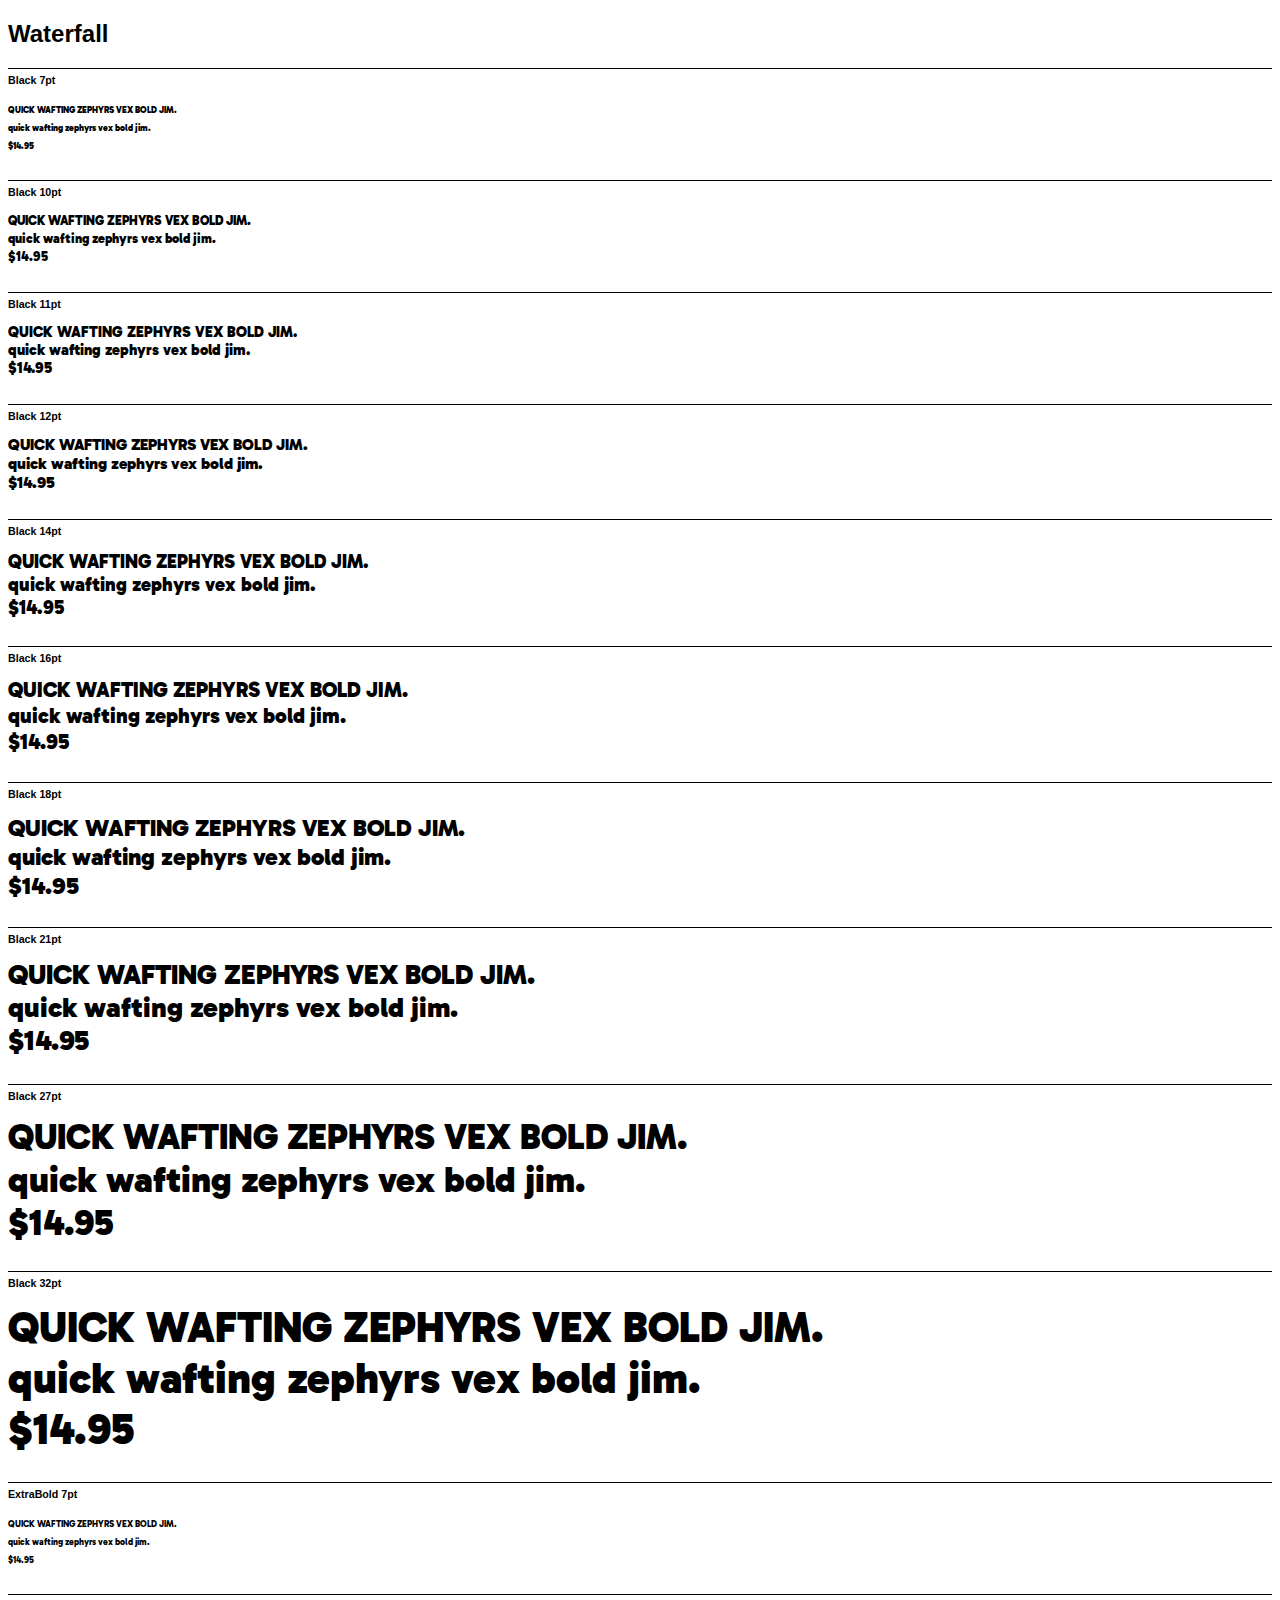
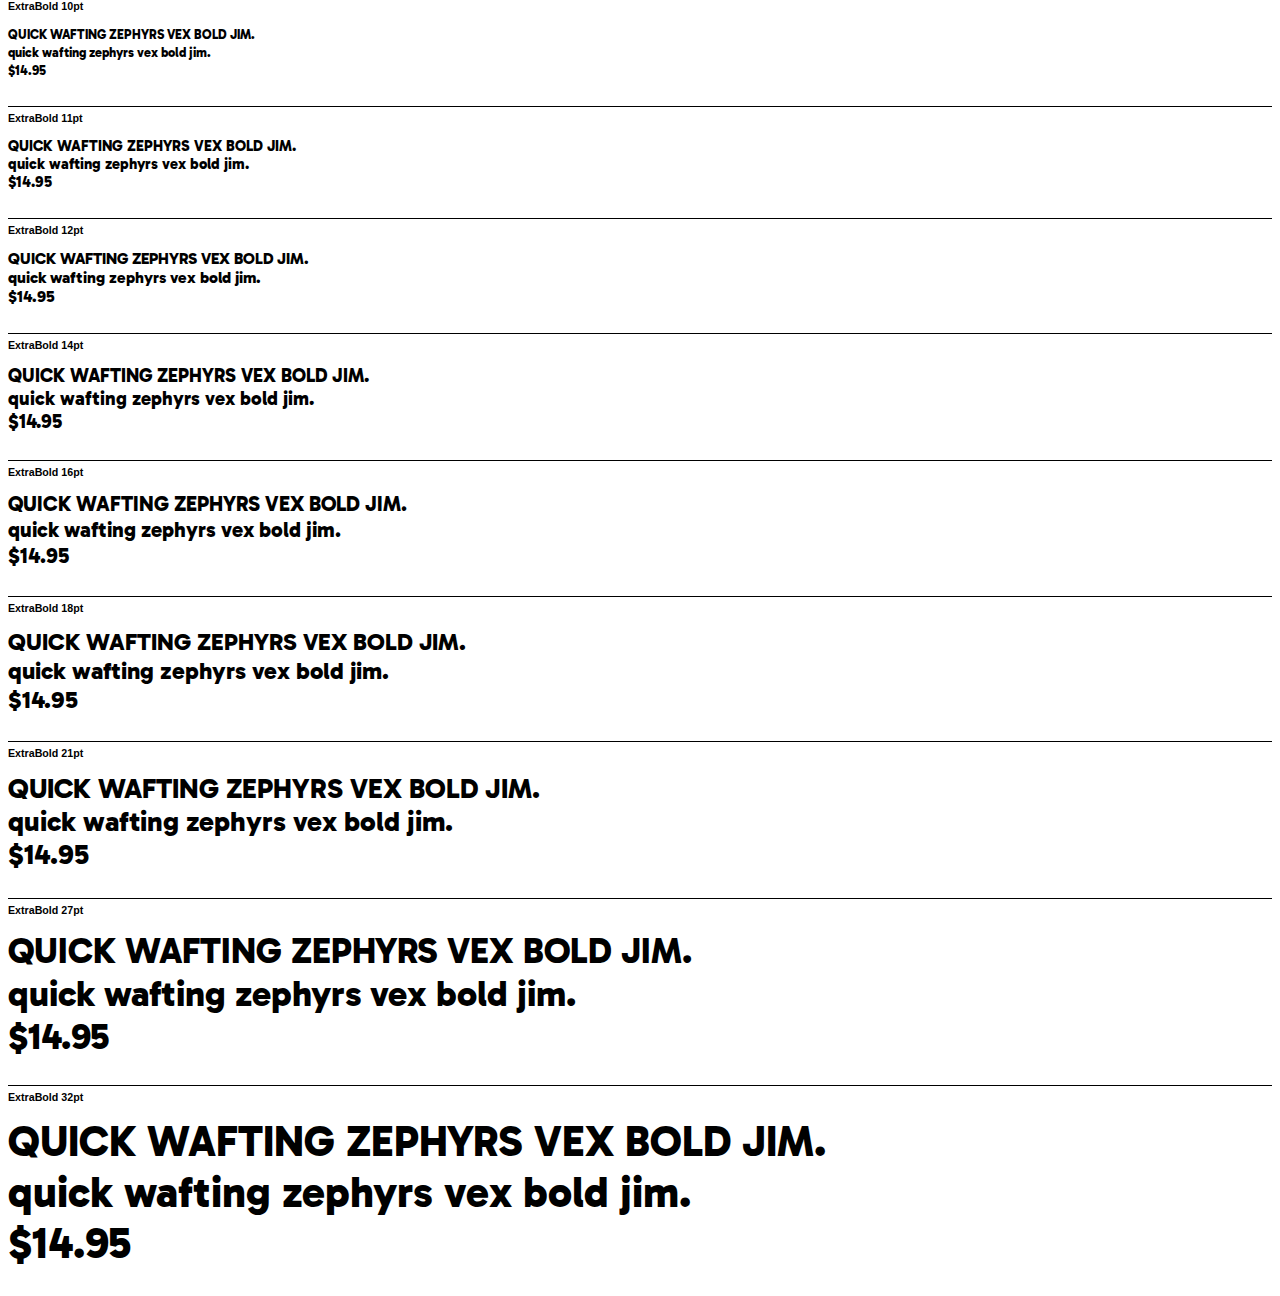
<file: fonts/gabarito-fonts/out/proof/Black-ExtraBold/diffbrowsers_waterfall.html>
<!DOCTYPE html>
<html lang="en" dir="auto">
<head>
    
    <meta http-equiv="Content-Type" content="text/html; charset=utf-8"/>
    <title>GFR - Waterfall</title>
    
    <style type="text/css">
    
        html{
	  font-family: sans-serif;
	}
    @font-face {
        font-family: "Adobe NotDef";
        src: url(https://cdn.jsdelivr.net/gh/adobe-fonts/adobe-notdef/AND-Regular.ttf);
    }
	.box-title{
	  width: 100%;
	  font-size: 8pt;
	  font-weight: 700;
	  border-top: 1px solid black;
	  padding-top: 5px;
	  margin-bottom: 10pt;
	  display: block;
	}
	.box{
	  margin-bottom: 20pt;
	  width: 100%;
	  float: left;
	}
	.box-text{
	}
	
	#nav{
	  position: fixed;
	  right: 20px;
	  z-index: 100;
	}
	#font-toggle{
	}
	.nav-item{
		display: block;
		cursor: pointer;
		-webkit-user-select: none; /* Safari */        
		-moz-user-select: none; /* Firefox */
			-ms-user-select: none; /* IE10+/Edge */
		user-select: none; /* Standard */
		text-align: center;
		color: white;
		background-color: black;
		display: block;
		font-size: 9pt;
		padding: 5px;
		margin: 2px;
	}
	.tooltip {
	position: relative;
	display: inline-block;
	border-bottom: 1px dotted black;
	}

	.tooltip .tooltiptext {
	font-family: sans-serif;
	visibility: hidden;
	width: 500px;
	background-color: black;
	color: #fff;
	text-align: left;
	font-size: 12pt;
	line-height: 15pt;
	border-radius: 6px;
	padding: 5px 0;

	/* Position the tooltip */
	position: absolute;
	z-index: 1;
	}

	.tooltip:hover .tooltiptext {
	padding: 10px;
	visibility: visible;
	}
	.tooltipleft {
		float:left;
		width: 249px;
	}
	.tooltipright {
		float:right;
		width:250px;
	}

			/* Stuff needed for the table differ */
            body {
                font-family: Helvetica;
            }
            .node {
                font-family: courier;
                cursor: pointer;
                position: relative;
                left: 30px;
                padding: 5px;
                display: block;
                border: 1px dashed grey;
            }
            .header {
            font-weight: bold;
            }
            .attrib-old{
                color: red;
                cursor: text;
            }
            .attrib-new{
                color: green;
                cursor: text;
            }
            .leaf {
            font-weight: bold;
            }
            .old .cell .new {
            	display:  none;
            }
            .new .cell .old {
            	display:  none;
            }
            .both .cell .old {
            	opacity: 0.75;
            	color:  red;
            }
            .both .cell .new {
            	opacity: 0.75;
            	position: absolute;
            	top: 0;
            	color:  green;
            }
			.spacer {
				display:block;
				float:left;
				width:100%;
			}

	  

	  

	  
	    @font-face{
    src: url(Gabarito-Black.ttf);
    font-family: "Gabarito";
    font-weight: 900;
    
    font-style: normal;
}
	  
	    @font-face{
    src: url(Gabarito-ExtraBold.ttf);
    font-family: "Gabarito";
    font-weight: 800;
    
    font-style: normal;
}
	  

	  

	  

	  
	    .Black{
    font-family: "Gabarito", "Adobe NotDef";
    font-weight: 900;
    
    font-style: normal;
    font-variation-settings: "wght" 900;
}
	  
	    .ExtraBold{
    font-family: "Gabarito", "Adobe NotDef";
    font-weight: 800;
    
    font-style: normal;
    font-variation-settings: "wght" 800;
}
	  
	
    </style>
</head>
<body>
    <div id="nav">
		
		
	</div>
    <div id="content">
	<h2>
<b>Waterfall</b>
</h2>
	
  
    
      <div class="box">
	<div class="box-title">Black 7pt</div>
	<span class="Black" style="font-size: 7pt">
            QUICK WAFTING ZEPHYRS VEX BOLD JIM.<br>
            quick wafting zephyrs vex bold jim.<br>
            $14.95<br>
          </span>
       </div>
    
      <div class="box">
	<div class="box-title">Black 10pt</div>
	<span class="Black" style="font-size: 10pt">
            QUICK WAFTING ZEPHYRS VEX BOLD JIM.<br>
            quick wafting zephyrs vex bold jim.<br>
            $14.95<br>
          </span>
       </div>
    
      <div class="box">
	<div class="box-title">Black 11pt</div>
	<span class="Black" style="font-size: 11pt">
            QUICK WAFTING ZEPHYRS VEX BOLD JIM.<br>
            quick wafting zephyrs vex bold jim.<br>
            $14.95<br>
          </span>
       </div>
    
      <div class="box">
	<div class="box-title">Black 12pt</div>
	<span class="Black" style="font-size: 12pt">
            QUICK WAFTING ZEPHYRS VEX BOLD JIM.<br>
            quick wafting zephyrs vex bold jim.<br>
            $14.95<br>
          </span>
       </div>
    
      <div class="box">
	<div class="box-title">Black 14pt</div>
	<span class="Black" style="font-size: 14pt">
            QUICK WAFTING ZEPHYRS VEX BOLD JIM.<br>
            quick wafting zephyrs vex bold jim.<br>
            $14.95<br>
          </span>
       </div>
    
      <div class="box">
	<div class="box-title">Black 16pt</div>
	<span class="Black" style="font-size: 16pt">
            QUICK WAFTING ZEPHYRS VEX BOLD JIM.<br>
            quick wafting zephyrs vex bold jim.<br>
            $14.95<br>
          </span>
       </div>
    
      <div class="box">
	<div class="box-title">Black 18pt</div>
	<span class="Black" style="font-size: 18pt">
            QUICK WAFTING ZEPHYRS VEX BOLD JIM.<br>
            quick wafting zephyrs vex bold jim.<br>
            $14.95<br>
          </span>
       </div>
    
      <div class="box">
	<div class="box-title">Black 21pt</div>
	<span class="Black" style="font-size: 21pt">
            QUICK WAFTING ZEPHYRS VEX BOLD JIM.<br>
            quick wafting zephyrs vex bold jim.<br>
            $14.95<br>
          </span>
       </div>
    
      <div class="box">
	<div class="box-title">Black 27pt</div>
	<span class="Black" style="font-size: 27pt">
            QUICK WAFTING ZEPHYRS VEX BOLD JIM.<br>
            quick wafting zephyrs vex bold jim.<br>
            $14.95<br>
          </span>
       </div>
    
      <div class="box">
	<div class="box-title">Black 32pt</div>
	<span class="Black" style="font-size: 32pt">
            QUICK WAFTING ZEPHYRS VEX BOLD JIM.<br>
            quick wafting zephyrs vex bold jim.<br>
            $14.95<br>
          </span>
       </div>
    
  
    
      <div class="box">
	<div class="box-title">ExtraBold 7pt</div>
	<span class="ExtraBold" style="font-size: 7pt">
            QUICK WAFTING ZEPHYRS VEX BOLD JIM.<br>
            quick wafting zephyrs vex bold jim.<br>
            $14.95<br>
          </span>
       </div>
    
      <div class="box">
	<div class="box-title">ExtraBold 10pt</div>
	<span class="ExtraBold" style="font-size: 10pt">
            QUICK WAFTING ZEPHYRS VEX BOLD JIM.<br>
            quick wafting zephyrs vex bold jim.<br>
            $14.95<br>
          </span>
       </div>
    
      <div class="box">
	<div class="box-title">ExtraBold 11pt</div>
	<span class="ExtraBold" style="font-size: 11pt">
            QUICK WAFTING ZEPHYRS VEX BOLD JIM.<br>
            quick wafting zephyrs vex bold jim.<br>
            $14.95<br>
          </span>
       </div>
    
      <div class="box">
	<div class="box-title">ExtraBold 12pt</div>
	<span class="ExtraBold" style="font-size: 12pt">
            QUICK WAFTING ZEPHYRS VEX BOLD JIM.<br>
            quick wafting zephyrs vex bold jim.<br>
            $14.95<br>
          </span>
       </div>
    
      <div class="box">
	<div class="box-title">ExtraBold 14pt</div>
	<span class="ExtraBold" style="font-size: 14pt">
            QUICK WAFTING ZEPHYRS VEX BOLD JIM.<br>
            quick wafting zephyrs vex bold jim.<br>
            $14.95<br>
          </span>
       </div>
    
      <div class="box">
	<div class="box-title">ExtraBold 16pt</div>
	<span class="ExtraBold" style="font-size: 16pt">
            QUICK WAFTING ZEPHYRS VEX BOLD JIM.<br>
            quick wafting zephyrs vex bold jim.<br>
            $14.95<br>
          </span>
       </div>
    
      <div class="box">
	<div class="box-title">ExtraBold 18pt</div>
	<span class="ExtraBold" style="font-size: 18pt">
            QUICK WAFTING ZEPHYRS VEX BOLD JIM.<br>
            quick wafting zephyrs vex bold jim.<br>
            $14.95<br>
          </span>
       </div>
    
      <div class="box">
	<div class="box-title">ExtraBold 21pt</div>
	<span class="ExtraBold" style="font-size: 21pt">
            QUICK WAFTING ZEPHYRS VEX BOLD JIM.<br>
            quick wafting zephyrs vex bold jim.<br>
            $14.95<br>
          </span>
       </div>
    
      <div class="box">
	<div class="box-title">ExtraBold 27pt</div>
	<span class="ExtraBold" style="font-size: 27pt">
            QUICK WAFTING ZEPHYRS VEX BOLD JIM.<br>
            quick wafting zephyrs vex bold jim.<br>
            $14.95<br>
          </span>
       </div>
    
      <div class="box">
	<div class="box-title">ExtraBold 32pt</div>
	<span class="ExtraBold" style="font-size: 32pt">
            QUICK WAFTING ZEPHYRS VEX BOLD JIM.<br>
            quick wafting zephyrs vex bold jim.<br>
            $14.95<br>
          </span>
       </div>
    
  

    </div>
</body>
	<script>

	POSITION = "old"
	fontToggle = document.getElementById("font-toggle")
	function switchFonts() {
	boxTitles = document.getElementsByClassName("box-title")
	items = document.getElementsByClassName("box-text");
	  
	if (POSITION === "old") {
	  POSITION = "new"
	  for (item of boxTitles) {
	    item.textContent = item.textContent.replace("old", "new")
	    fontToggle.textContent = "new"
	  }
	  for (item of items) {
		item.className = item.className.replace("old", "new")
	  }

	  } else {
	  POSITION = "old"
	  for (item of boxTitles) {
	    item.textContent = item.textContent.replace("new", "old")
	    fontToggle.textContent = "old"
	  }
	  for (item of items) {
		item.className = item.className.replace("new", "old")
	  }
	}
	}
	if (fontToggle !== null) {
		fontToggle.addEventListener("click", switchFonts);
	}

    const divs = document.querySelectorAll('.node');
    divs.forEach(el => el.addEventListener('click', event => {
    var children = event.target.querySelectorAll(".node");
    children.forEach(function(e) {
        if (e.style.display === "none") {
            e.style.display = "block";
        } else {
            e.style.display = "none";
        }
    })
    }));
    
	

    </script>
</html>
</file>
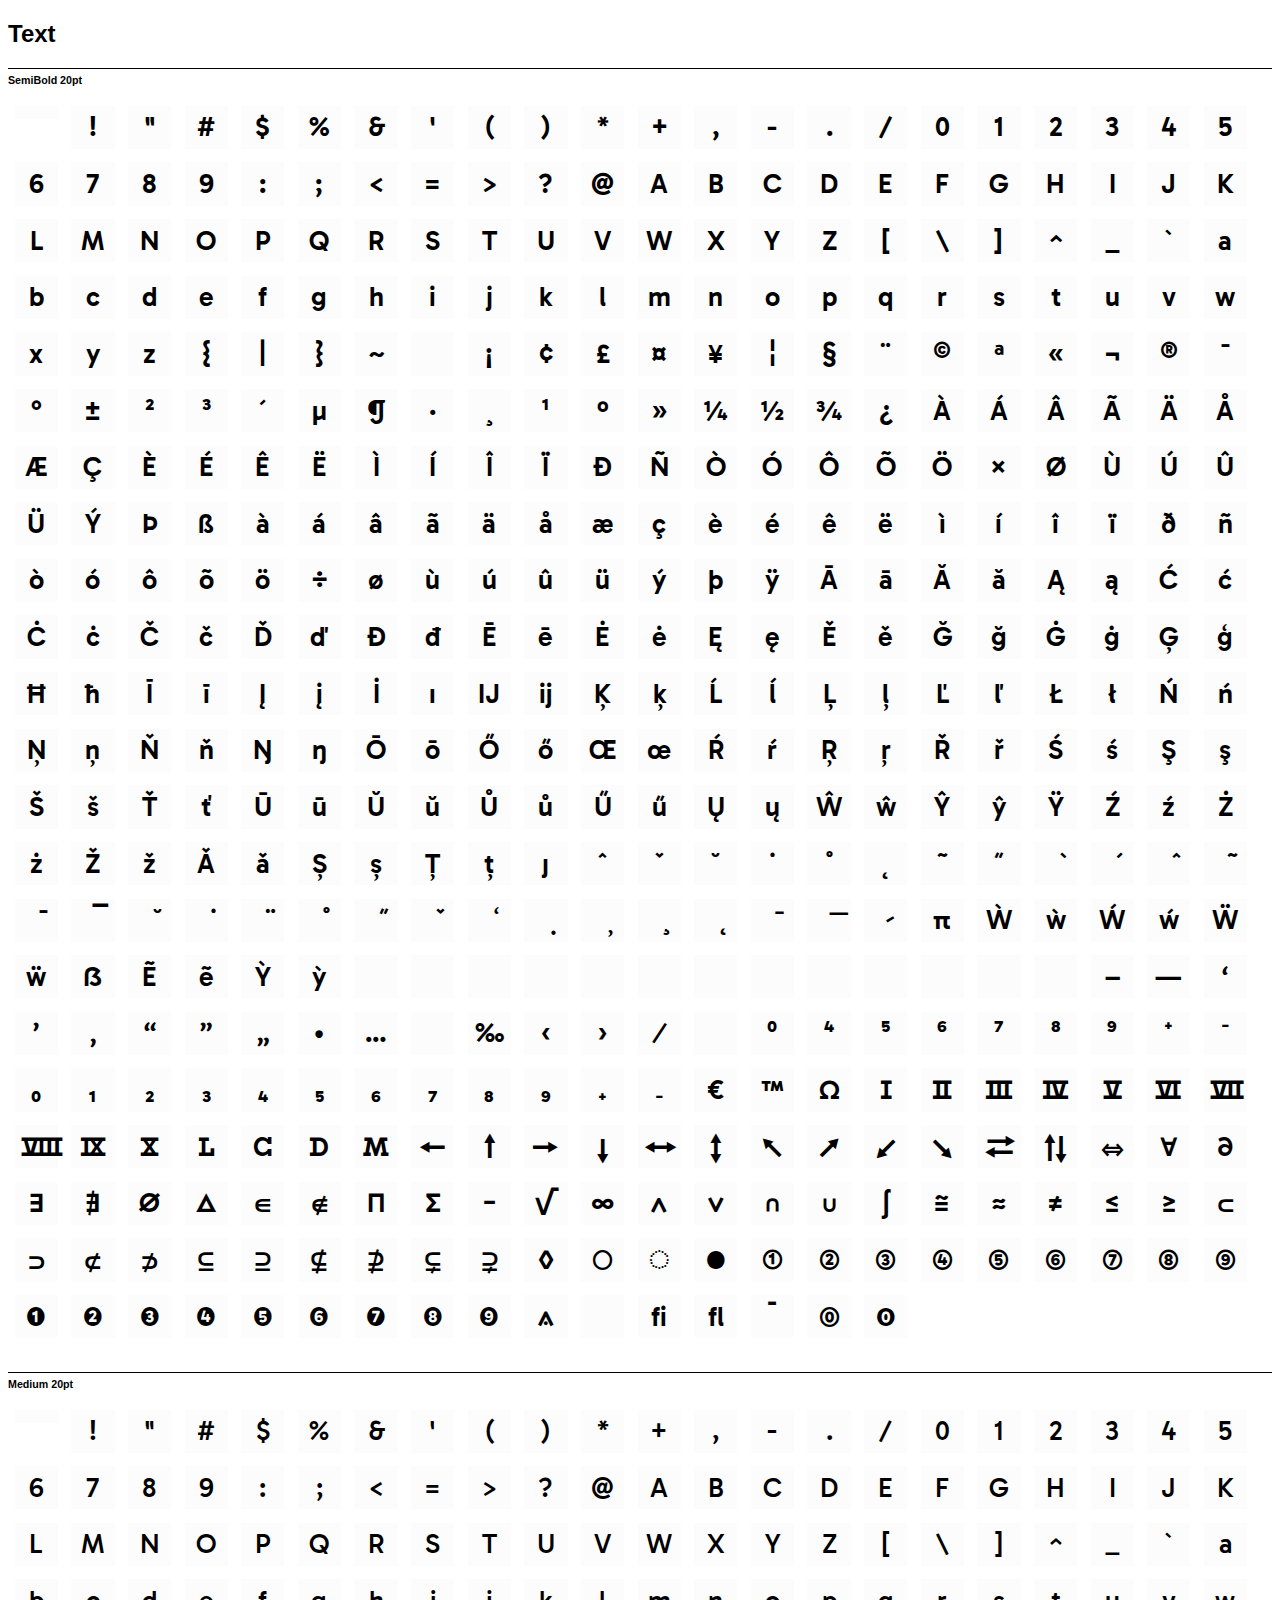
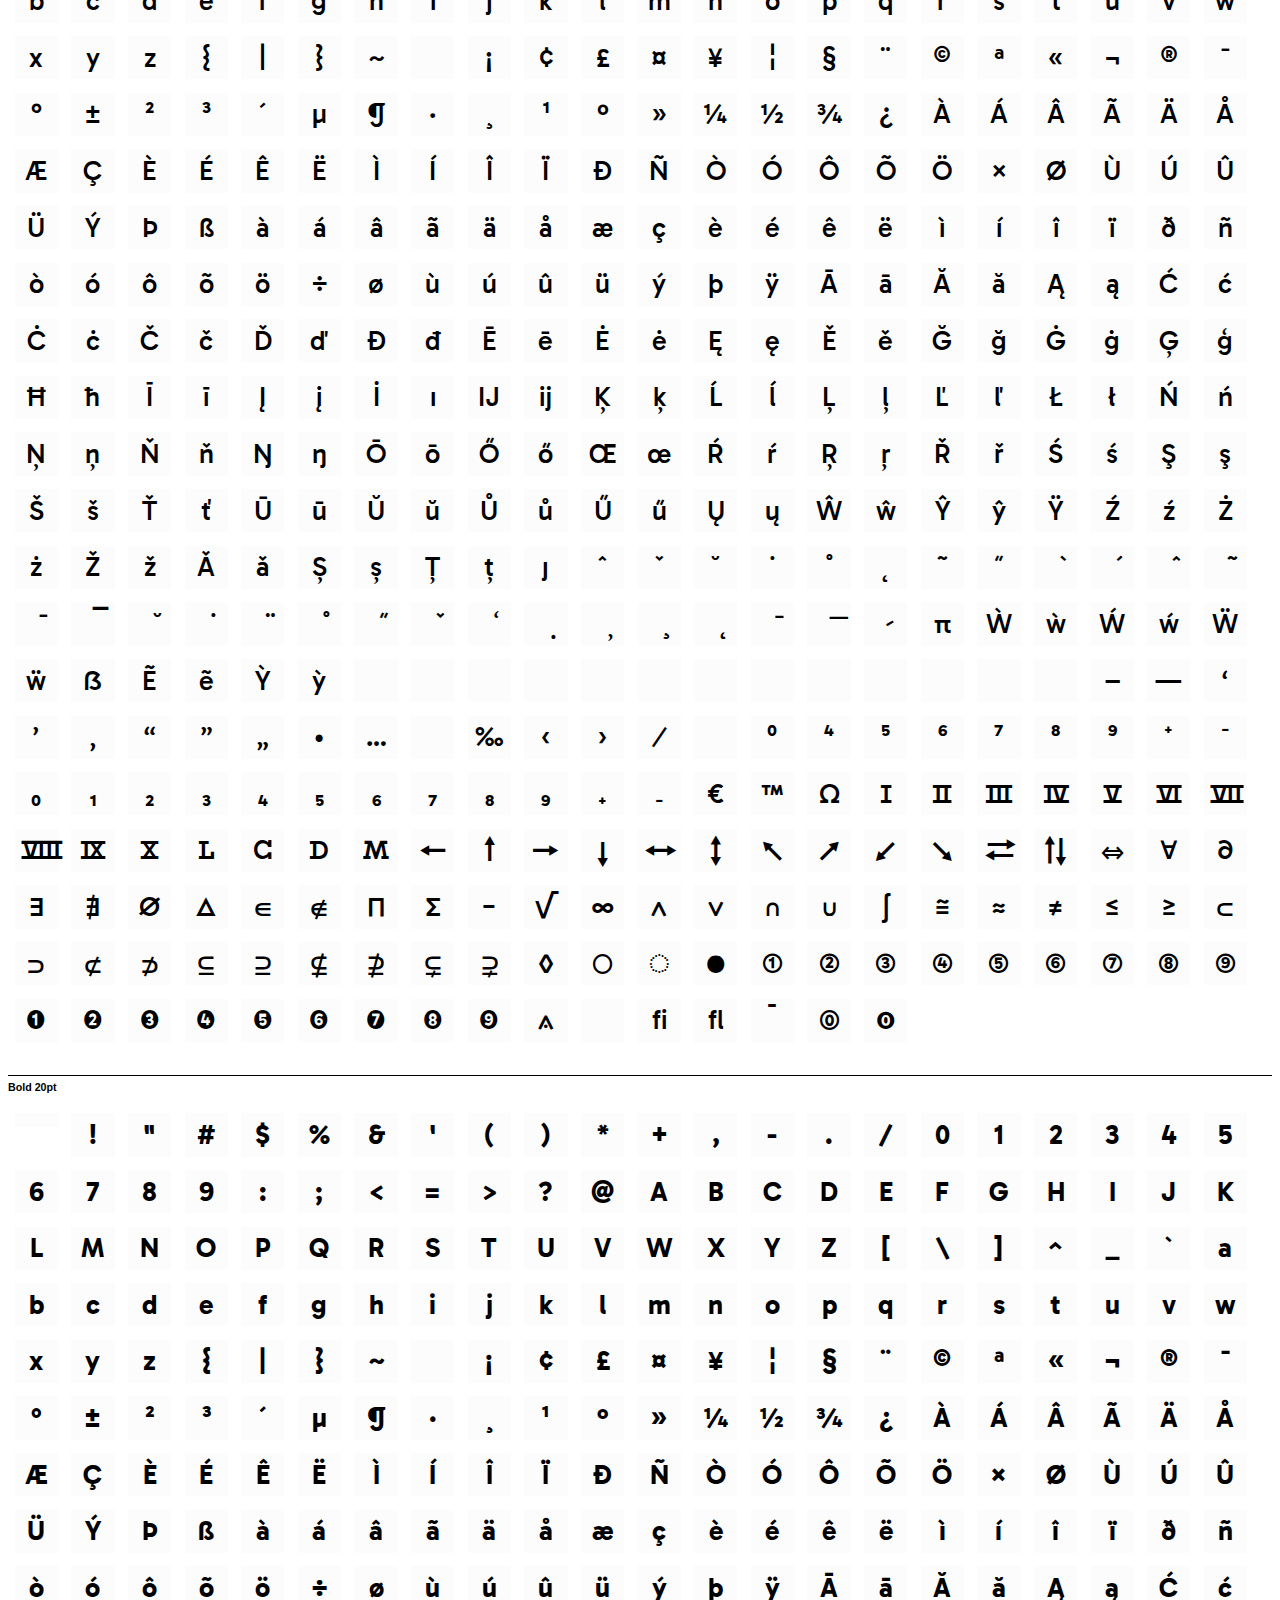
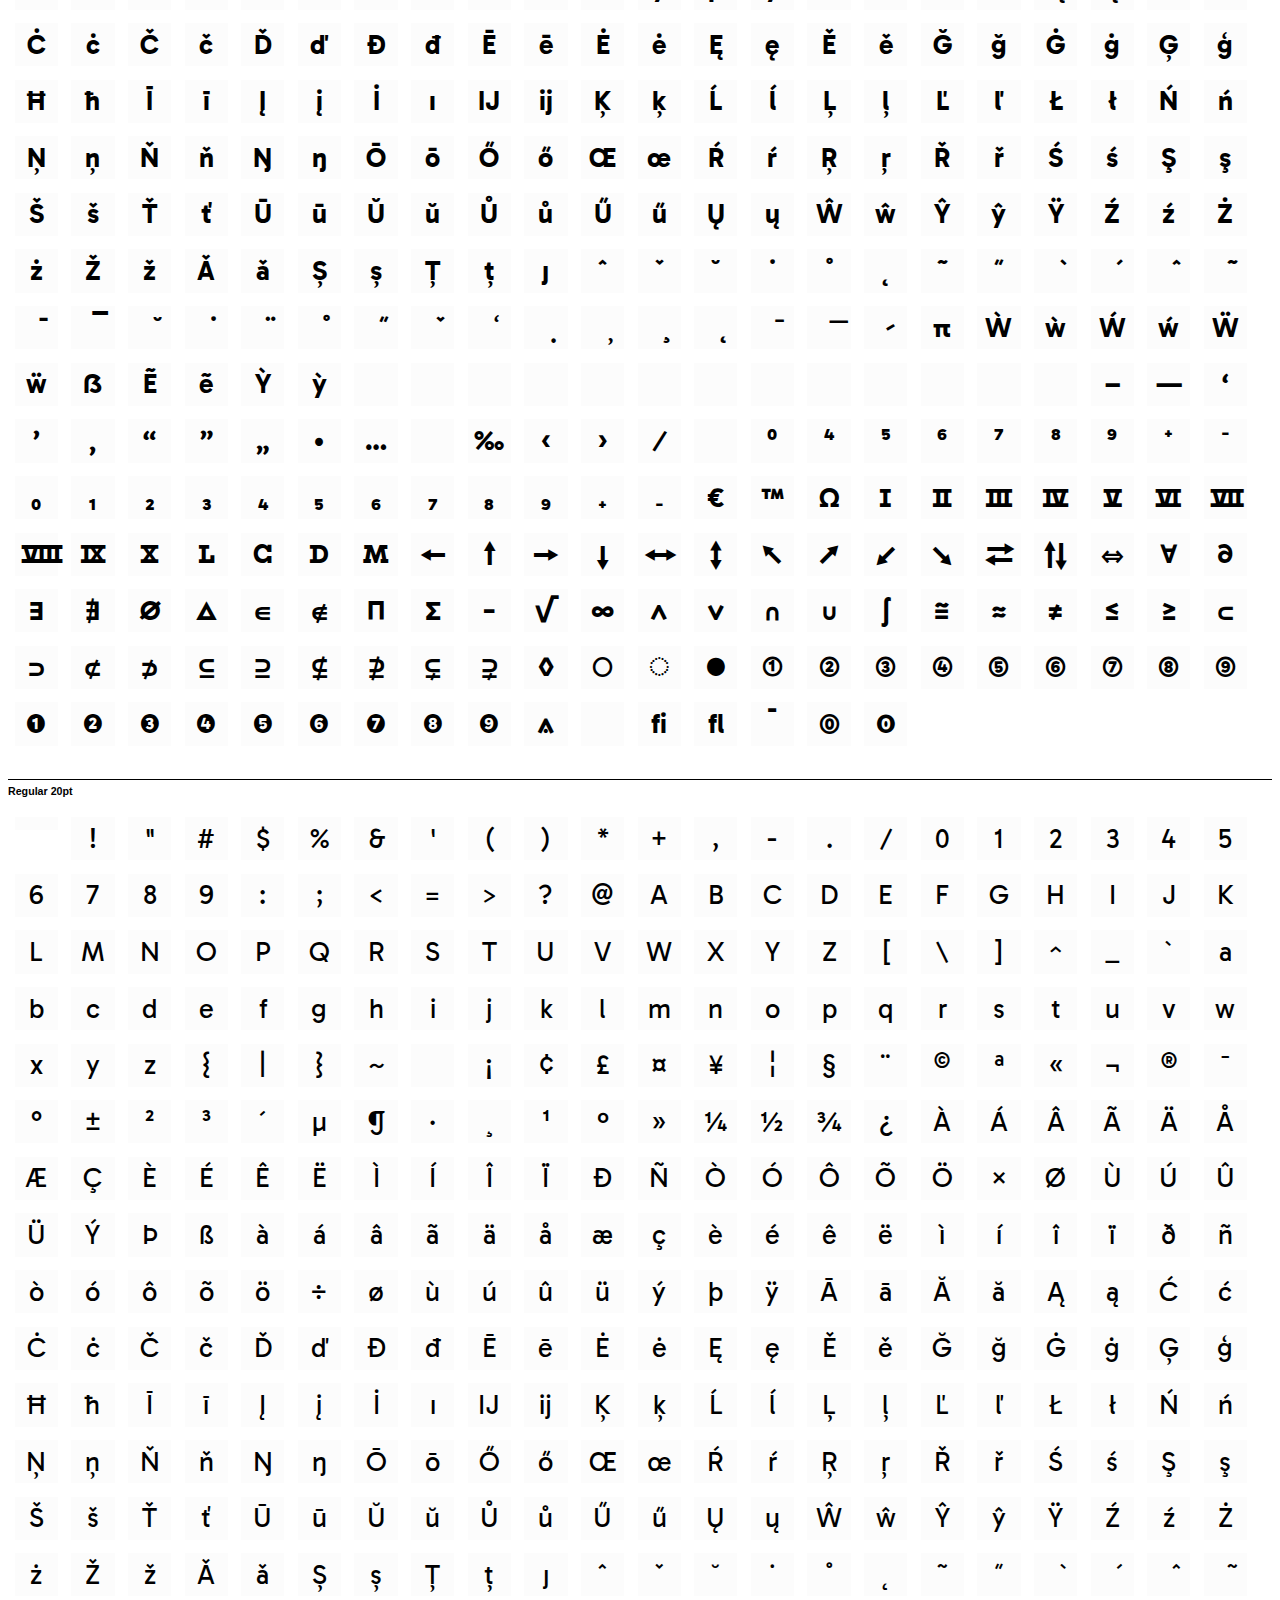
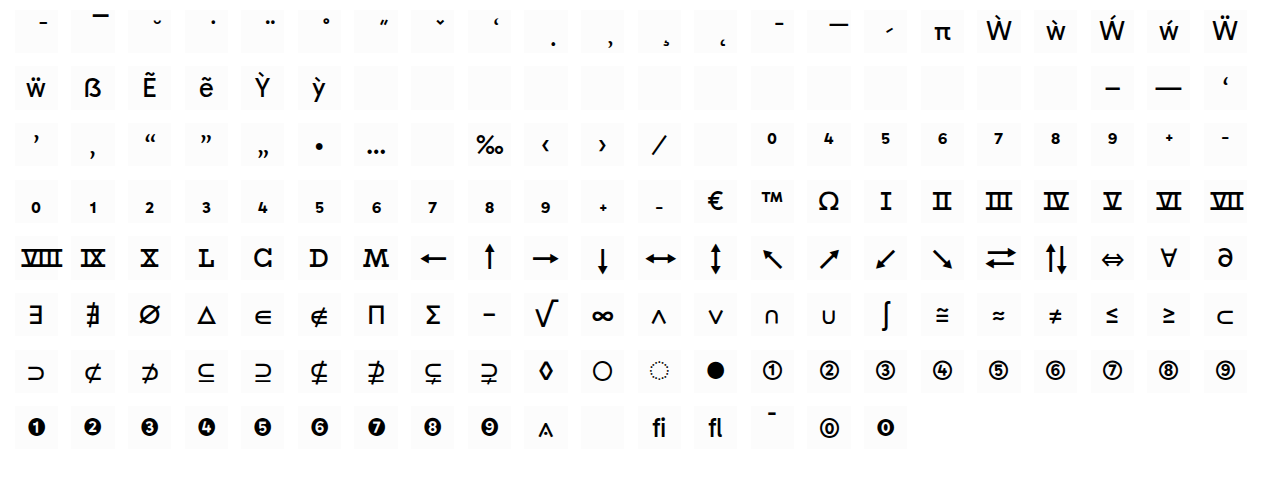
<file: fonts/gabarito-fonts/out/proof/SemiBold-Medium-Bold-Regular/diffbrowsers_glyphs.html>
<!DOCTYPE html>
<html lang="en" dir="auto">
<head>
    
    <meta http-equiv="Content-Type" content="text/html; charset=utf-8"/>
    <title>GFR - Glyphs</title>
    
    <style type="text/css">
    

        html{
	  font-family: sans-serif;
	}
    @font-face {
        font-family: "Adobe NotDef";
        src: url(https://cdn.jsdelivr.net/gh/adobe-fonts/adobe-notdef/AND-Regular.ttf);
    }
	.box-title{
	  width: 100%;
	  font-size: 8pt;
	  font-weight: 700;
	  border-top: 1px solid black;
	  padding-top: 5px;
	  margin-bottom: 10pt;
	  display: block;
	}
	.box{
	  margin-bottom: 20pt;
	  width: 100%;
	  float: left;
	}
	.box-text{
	}
	
	#nav{
	  position: fixed;
	  right: 20px;
	  z-index: 100;
	}
	#font-toggle{
	}
	.nav-item{
		display: block;
		cursor: pointer;
		-webkit-user-select: none; /* Safari */        
		-moz-user-select: none; /* Firefox */
			-ms-user-select: none; /* IE10+/Edge */
		user-select: none; /* Standard */
		text-align: center;
		color: white;
		background-color: black;
		display: block;
		font-size: 9pt;
		padding: 5px;
		margin: 2px;
	}
	.tooltip {
	position: relative;
	display: inline-block;
	border-bottom: 1px dotted black;
	}

	.tooltip .tooltiptext {
	font-family: sans-serif;
	visibility: hidden;
	width: 500px;
	background-color: black;
	color: #fff;
	text-align: left;
	font-size: 12pt;
	line-height: 15pt;
	border-radius: 6px;
	padding: 5px 0;

	/* Position the tooltip */
	position: absolute;
	z-index: 1;
	}

	.tooltip:hover .tooltiptext {
	padding: 10px;
	visibility: visible;
	}
	.tooltipleft {
		float:left;
		width: 249px;
	}
	.tooltipright {
		float:right;
		width:250px;
	}

			/* Stuff needed for the table differ */
            body {
                font-family: Helvetica;
            }
            .node {
                font-family: courier;
                cursor: pointer;
                position: relative;
                left: 30px;
                padding: 5px;
                display: block;
                border: 1px dashed grey;
            }
            .header {
            font-weight: bold;
            }
            .attrib-old{
                color: red;
                cursor: text;
            }
            .attrib-new{
                color: green;
                cursor: text;
            }
            .leaf {
            font-weight: bold;
            }
            .old .cell .new {
            	display:  none;
            }
            .new .cell .old {
            	display:  none;
            }
            .both .cell .old {
            	opacity: 0.75;
            	color:  red;
            }
            .both .cell .new {
            	opacity: 0.75;
            	position: absolute;
            	top: 0;
            	color:  green;
            }
			.spacer {
				display:block;
				float:left;
				width:100%;
			}

	  

	  

	  
	    @font-face{
    src: url(Gabarito-SemiBold.ttf);
    font-family: "Gabarito";
    font-weight: 600;
    
    font-style: normal;
}
	  
	    @font-face{
    src: url(Gabarito-Bold.ttf);
    font-family: "Gabarito";
    font-weight: 700;
    
    font-style: normal;
}
	  
	    @font-face{
    src: url(Gabarito-Medium.ttf);
    font-family: "Gabarito";
    font-weight: 500;
    
    font-style: normal;
}
	  
	    @font-face{
    src: url(Gabarito-Regular.ttf);
    font-family: "Gabarito";
    font-weight: 400;
    
    font-style: normal;
}
	  

	  

	  

	  
	    .SemiBold{
    font-family: "Gabarito", "Adobe NotDef";
    font-weight: 600;
    
    font-style: normal;
    font-variation-settings: "wght" 600;
}
	  
	    .Medium{
    font-family: "Gabarito", "Adobe NotDef";
    font-weight: 500;
    
    font-style: normal;
    font-variation-settings: "wght" 500;
}
	  
	    .Bold{
    font-family: "Gabarito", "Adobe NotDef";
    font-weight: 700;
    
    font-style: normal;
    font-variation-settings: "wght" 700;
}
	  
	    .Regular{
    font-family: "Gabarito", "Adobe NotDef";
    font-weight: 400;
    
    font-style: normal;
    font-variation-settings: "wght" 400;
}
	  
	
.cell{
  position: relative;
  z-index: -1;
  float: left;
  background-color: #fcfcfc;
  display: block;
  text-align: center;
  padding: 5pt;
  margin: 5pt;
  width: 30.0px;
  line-height: 30.0px;
}

    </style>
</head>
<body>
    <div id="nav">
		
		
	</div>
    <div id="content">
	<h2>
<b>Text</b>
</h2>
	
  
      <div class="box">
	<div class="box-title">SemiBold 20pt</div>
	  <span class="SemiBold" style="font-size: 20pt">
	    
	      <div class="cell"> </div>
	    
	      <div class="cell">!</div>
	    
	      <div class="cell">"</div>
	    
	      <div class="cell">#</div>
	    
	      <div class="cell">$</div>
	    
	      <div class="cell">%</div>
	    
	      <div class="cell">&</div>
	    
	      <div class="cell">'</div>
	    
	      <div class="cell">(</div>
	    
	      <div class="cell">)</div>
	    
	      <div class="cell">*</div>
	    
	      <div class="cell">+</div>
	    
	      <div class="cell">,</div>
	    
	      <div class="cell">-</div>
	    
	      <div class="cell">.</div>
	    
	      <div class="cell">/</div>
	    
	      <div class="cell">0</div>
	    
	      <div class="cell">1</div>
	    
	      <div class="cell">2</div>
	    
	      <div class="cell">3</div>
	    
	      <div class="cell">4</div>
	    
	      <div class="cell">5</div>
	    
	      <div class="cell">6</div>
	    
	      <div class="cell">7</div>
	    
	      <div class="cell">8</div>
	    
	      <div class="cell">9</div>
	    
	      <div class="cell">:</div>
	    
	      <div class="cell">;</div>
	    
	      <div class="cell"><</div>
	    
	      <div class="cell">=</div>
	    
	      <div class="cell">></div>
	    
	      <div class="cell">?</div>
	    
	      <div class="cell">@</div>
	    
	      <div class="cell">A</div>
	    
	      <div class="cell">B</div>
	    
	      <div class="cell">C</div>
	    
	      <div class="cell">D</div>
	    
	      <div class="cell">E</div>
	    
	      <div class="cell">F</div>
	    
	      <div class="cell">G</div>
	    
	      <div class="cell">H</div>
	    
	      <div class="cell">I</div>
	    
	      <div class="cell">J</div>
	    
	      <div class="cell">K</div>
	    
	      <div class="cell">L</div>
	    
	      <div class="cell">M</div>
	    
	      <div class="cell">N</div>
	    
	      <div class="cell">O</div>
	    
	      <div class="cell">P</div>
	    
	      <div class="cell">Q</div>
	    
	      <div class="cell">R</div>
	    
	      <div class="cell">S</div>
	    
	      <div class="cell">T</div>
	    
	      <div class="cell">U</div>
	    
	      <div class="cell">V</div>
	    
	      <div class="cell">W</div>
	    
	      <div class="cell">X</div>
	    
	      <div class="cell">Y</div>
	    
	      <div class="cell">Z</div>
	    
	      <div class="cell">[</div>
	    
	      <div class="cell">\</div>
	    
	      <div class="cell">]</div>
	    
	      <div class="cell">^</div>
	    
	      <div class="cell">_</div>
	    
	      <div class="cell">`</div>
	    
	      <div class="cell">a</div>
	    
	      <div class="cell">b</div>
	    
	      <div class="cell">c</div>
	    
	      <div class="cell">d</div>
	    
	      <div class="cell">e</div>
	    
	      <div class="cell">f</div>
	    
	      <div class="cell">g</div>
	    
	      <div class="cell">h</div>
	    
	      <div class="cell">i</div>
	    
	      <div class="cell">j</div>
	    
	      <div class="cell">k</div>
	    
	      <div class="cell">l</div>
	    
	      <div class="cell">m</div>
	    
	      <div class="cell">n</div>
	    
	      <div class="cell">o</div>
	    
	      <div class="cell">p</div>
	    
	      <div class="cell">q</div>
	    
	      <div class="cell">r</div>
	    
	      <div class="cell">s</div>
	    
	      <div class="cell">t</div>
	    
	      <div class="cell">u</div>
	    
	      <div class="cell">v</div>
	    
	      <div class="cell">w</div>
	    
	      <div class="cell">x</div>
	    
	      <div class="cell">y</div>
	    
	      <div class="cell">z</div>
	    
	      <div class="cell">{</div>
	    
	      <div class="cell">|</div>
	    
	      <div class="cell">}</div>
	    
	      <div class="cell">~</div>
	    
	      <div class="cell"> </div>
	    
	      <div class="cell">¡</div>
	    
	      <div class="cell">¢</div>
	    
	      <div class="cell">£</div>
	    
	      <div class="cell">¤</div>
	    
	      <div class="cell">¥</div>
	    
	      <div class="cell">¦</div>
	    
	      <div class="cell">§</div>
	    
	      <div class="cell">¨</div>
	    
	      <div class="cell">©</div>
	    
	      <div class="cell">ª</div>
	    
	      <div class="cell">«</div>
	    
	      <div class="cell">¬</div>
	    
	      <div class="cell">®</div>
	    
	      <div class="cell">¯</div>
	    
	      <div class="cell">°</div>
	    
	      <div class="cell">±</div>
	    
	      <div class="cell">²</div>
	    
	      <div class="cell">³</div>
	    
	      <div class="cell">´</div>
	    
	      <div class="cell">µ</div>
	    
	      <div class="cell">¶</div>
	    
	      <div class="cell">·</div>
	    
	      <div class="cell">¸</div>
	    
	      <div class="cell">¹</div>
	    
	      <div class="cell">º</div>
	    
	      <div class="cell">»</div>
	    
	      <div class="cell">¼</div>
	    
	      <div class="cell">½</div>
	    
	      <div class="cell">¾</div>
	    
	      <div class="cell">¿</div>
	    
	      <div class="cell">À</div>
	    
	      <div class="cell">Á</div>
	    
	      <div class="cell">Â</div>
	    
	      <div class="cell">Ã</div>
	    
	      <div class="cell">Ä</div>
	    
	      <div class="cell">Å</div>
	    
	      <div class="cell">Æ</div>
	    
	      <div class="cell">Ç</div>
	    
	      <div class="cell">È</div>
	    
	      <div class="cell">É</div>
	    
	      <div class="cell">Ê</div>
	    
	      <div class="cell">Ë</div>
	    
	      <div class="cell">Ì</div>
	    
	      <div class="cell">Í</div>
	    
	      <div class="cell">Î</div>
	    
	      <div class="cell">Ï</div>
	    
	      <div class="cell">Ð</div>
	    
	      <div class="cell">Ñ</div>
	    
	      <div class="cell">Ò</div>
	    
	      <div class="cell">Ó</div>
	    
	      <div class="cell">Ô</div>
	    
	      <div class="cell">Õ</div>
	    
	      <div class="cell">Ö</div>
	    
	      <div class="cell">×</div>
	    
	      <div class="cell">Ø</div>
	    
	      <div class="cell">Ù</div>
	    
	      <div class="cell">Ú</div>
	    
	      <div class="cell">Û</div>
	    
	      <div class="cell">Ü</div>
	    
	      <div class="cell">Ý</div>
	    
	      <div class="cell">Þ</div>
	    
	      <div class="cell">ß</div>
	    
	      <div class="cell">à</div>
	    
	      <div class="cell">á</div>
	    
	      <div class="cell">â</div>
	    
	      <div class="cell">ã</div>
	    
	      <div class="cell">ä</div>
	    
	      <div class="cell">å</div>
	    
	      <div class="cell">æ</div>
	    
	      <div class="cell">ç</div>
	    
	      <div class="cell">è</div>
	    
	      <div class="cell">é</div>
	    
	      <div class="cell">ê</div>
	    
	      <div class="cell">ë</div>
	    
	      <div class="cell">ì</div>
	    
	      <div class="cell">í</div>
	    
	      <div class="cell">î</div>
	    
	      <div class="cell">ï</div>
	    
	      <div class="cell">ð</div>
	    
	      <div class="cell">ñ</div>
	    
	      <div class="cell">ò</div>
	    
	      <div class="cell">ó</div>
	    
	      <div class="cell">ô</div>
	    
	      <div class="cell">õ</div>
	    
	      <div class="cell">ö</div>
	    
	      <div class="cell">÷</div>
	    
	      <div class="cell">ø</div>
	    
	      <div class="cell">ù</div>
	    
	      <div class="cell">ú</div>
	    
	      <div class="cell">û</div>
	    
	      <div class="cell">ü</div>
	    
	      <div class="cell">ý</div>
	    
	      <div class="cell">þ</div>
	    
	      <div class="cell">ÿ</div>
	    
	      <div class="cell">Ā</div>
	    
	      <div class="cell">ā</div>
	    
	      <div class="cell">Ă</div>
	    
	      <div class="cell">ă</div>
	    
	      <div class="cell">Ą</div>
	    
	      <div class="cell">ą</div>
	    
	      <div class="cell">Ć</div>
	    
	      <div class="cell">ć</div>
	    
	      <div class="cell">Ċ</div>
	    
	      <div class="cell">ċ</div>
	    
	      <div class="cell">Č</div>
	    
	      <div class="cell">č</div>
	    
	      <div class="cell">Ď</div>
	    
	      <div class="cell">ď</div>
	    
	      <div class="cell">Đ</div>
	    
	      <div class="cell">đ</div>
	    
	      <div class="cell">Ē</div>
	    
	      <div class="cell">ē</div>
	    
	      <div class="cell">Ė</div>
	    
	      <div class="cell">ė</div>
	    
	      <div class="cell">Ę</div>
	    
	      <div class="cell">ę</div>
	    
	      <div class="cell">Ě</div>
	    
	      <div class="cell">ě</div>
	    
	      <div class="cell">Ğ</div>
	    
	      <div class="cell">ğ</div>
	    
	      <div class="cell">Ġ</div>
	    
	      <div class="cell">ġ</div>
	    
	      <div class="cell">Ģ</div>
	    
	      <div class="cell">ģ</div>
	    
	      <div class="cell">Ħ</div>
	    
	      <div class="cell">ħ</div>
	    
	      <div class="cell">Ī</div>
	    
	      <div class="cell">ī</div>
	    
	      <div class="cell">Į</div>
	    
	      <div class="cell">į</div>
	    
	      <div class="cell">İ</div>
	    
	      <div class="cell">ı</div>
	    
	      <div class="cell">Ĳ</div>
	    
	      <div class="cell">ĳ</div>
	    
	      <div class="cell">Ķ</div>
	    
	      <div class="cell">ķ</div>
	    
	      <div class="cell">Ĺ</div>
	    
	      <div class="cell">ĺ</div>
	    
	      <div class="cell">Ļ</div>
	    
	      <div class="cell">ļ</div>
	    
	      <div class="cell">Ľ</div>
	    
	      <div class="cell">ľ</div>
	    
	      <div class="cell">Ł</div>
	    
	      <div class="cell">ł</div>
	    
	      <div class="cell">Ń</div>
	    
	      <div class="cell">ń</div>
	    
	      <div class="cell">Ņ</div>
	    
	      <div class="cell">ņ</div>
	    
	      <div class="cell">Ň</div>
	    
	      <div class="cell">ň</div>
	    
	      <div class="cell">Ŋ</div>
	    
	      <div class="cell">ŋ</div>
	    
	      <div class="cell">Ō</div>
	    
	      <div class="cell">ō</div>
	    
	      <div class="cell">Ő</div>
	    
	      <div class="cell">ő</div>
	    
	      <div class="cell">Œ</div>
	    
	      <div class="cell">œ</div>
	    
	      <div class="cell">Ŕ</div>
	    
	      <div class="cell">ŕ</div>
	    
	      <div class="cell">Ŗ</div>
	    
	      <div class="cell">ŗ</div>
	    
	      <div class="cell">Ř</div>
	    
	      <div class="cell">ř</div>
	    
	      <div class="cell">Ś</div>
	    
	      <div class="cell">ś</div>
	    
	      <div class="cell">Ş</div>
	    
	      <div class="cell">ş</div>
	    
	      <div class="cell">Š</div>
	    
	      <div class="cell">š</div>
	    
	      <div class="cell">Ť</div>
	    
	      <div class="cell">ť</div>
	    
	      <div class="cell">Ū</div>
	    
	      <div class="cell">ū</div>
	    
	      <div class="cell">Ŭ</div>
	    
	      <div class="cell">ŭ</div>
	    
	      <div class="cell">Ů</div>
	    
	      <div class="cell">ů</div>
	    
	      <div class="cell">Ű</div>
	    
	      <div class="cell">ű</div>
	    
	      <div class="cell">Ų</div>
	    
	      <div class="cell">ų</div>
	    
	      <div class="cell">Ŵ</div>
	    
	      <div class="cell">ŵ</div>
	    
	      <div class="cell">Ŷ</div>
	    
	      <div class="cell">ŷ</div>
	    
	      <div class="cell">Ÿ</div>
	    
	      <div class="cell">Ź</div>
	    
	      <div class="cell">ź</div>
	    
	      <div class="cell">Ż</div>
	    
	      <div class="cell">ż</div>
	    
	      <div class="cell">Ž</div>
	    
	      <div class="cell">ž</div>
	    
	      <div class="cell">Ǎ</div>
	    
	      <div class="cell">ǎ</div>
	    
	      <div class="cell">Ș</div>
	    
	      <div class="cell">ș</div>
	    
	      <div class="cell">Ț</div>
	    
	      <div class="cell">ț</div>
	    
	      <div class="cell">ȷ</div>
	    
	      <div class="cell">ˆ</div>
	    
	      <div class="cell">ˇ</div>
	    
	      <div class="cell">˘</div>
	    
	      <div class="cell">˙</div>
	    
	      <div class="cell">˚</div>
	    
	      <div class="cell">˛</div>
	    
	      <div class="cell">˜</div>
	    
	      <div class="cell">˝</div>
	    
	      <div class="cell">̀</div>
	    
	      <div class="cell">́</div>
	    
	      <div class="cell">̂</div>
	    
	      <div class="cell">̃</div>
	    
	      <div class="cell">̄</div>
	    
	      <div class="cell">̅</div>
	    
	      <div class="cell">̆</div>
	    
	      <div class="cell">̇</div>
	    
	      <div class="cell">̈</div>
	    
	      <div class="cell">̊</div>
	    
	      <div class="cell">̋</div>
	    
	      <div class="cell">̌</div>
	    
	      <div class="cell">̒</div>
	    
	      <div class="cell">̣</div>
	    
	      <div class="cell">̦</div>
	    
	      <div class="cell">̧</div>
	    
	      <div class="cell">̨</div>
	    
	      <div class="cell">̵</div>
	    
	      <div class="cell">̶</div>
	    
	      <div class="cell">̷</div>
	    
	      <div class="cell">π</div>
	    
	      <div class="cell">Ẁ</div>
	    
	      <div class="cell">ẁ</div>
	    
	      <div class="cell">Ẃ</div>
	    
	      <div class="cell">ẃ</div>
	    
	      <div class="cell">Ẅ</div>
	    
	      <div class="cell">ẅ</div>
	    
	      <div class="cell">ẞ</div>
	    
	      <div class="cell">Ẽ</div>
	    
	      <div class="cell">ẽ</div>
	    
	      <div class="cell">Ỳ</div>
	    
	      <div class="cell">ỳ</div>
	    
	      <div class="cell"> </div>
	    
	      <div class="cell"> </div>
	    
	      <div class="cell"> </div>
	    
	      <div class="cell"> </div>
	    
	      <div class="cell"> </div>
	    
	      <div class="cell"> </div>
	    
	      <div class="cell"> </div>
	    
	      <div class="cell"> </div>
	    
	      <div class="cell"> </div>
	    
	      <div class="cell"> </div>
	    
	      <div class="cell"> </div>
	    
	      <div class="cell">​</div>
	    
	      <div class="cell">‌</div>
	    
	      <div class="cell">–</div>
	    
	      <div class="cell">—</div>
	    
	      <div class="cell">‘</div>
	    
	      <div class="cell">’</div>
	    
	      <div class="cell">‚</div>
	    
	      <div class="cell">“</div>
	    
	      <div class="cell">”</div>
	    
	      <div class="cell">„</div>
	    
	      <div class="cell">•</div>
	    
	      <div class="cell">…</div>
	    
	      <div class="cell"> </div>
	    
	      <div class="cell">‰</div>
	    
	      <div class="cell">‹</div>
	    
	      <div class="cell">›</div>
	    
	      <div class="cell">⁄</div>
	    
	      <div class="cell"> </div>
	    
	      <div class="cell">⁰</div>
	    
	      <div class="cell">⁴</div>
	    
	      <div class="cell">⁵</div>
	    
	      <div class="cell">⁶</div>
	    
	      <div class="cell">⁷</div>
	    
	      <div class="cell">⁸</div>
	    
	      <div class="cell">⁹</div>
	    
	      <div class="cell">⁺</div>
	    
	      <div class="cell">⁻</div>
	    
	      <div class="cell">₀</div>
	    
	      <div class="cell">₁</div>
	    
	      <div class="cell">₂</div>
	    
	      <div class="cell">₃</div>
	    
	      <div class="cell">₄</div>
	    
	      <div class="cell">₅</div>
	    
	      <div class="cell">₆</div>
	    
	      <div class="cell">₇</div>
	    
	      <div class="cell">₈</div>
	    
	      <div class="cell">₉</div>
	    
	      <div class="cell">₊</div>
	    
	      <div class="cell">₋</div>
	    
	      <div class="cell">€</div>
	    
	      <div class="cell">™</div>
	    
	      <div class="cell">Ω</div>
	    
	      <div class="cell">Ⅰ</div>
	    
	      <div class="cell">Ⅱ</div>
	    
	      <div class="cell">Ⅲ</div>
	    
	      <div class="cell">Ⅳ</div>
	    
	      <div class="cell">Ⅴ</div>
	    
	      <div class="cell">Ⅵ</div>
	    
	      <div class="cell">Ⅶ</div>
	    
	      <div class="cell">Ⅷ</div>
	    
	      <div class="cell">Ⅸ</div>
	    
	      <div class="cell">Ⅹ</div>
	    
	      <div class="cell">Ⅼ</div>
	    
	      <div class="cell">Ⅽ</div>
	    
	      <div class="cell">Ⅾ</div>
	    
	      <div class="cell">Ⅿ</div>
	    
	      <div class="cell">←</div>
	    
	      <div class="cell">↑</div>
	    
	      <div class="cell">→</div>
	    
	      <div class="cell">↓</div>
	    
	      <div class="cell">↔</div>
	    
	      <div class="cell">↕</div>
	    
	      <div class="cell">↖</div>
	    
	      <div class="cell">↗</div>
	    
	      <div class="cell">↘</div>
	    
	      <div class="cell">↙</div>
	    
	      <div class="cell">⇄</div>
	    
	      <div class="cell">⇅</div>
	    
	      <div class="cell">⇔</div>
	    
	      <div class="cell">∀</div>
	    
	      <div class="cell">∂</div>
	    
	      <div class="cell">∃</div>
	    
	      <div class="cell">∄</div>
	    
	      <div class="cell">∅</div>
	    
	      <div class="cell">∆</div>
	    
	      <div class="cell">∈</div>
	    
	      <div class="cell">∉</div>
	    
	      <div class="cell">∏</div>
	    
	      <div class="cell">∑</div>
	    
	      <div class="cell">−</div>
	    
	      <div class="cell">√</div>
	    
	      <div class="cell">∞</div>
	    
	      <div class="cell">∧</div>
	    
	      <div class="cell">∨</div>
	    
	      <div class="cell">∩</div>
	    
	      <div class="cell">∪</div>
	    
	      <div class="cell">∫</div>
	    
	      <div class="cell">≅</div>
	    
	      <div class="cell">≈</div>
	    
	      <div class="cell">≠</div>
	    
	      <div class="cell">≤</div>
	    
	      <div class="cell">≥</div>
	    
	      <div class="cell">⊂</div>
	    
	      <div class="cell">⊃</div>
	    
	      <div class="cell">⊄</div>
	    
	      <div class="cell">⊅</div>
	    
	      <div class="cell">⊆</div>
	    
	      <div class="cell">⊇</div>
	    
	      <div class="cell">⊈</div>
	    
	      <div class="cell">⊉</div>
	    
	      <div class="cell">⊊</div>
	    
	      <div class="cell">⊋</div>
	    
	      <div class="cell">◊</div>
	    
	      <div class="cell">○</div>
	    
	      <div class="cell">◌</div>
	    
	      <div class="cell">●</div>
	    
	      <div class="cell">➀</div>
	    
	      <div class="cell">➁</div>
	    
	      <div class="cell">➂</div>
	    
	      <div class="cell">➃</div>
	    
	      <div class="cell">➄</div>
	    
	      <div class="cell">➅</div>
	    
	      <div class="cell">➆</div>
	    
	      <div class="cell">➇</div>
	    
	      <div class="cell">➈</div>
	    
	      <div class="cell">➊</div>
	    
	      <div class="cell">➋</div>
	    
	      <div class="cell">➌</div>
	    
	      <div class="cell">➍</div>
	    
	      <div class="cell">➎</div>
	    
	      <div class="cell">➏</div>
	    
	      <div class="cell">➐</div>
	    
	      <div class="cell">➑</div>
	    
	      <div class="cell">➒</div>
	    
	      <div class="cell">⟑</div>
	    
	      <div class="cell">　</div>
	    
	      <div class="cell">ﬁ</div>
	    
	      <div class="cell">ﬂ</div>
	    
	      <div class="cell">￣</div>
	    
	      <div class="cell">🄋</div>
	    
	      <div class="cell">🄌</div>
	    
          </span>
       </div>
    
      <div class="box">
	<div class="box-title">Medium 20pt</div>
	  <span class="Medium" style="font-size: 20pt">
	    
	      <div class="cell"> </div>
	    
	      <div class="cell">!</div>
	    
	      <div class="cell">"</div>
	    
	      <div class="cell">#</div>
	    
	      <div class="cell">$</div>
	    
	      <div class="cell">%</div>
	    
	      <div class="cell">&</div>
	    
	      <div class="cell">'</div>
	    
	      <div class="cell">(</div>
	    
	      <div class="cell">)</div>
	    
	      <div class="cell">*</div>
	    
	      <div class="cell">+</div>
	    
	      <div class="cell">,</div>
	    
	      <div class="cell">-</div>
	    
	      <div class="cell">.</div>
	    
	      <div class="cell">/</div>
	    
	      <div class="cell">0</div>
	    
	      <div class="cell">1</div>
	    
	      <div class="cell">2</div>
	    
	      <div class="cell">3</div>
	    
	      <div class="cell">4</div>
	    
	      <div class="cell">5</div>
	    
	      <div class="cell">6</div>
	    
	      <div class="cell">7</div>
	    
	      <div class="cell">8</div>
	    
	      <div class="cell">9</div>
	    
	      <div class="cell">:</div>
	    
	      <div class="cell">;</div>
	    
	      <div class="cell"><</div>
	    
	      <div class="cell">=</div>
	    
	      <div class="cell">></div>
	    
	      <div class="cell">?</div>
	    
	      <div class="cell">@</div>
	    
	      <div class="cell">A</div>
	    
	      <div class="cell">B</div>
	    
	      <div class="cell">C</div>
	    
	      <div class="cell">D</div>
	    
	      <div class="cell">E</div>
	    
	      <div class="cell">F</div>
	    
	      <div class="cell">G</div>
	    
	      <div class="cell">H</div>
	    
	      <div class="cell">I</div>
	    
	      <div class="cell">J</div>
	    
	      <div class="cell">K</div>
	    
	      <div class="cell">L</div>
	    
	      <div class="cell">M</div>
	    
	      <div class="cell">N</div>
	    
	      <div class="cell">O</div>
	    
	      <div class="cell">P</div>
	    
	      <div class="cell">Q</div>
	    
	      <div class="cell">R</div>
	    
	      <div class="cell">S</div>
	    
	      <div class="cell">T</div>
	    
	      <div class="cell">U</div>
	    
	      <div class="cell">V</div>
	    
	      <div class="cell">W</div>
	    
	      <div class="cell">X</div>
	    
	      <div class="cell">Y</div>
	    
	      <div class="cell">Z</div>
	    
	      <div class="cell">[</div>
	    
	      <div class="cell">\</div>
	    
	      <div class="cell">]</div>
	    
	      <div class="cell">^</div>
	    
	      <div class="cell">_</div>
	    
	      <div class="cell">`</div>
	    
	      <div class="cell">a</div>
	    
	      <div class="cell">b</div>
	    
	      <div class="cell">c</div>
	    
	      <div class="cell">d</div>
	    
	      <div class="cell">e</div>
	    
	      <div class="cell">f</div>
	    
	      <div class="cell">g</div>
	    
	      <div class="cell">h</div>
	    
	      <div class="cell">i</div>
	    
	      <div class="cell">j</div>
	    
	      <div class="cell">k</div>
	    
	      <div class="cell">l</div>
	    
	      <div class="cell">m</div>
	    
	      <div class="cell">n</div>
	    
	      <div class="cell">o</div>
	    
	      <div class="cell">p</div>
	    
	      <div class="cell">q</div>
	    
	      <div class="cell">r</div>
	    
	      <div class="cell">s</div>
	    
	      <div class="cell">t</div>
	    
	      <div class="cell">u</div>
	    
	      <div class="cell">v</div>
	    
	      <div class="cell">w</div>
	    
	      <div class="cell">x</div>
	    
	      <div class="cell">y</div>
	    
	      <div class="cell">z</div>
	    
	      <div class="cell">{</div>
	    
	      <div class="cell">|</div>
	    
	      <div class="cell">}</div>
	    
	      <div class="cell">~</div>
	    
	      <div class="cell"> </div>
	    
	      <div class="cell">¡</div>
	    
	      <div class="cell">¢</div>
	    
	      <div class="cell">£</div>
	    
	      <div class="cell">¤</div>
	    
	      <div class="cell">¥</div>
	    
	      <div class="cell">¦</div>
	    
	      <div class="cell">§</div>
	    
	      <div class="cell">¨</div>
	    
	      <div class="cell">©</div>
	    
	      <div class="cell">ª</div>
	    
	      <div class="cell">«</div>
	    
	      <div class="cell">¬</div>
	    
	      <div class="cell">®</div>
	    
	      <div class="cell">¯</div>
	    
	      <div class="cell">°</div>
	    
	      <div class="cell">±</div>
	    
	      <div class="cell">²</div>
	    
	      <div class="cell">³</div>
	    
	      <div class="cell">´</div>
	    
	      <div class="cell">µ</div>
	    
	      <div class="cell">¶</div>
	    
	      <div class="cell">·</div>
	    
	      <div class="cell">¸</div>
	    
	      <div class="cell">¹</div>
	    
	      <div class="cell">º</div>
	    
	      <div class="cell">»</div>
	    
	      <div class="cell">¼</div>
	    
	      <div class="cell">½</div>
	    
	      <div class="cell">¾</div>
	    
	      <div class="cell">¿</div>
	    
	      <div class="cell">À</div>
	    
	      <div class="cell">Á</div>
	    
	      <div class="cell">Â</div>
	    
	      <div class="cell">Ã</div>
	    
	      <div class="cell">Ä</div>
	    
	      <div class="cell">Å</div>
	    
	      <div class="cell">Æ</div>
	    
	      <div class="cell">Ç</div>
	    
	      <div class="cell">È</div>
	    
	      <div class="cell">É</div>
	    
	      <div class="cell">Ê</div>
	    
	      <div class="cell">Ë</div>
	    
	      <div class="cell">Ì</div>
	    
	      <div class="cell">Í</div>
	    
	      <div class="cell">Î</div>
	    
	      <div class="cell">Ï</div>
	    
	      <div class="cell">Ð</div>
	    
	      <div class="cell">Ñ</div>
	    
	      <div class="cell">Ò</div>
	    
	      <div class="cell">Ó</div>
	    
	      <div class="cell">Ô</div>
	    
	      <div class="cell">Õ</div>
	    
	      <div class="cell">Ö</div>
	    
	      <div class="cell">×</div>
	    
	      <div class="cell">Ø</div>
	    
	      <div class="cell">Ù</div>
	    
	      <div class="cell">Ú</div>
	    
	      <div class="cell">Û</div>
	    
	      <div class="cell">Ü</div>
	    
	      <div class="cell">Ý</div>
	    
	      <div class="cell">Þ</div>
	    
	      <div class="cell">ß</div>
	    
	      <div class="cell">à</div>
	    
	      <div class="cell">á</div>
	    
	      <div class="cell">â</div>
	    
	      <div class="cell">ã</div>
	    
	      <div class="cell">ä</div>
	    
	      <div class="cell">å</div>
	    
	      <div class="cell">æ</div>
	    
	      <div class="cell">ç</div>
	    
	      <div class="cell">è</div>
	    
	      <div class="cell">é</div>
	    
	      <div class="cell">ê</div>
	    
	      <div class="cell">ë</div>
	    
	      <div class="cell">ì</div>
	    
	      <div class="cell">í</div>
	    
	      <div class="cell">î</div>
	    
	      <div class="cell">ï</div>
	    
	      <div class="cell">ð</div>
	    
	      <div class="cell">ñ</div>
	    
	      <div class="cell">ò</div>
	    
	      <div class="cell">ó</div>
	    
	      <div class="cell">ô</div>
	    
	      <div class="cell">õ</div>
	    
	      <div class="cell">ö</div>
	    
	      <div class="cell">÷</div>
	    
	      <div class="cell">ø</div>
	    
	      <div class="cell">ù</div>
	    
	      <div class="cell">ú</div>
	    
	      <div class="cell">û</div>
	    
	      <div class="cell">ü</div>
	    
	      <div class="cell">ý</div>
	    
	      <div class="cell">þ</div>
	    
	      <div class="cell">ÿ</div>
	    
	      <div class="cell">Ā</div>
	    
	      <div class="cell">ā</div>
	    
	      <div class="cell">Ă</div>
	    
	      <div class="cell">ă</div>
	    
	      <div class="cell">Ą</div>
	    
	      <div class="cell">ą</div>
	    
	      <div class="cell">Ć</div>
	    
	      <div class="cell">ć</div>
	    
	      <div class="cell">Ċ</div>
	    
	      <div class="cell">ċ</div>
	    
	      <div class="cell">Č</div>
	    
	      <div class="cell">č</div>
	    
	      <div class="cell">Ď</div>
	    
	      <div class="cell">ď</div>
	    
	      <div class="cell">Đ</div>
	    
	      <div class="cell">đ</div>
	    
	      <div class="cell">Ē</div>
	    
	      <div class="cell">ē</div>
	    
	      <div class="cell">Ė</div>
	    
	      <div class="cell">ė</div>
	    
	      <div class="cell">Ę</div>
	    
	      <div class="cell">ę</div>
	    
	      <div class="cell">Ě</div>
	    
	      <div class="cell">ě</div>
	    
	      <div class="cell">Ğ</div>
	    
	      <div class="cell">ğ</div>
	    
	      <div class="cell">Ġ</div>
	    
	      <div class="cell">ġ</div>
	    
	      <div class="cell">Ģ</div>
	    
	      <div class="cell">ģ</div>
	    
	      <div class="cell">Ħ</div>
	    
	      <div class="cell">ħ</div>
	    
	      <div class="cell">Ī</div>
	    
	      <div class="cell">ī</div>
	    
	      <div class="cell">Į</div>
	    
	      <div class="cell">į</div>
	    
	      <div class="cell">İ</div>
	    
	      <div class="cell">ı</div>
	    
	      <div class="cell">Ĳ</div>
	    
	      <div class="cell">ĳ</div>
	    
	      <div class="cell">Ķ</div>
	    
	      <div class="cell">ķ</div>
	    
	      <div class="cell">Ĺ</div>
	    
	      <div class="cell">ĺ</div>
	    
	      <div class="cell">Ļ</div>
	    
	      <div class="cell">ļ</div>
	    
	      <div class="cell">Ľ</div>
	    
	      <div class="cell">ľ</div>
	    
	      <div class="cell">Ł</div>
	    
	      <div class="cell">ł</div>
	    
	      <div class="cell">Ń</div>
	    
	      <div class="cell">ń</div>
	    
	      <div class="cell">Ņ</div>
	    
	      <div class="cell">ņ</div>
	    
	      <div class="cell">Ň</div>
	    
	      <div class="cell">ň</div>
	    
	      <div class="cell">Ŋ</div>
	    
	      <div class="cell">ŋ</div>
	    
	      <div class="cell">Ō</div>
	    
	      <div class="cell">ō</div>
	    
	      <div class="cell">Ő</div>
	    
	      <div class="cell">ő</div>
	    
	      <div class="cell">Œ</div>
	    
	      <div class="cell">œ</div>
	    
	      <div class="cell">Ŕ</div>
	    
	      <div class="cell">ŕ</div>
	    
	      <div class="cell">Ŗ</div>
	    
	      <div class="cell">ŗ</div>
	    
	      <div class="cell">Ř</div>
	    
	      <div class="cell">ř</div>
	    
	      <div class="cell">Ś</div>
	    
	      <div class="cell">ś</div>
	    
	      <div class="cell">Ş</div>
	    
	      <div class="cell">ş</div>
	    
	      <div class="cell">Š</div>
	    
	      <div class="cell">š</div>
	    
	      <div class="cell">Ť</div>
	    
	      <div class="cell">ť</div>
	    
	      <div class="cell">Ū</div>
	    
	      <div class="cell">ū</div>
	    
	      <div class="cell">Ŭ</div>
	    
	      <div class="cell">ŭ</div>
	    
	      <div class="cell">Ů</div>
	    
	      <div class="cell">ů</div>
	    
	      <div class="cell">Ű</div>
	    
	      <div class="cell">ű</div>
	    
	      <div class="cell">Ų</div>
	    
	      <div class="cell">ų</div>
	    
	      <div class="cell">Ŵ</div>
	    
	      <div class="cell">ŵ</div>
	    
	      <div class="cell">Ŷ</div>
	    
	      <div class="cell">ŷ</div>
	    
	      <div class="cell">Ÿ</div>
	    
	      <div class="cell">Ź</div>
	    
	      <div class="cell">ź</div>
	    
	      <div class="cell">Ż</div>
	    
	      <div class="cell">ż</div>
	    
	      <div class="cell">Ž</div>
	    
	      <div class="cell">ž</div>
	    
	      <div class="cell">Ǎ</div>
	    
	      <div class="cell">ǎ</div>
	    
	      <div class="cell">Ș</div>
	    
	      <div class="cell">ș</div>
	    
	      <div class="cell">Ț</div>
	    
	      <div class="cell">ț</div>
	    
	      <div class="cell">ȷ</div>
	    
	      <div class="cell">ˆ</div>
	    
	      <div class="cell">ˇ</div>
	    
	      <div class="cell">˘</div>
	    
	      <div class="cell">˙</div>
	    
	      <div class="cell">˚</div>
	    
	      <div class="cell">˛</div>
	    
	      <div class="cell">˜</div>
	    
	      <div class="cell">˝</div>
	    
	      <div class="cell">̀</div>
	    
	      <div class="cell">́</div>
	    
	      <div class="cell">̂</div>
	    
	      <div class="cell">̃</div>
	    
	      <div class="cell">̄</div>
	    
	      <div class="cell">̅</div>
	    
	      <div class="cell">̆</div>
	    
	      <div class="cell">̇</div>
	    
	      <div class="cell">̈</div>
	    
	      <div class="cell">̊</div>
	    
	      <div class="cell">̋</div>
	    
	      <div class="cell">̌</div>
	    
	      <div class="cell">̒</div>
	    
	      <div class="cell">̣</div>
	    
	      <div class="cell">̦</div>
	    
	      <div class="cell">̧</div>
	    
	      <div class="cell">̨</div>
	    
	      <div class="cell">̵</div>
	    
	      <div class="cell">̶</div>
	    
	      <div class="cell">̷</div>
	    
	      <div class="cell">π</div>
	    
	      <div class="cell">Ẁ</div>
	    
	      <div class="cell">ẁ</div>
	    
	      <div class="cell">Ẃ</div>
	    
	      <div class="cell">ẃ</div>
	    
	      <div class="cell">Ẅ</div>
	    
	      <div class="cell">ẅ</div>
	    
	      <div class="cell">ẞ</div>
	    
	      <div class="cell">Ẽ</div>
	    
	      <div class="cell">ẽ</div>
	    
	      <div class="cell">Ỳ</div>
	    
	      <div class="cell">ỳ</div>
	    
	      <div class="cell"> </div>
	    
	      <div class="cell"> </div>
	    
	      <div class="cell"> </div>
	    
	      <div class="cell"> </div>
	    
	      <div class="cell"> </div>
	    
	      <div class="cell"> </div>
	    
	      <div class="cell"> </div>
	    
	      <div class="cell"> </div>
	    
	      <div class="cell"> </div>
	    
	      <div class="cell"> </div>
	    
	      <div class="cell"> </div>
	    
	      <div class="cell">​</div>
	    
	      <div class="cell">‌</div>
	    
	      <div class="cell">–</div>
	    
	      <div class="cell">—</div>
	    
	      <div class="cell">‘</div>
	    
	      <div class="cell">’</div>
	    
	      <div class="cell">‚</div>
	    
	      <div class="cell">“</div>
	    
	      <div class="cell">”</div>
	    
	      <div class="cell">„</div>
	    
	      <div class="cell">•</div>
	    
	      <div class="cell">…</div>
	    
	      <div class="cell"> </div>
	    
	      <div class="cell">‰</div>
	    
	      <div class="cell">‹</div>
	    
	      <div class="cell">›</div>
	    
	      <div class="cell">⁄</div>
	    
	      <div class="cell"> </div>
	    
	      <div class="cell">⁰</div>
	    
	      <div class="cell">⁴</div>
	    
	      <div class="cell">⁵</div>
	    
	      <div class="cell">⁶</div>
	    
	      <div class="cell">⁷</div>
	    
	      <div class="cell">⁸</div>
	    
	      <div class="cell">⁹</div>
	    
	      <div class="cell">⁺</div>
	    
	      <div class="cell">⁻</div>
	    
	      <div class="cell">₀</div>
	    
	      <div class="cell">₁</div>
	    
	      <div class="cell">₂</div>
	    
	      <div class="cell">₃</div>
	    
	      <div class="cell">₄</div>
	    
	      <div class="cell">₅</div>
	    
	      <div class="cell">₆</div>
	    
	      <div class="cell">₇</div>
	    
	      <div class="cell">₈</div>
	    
	      <div class="cell">₉</div>
	    
	      <div class="cell">₊</div>
	    
	      <div class="cell">₋</div>
	    
	      <div class="cell">€</div>
	    
	      <div class="cell">™</div>
	    
	      <div class="cell">Ω</div>
	    
	      <div class="cell">Ⅰ</div>
	    
	      <div class="cell">Ⅱ</div>
	    
	      <div class="cell">Ⅲ</div>
	    
	      <div class="cell">Ⅳ</div>
	    
	      <div class="cell">Ⅴ</div>
	    
	      <div class="cell">Ⅵ</div>
	    
	      <div class="cell">Ⅶ</div>
	    
	      <div class="cell">Ⅷ</div>
	    
	      <div class="cell">Ⅸ</div>
	    
	      <div class="cell">Ⅹ</div>
	    
	      <div class="cell">Ⅼ</div>
	    
	      <div class="cell">Ⅽ</div>
	    
	      <div class="cell">Ⅾ</div>
	    
	      <div class="cell">Ⅿ</div>
	    
	      <div class="cell">←</div>
	    
	      <div class="cell">↑</div>
	    
	      <div class="cell">→</div>
	    
	      <div class="cell">↓</div>
	    
	      <div class="cell">↔</div>
	    
	      <div class="cell">↕</div>
	    
	      <div class="cell">↖</div>
	    
	      <div class="cell">↗</div>
	    
	      <div class="cell">↘</div>
	    
	      <div class="cell">↙</div>
	    
	      <div class="cell">⇄</div>
	    
	      <div class="cell">⇅</div>
	    
	      <div class="cell">⇔</div>
	    
	      <div class="cell">∀</div>
	    
	      <div class="cell">∂</div>
	    
	      <div class="cell">∃</div>
	    
	      <div class="cell">∄</div>
	    
	      <div class="cell">∅</div>
	    
	      <div class="cell">∆</div>
	    
	      <div class="cell">∈</div>
	    
	      <div class="cell">∉</div>
	    
	      <div class="cell">∏</div>
	    
	      <div class="cell">∑</div>
	    
	      <div class="cell">−</div>
	    
	      <div class="cell">√</div>
	    
	      <div class="cell">∞</div>
	    
	      <div class="cell">∧</div>
	    
	      <div class="cell">∨</div>
	    
	      <div class="cell">∩</div>
	    
	      <div class="cell">∪</div>
	    
	      <div class="cell">∫</div>
	    
	      <div class="cell">≅</div>
	    
	      <div class="cell">≈</div>
	    
	      <div class="cell">≠</div>
	    
	      <div class="cell">≤</div>
	    
	      <div class="cell">≥</div>
	    
	      <div class="cell">⊂</div>
	    
	      <div class="cell">⊃</div>
	    
	      <div class="cell">⊄</div>
	    
	      <div class="cell">⊅</div>
	    
	      <div class="cell">⊆</div>
	    
	      <div class="cell">⊇</div>
	    
	      <div class="cell">⊈</div>
	    
	      <div class="cell">⊉</div>
	    
	      <div class="cell">⊊</div>
	    
	      <div class="cell">⊋</div>
	    
	      <div class="cell">◊</div>
	    
	      <div class="cell">○</div>
	    
	      <div class="cell">◌</div>
	    
	      <div class="cell">●</div>
	    
	      <div class="cell">➀</div>
	    
	      <div class="cell">➁</div>
	    
	      <div class="cell">➂</div>
	    
	      <div class="cell">➃</div>
	    
	      <div class="cell">➄</div>
	    
	      <div class="cell">➅</div>
	    
	      <div class="cell">➆</div>
	    
	      <div class="cell">➇</div>
	    
	      <div class="cell">➈</div>
	    
	      <div class="cell">➊</div>
	    
	      <div class="cell">➋</div>
	    
	      <div class="cell">➌</div>
	    
	      <div class="cell">➍</div>
	    
	      <div class="cell">➎</div>
	    
	      <div class="cell">➏</div>
	    
	      <div class="cell">➐</div>
	    
	      <div class="cell">➑</div>
	    
	      <div class="cell">➒</div>
	    
	      <div class="cell">⟑</div>
	    
	      <div class="cell">　</div>
	    
	      <div class="cell">ﬁ</div>
	    
	      <div class="cell">ﬂ</div>
	    
	      <div class="cell">￣</div>
	    
	      <div class="cell">🄋</div>
	    
	      <div class="cell">🄌</div>
	    
          </span>
       </div>
    
      <div class="box">
	<div class="box-title">Bold 20pt</div>
	  <span class="Bold" style="font-size: 20pt">
	    
	      <div class="cell"> </div>
	    
	      <div class="cell">!</div>
	    
	      <div class="cell">"</div>
	    
	      <div class="cell">#</div>
	    
	      <div class="cell">$</div>
	    
	      <div class="cell">%</div>
	    
	      <div class="cell">&</div>
	    
	      <div class="cell">'</div>
	    
	      <div class="cell">(</div>
	    
	      <div class="cell">)</div>
	    
	      <div class="cell">*</div>
	    
	      <div class="cell">+</div>
	    
	      <div class="cell">,</div>
	    
	      <div class="cell">-</div>
	    
	      <div class="cell">.</div>
	    
	      <div class="cell">/</div>
	    
	      <div class="cell">0</div>
	    
	      <div class="cell">1</div>
	    
	      <div class="cell">2</div>
	    
	      <div class="cell">3</div>
	    
	      <div class="cell">4</div>
	    
	      <div class="cell">5</div>
	    
	      <div class="cell">6</div>
	    
	      <div class="cell">7</div>
	    
	      <div class="cell">8</div>
	    
	      <div class="cell">9</div>
	    
	      <div class="cell">:</div>
	    
	      <div class="cell">;</div>
	    
	      <div class="cell"><</div>
	    
	      <div class="cell">=</div>
	    
	      <div class="cell">></div>
	    
	      <div class="cell">?</div>
	    
	      <div class="cell">@</div>
	    
	      <div class="cell">A</div>
	    
	      <div class="cell">B</div>
	    
	      <div class="cell">C</div>
	    
	      <div class="cell">D</div>
	    
	      <div class="cell">E</div>
	    
	      <div class="cell">F</div>
	    
	      <div class="cell">G</div>
	    
	      <div class="cell">H</div>
	    
	      <div class="cell">I</div>
	    
	      <div class="cell">J</div>
	    
	      <div class="cell">K</div>
	    
	      <div class="cell">L</div>
	    
	      <div class="cell">M</div>
	    
	      <div class="cell">N</div>
	    
	      <div class="cell">O</div>
	    
	      <div class="cell">P</div>
	    
	      <div class="cell">Q</div>
	    
	      <div class="cell">R</div>
	    
	      <div class="cell">S</div>
	    
	      <div class="cell">T</div>
	    
	      <div class="cell">U</div>
	    
	      <div class="cell">V</div>
	    
	      <div class="cell">W</div>
	    
	      <div class="cell">X</div>
	    
	      <div class="cell">Y</div>
	    
	      <div class="cell">Z</div>
	    
	      <div class="cell">[</div>
	    
	      <div class="cell">\</div>
	    
	      <div class="cell">]</div>
	    
	      <div class="cell">^</div>
	    
	      <div class="cell">_</div>
	    
	      <div class="cell">`</div>
	    
	      <div class="cell">a</div>
	    
	      <div class="cell">b</div>
	    
	      <div class="cell">c</div>
	    
	      <div class="cell">d</div>
	    
	      <div class="cell">e</div>
	    
	      <div class="cell">f</div>
	    
	      <div class="cell">g</div>
	    
	      <div class="cell">h</div>
	    
	      <div class="cell">i</div>
	    
	      <div class="cell">j</div>
	    
	      <div class="cell">k</div>
	    
	      <div class="cell">l</div>
	    
	      <div class="cell">m</div>
	    
	      <div class="cell">n</div>
	    
	      <div class="cell">o</div>
	    
	      <div class="cell">p</div>
	    
	      <div class="cell">q</div>
	    
	      <div class="cell">r</div>
	    
	      <div class="cell">s</div>
	    
	      <div class="cell">t</div>
	    
	      <div class="cell">u</div>
	    
	      <div class="cell">v</div>
	    
	      <div class="cell">w</div>
	    
	      <div class="cell">x</div>
	    
	      <div class="cell">y</div>
	    
	      <div class="cell">z</div>
	    
	      <div class="cell">{</div>
	    
	      <div class="cell">|</div>
	    
	      <div class="cell">}</div>
	    
	      <div class="cell">~</div>
	    
	      <div class="cell"> </div>
	    
	      <div class="cell">¡</div>
	    
	      <div class="cell">¢</div>
	    
	      <div class="cell">£</div>
	    
	      <div class="cell">¤</div>
	    
	      <div class="cell">¥</div>
	    
	      <div class="cell">¦</div>
	    
	      <div class="cell">§</div>
	    
	      <div class="cell">¨</div>
	    
	      <div class="cell">©</div>
	    
	      <div class="cell">ª</div>
	    
	      <div class="cell">«</div>
	    
	      <div class="cell">¬</div>
	    
	      <div class="cell">®</div>
	    
	      <div class="cell">¯</div>
	    
	      <div class="cell">°</div>
	    
	      <div class="cell">±</div>
	    
	      <div class="cell">²</div>
	    
	      <div class="cell">³</div>
	    
	      <div class="cell">´</div>
	    
	      <div class="cell">µ</div>
	    
	      <div class="cell">¶</div>
	    
	      <div class="cell">·</div>
	    
	      <div class="cell">¸</div>
	    
	      <div class="cell">¹</div>
	    
	      <div class="cell">º</div>
	    
	      <div class="cell">»</div>
	    
	      <div class="cell">¼</div>
	    
	      <div class="cell">½</div>
	    
	      <div class="cell">¾</div>
	    
	      <div class="cell">¿</div>
	    
	      <div class="cell">À</div>
	    
	      <div class="cell">Á</div>
	    
	      <div class="cell">Â</div>
	    
	      <div class="cell">Ã</div>
	    
	      <div class="cell">Ä</div>
	    
	      <div class="cell">Å</div>
	    
	      <div class="cell">Æ</div>
	    
	      <div class="cell">Ç</div>
	    
	      <div class="cell">È</div>
	    
	      <div class="cell">É</div>
	    
	      <div class="cell">Ê</div>
	    
	      <div class="cell">Ë</div>
	    
	      <div class="cell">Ì</div>
	    
	      <div class="cell">Í</div>
	    
	      <div class="cell">Î</div>
	    
	      <div class="cell">Ï</div>
	    
	      <div class="cell">Ð</div>
	    
	      <div class="cell">Ñ</div>
	    
	      <div class="cell">Ò</div>
	    
	      <div class="cell">Ó</div>
	    
	      <div class="cell">Ô</div>
	    
	      <div class="cell">Õ</div>
	    
	      <div class="cell">Ö</div>
	    
	      <div class="cell">×</div>
	    
	      <div class="cell">Ø</div>
	    
	      <div class="cell">Ù</div>
	    
	      <div class="cell">Ú</div>
	    
	      <div class="cell">Û</div>
	    
	      <div class="cell">Ü</div>
	    
	      <div class="cell">Ý</div>
	    
	      <div class="cell">Þ</div>
	    
	      <div class="cell">ß</div>
	    
	      <div class="cell">à</div>
	    
	      <div class="cell">á</div>
	    
	      <div class="cell">â</div>
	    
	      <div class="cell">ã</div>
	    
	      <div class="cell">ä</div>
	    
	      <div class="cell">å</div>
	    
	      <div class="cell">æ</div>
	    
	      <div class="cell">ç</div>
	    
	      <div class="cell">è</div>
	    
	      <div class="cell">é</div>
	    
	      <div class="cell">ê</div>
	    
	      <div class="cell">ë</div>
	    
	      <div class="cell">ì</div>
	    
	      <div class="cell">í</div>
	    
	      <div class="cell">î</div>
	    
	      <div class="cell">ï</div>
	    
	      <div class="cell">ð</div>
	    
	      <div class="cell">ñ</div>
	    
	      <div class="cell">ò</div>
	    
	      <div class="cell">ó</div>
	    
	      <div class="cell">ô</div>
	    
	      <div class="cell">õ</div>
	    
	      <div class="cell">ö</div>
	    
	      <div class="cell">÷</div>
	    
	      <div class="cell">ø</div>
	    
	      <div class="cell">ù</div>
	    
	      <div class="cell">ú</div>
	    
	      <div class="cell">û</div>
	    
	      <div class="cell">ü</div>
	    
	      <div class="cell">ý</div>
	    
	      <div class="cell">þ</div>
	    
	      <div class="cell">ÿ</div>
	    
	      <div class="cell">Ā</div>
	    
	      <div class="cell">ā</div>
	    
	      <div class="cell">Ă</div>
	    
	      <div class="cell">ă</div>
	    
	      <div class="cell">Ą</div>
	    
	      <div class="cell">ą</div>
	    
	      <div class="cell">Ć</div>
	    
	      <div class="cell">ć</div>
	    
	      <div class="cell">Ċ</div>
	    
	      <div class="cell">ċ</div>
	    
	      <div class="cell">Č</div>
	    
	      <div class="cell">č</div>
	    
	      <div class="cell">Ď</div>
	    
	      <div class="cell">ď</div>
	    
	      <div class="cell">Đ</div>
	    
	      <div class="cell">đ</div>
	    
	      <div class="cell">Ē</div>
	    
	      <div class="cell">ē</div>
	    
	      <div class="cell">Ė</div>
	    
	      <div class="cell">ė</div>
	    
	      <div class="cell">Ę</div>
	    
	      <div class="cell">ę</div>
	    
	      <div class="cell">Ě</div>
	    
	      <div class="cell">ě</div>
	    
	      <div class="cell">Ğ</div>
	    
	      <div class="cell">ğ</div>
	    
	      <div class="cell">Ġ</div>
	    
	      <div class="cell">ġ</div>
	    
	      <div class="cell">Ģ</div>
	    
	      <div class="cell">ģ</div>
	    
	      <div class="cell">Ħ</div>
	    
	      <div class="cell">ħ</div>
	    
	      <div class="cell">Ī</div>
	    
	      <div class="cell">ī</div>
	    
	      <div class="cell">Į</div>
	    
	      <div class="cell">į</div>
	    
	      <div class="cell">İ</div>
	    
	      <div class="cell">ı</div>
	    
	      <div class="cell">Ĳ</div>
	    
	      <div class="cell">ĳ</div>
	    
	      <div class="cell">Ķ</div>
	    
	      <div class="cell">ķ</div>
	    
	      <div class="cell">Ĺ</div>
	    
	      <div class="cell">ĺ</div>
	    
	      <div class="cell">Ļ</div>
	    
	      <div class="cell">ļ</div>
	    
	      <div class="cell">Ľ</div>
	    
	      <div class="cell">ľ</div>
	    
	      <div class="cell">Ł</div>
	    
	      <div class="cell">ł</div>
	    
	      <div class="cell">Ń</div>
	    
	      <div class="cell">ń</div>
	    
	      <div class="cell">Ņ</div>
	    
	      <div class="cell">ņ</div>
	    
	      <div class="cell">Ň</div>
	    
	      <div class="cell">ň</div>
	    
	      <div class="cell">Ŋ</div>
	    
	      <div class="cell">ŋ</div>
	    
	      <div class="cell">Ō</div>
	    
	      <div class="cell">ō</div>
	    
	      <div class="cell">Ő</div>
	    
	      <div class="cell">ő</div>
	    
	      <div class="cell">Œ</div>
	    
	      <div class="cell">œ</div>
	    
	      <div class="cell">Ŕ</div>
	    
	      <div class="cell">ŕ</div>
	    
	      <div class="cell">Ŗ</div>
	    
	      <div class="cell">ŗ</div>
	    
	      <div class="cell">Ř</div>
	    
	      <div class="cell">ř</div>
	    
	      <div class="cell">Ś</div>
	    
	      <div class="cell">ś</div>
	    
	      <div class="cell">Ş</div>
	    
	      <div class="cell">ş</div>
	    
	      <div class="cell">Š</div>
	    
	      <div class="cell">š</div>
	    
	      <div class="cell">Ť</div>
	    
	      <div class="cell">ť</div>
	    
	      <div class="cell">Ū</div>
	    
	      <div class="cell">ū</div>
	    
	      <div class="cell">Ŭ</div>
	    
	      <div class="cell">ŭ</div>
	    
	      <div class="cell">Ů</div>
	    
	      <div class="cell">ů</div>
	    
	      <div class="cell">Ű</div>
	    
	      <div class="cell">ű</div>
	    
	      <div class="cell">Ų</div>
	    
	      <div class="cell">ų</div>
	    
	      <div class="cell">Ŵ</div>
	    
	      <div class="cell">ŵ</div>
	    
	      <div class="cell">Ŷ</div>
	    
	      <div class="cell">ŷ</div>
	    
	      <div class="cell">Ÿ</div>
	    
	      <div class="cell">Ź</div>
	    
	      <div class="cell">ź</div>
	    
	      <div class="cell">Ż</div>
	    
	      <div class="cell">ż</div>
	    
	      <div class="cell">Ž</div>
	    
	      <div class="cell">ž</div>
	    
	      <div class="cell">Ǎ</div>
	    
	      <div class="cell">ǎ</div>
	    
	      <div class="cell">Ș</div>
	    
	      <div class="cell">ș</div>
	    
	      <div class="cell">Ț</div>
	    
	      <div class="cell">ț</div>
	    
	      <div class="cell">ȷ</div>
	    
	      <div class="cell">ˆ</div>
	    
	      <div class="cell">ˇ</div>
	    
	      <div class="cell">˘</div>
	    
	      <div class="cell">˙</div>
	    
	      <div class="cell">˚</div>
	    
	      <div class="cell">˛</div>
	    
	      <div class="cell">˜</div>
	    
	      <div class="cell">˝</div>
	    
	      <div class="cell">̀</div>
	    
	      <div class="cell">́</div>
	    
	      <div class="cell">̂</div>
	    
	      <div class="cell">̃</div>
	    
	      <div class="cell">̄</div>
	    
	      <div class="cell">̅</div>
	    
	      <div class="cell">̆</div>
	    
	      <div class="cell">̇</div>
	    
	      <div class="cell">̈</div>
	    
	      <div class="cell">̊</div>
	    
	      <div class="cell">̋</div>
	    
	      <div class="cell">̌</div>
	    
	      <div class="cell">̒</div>
	    
	      <div class="cell">̣</div>
	    
	      <div class="cell">̦</div>
	    
	      <div class="cell">̧</div>
	    
	      <div class="cell">̨</div>
	    
	      <div class="cell">̵</div>
	    
	      <div class="cell">̶</div>
	    
	      <div class="cell">̷</div>
	    
	      <div class="cell">π</div>
	    
	      <div class="cell">Ẁ</div>
	    
	      <div class="cell">ẁ</div>
	    
	      <div class="cell">Ẃ</div>
	    
	      <div class="cell">ẃ</div>
	    
	      <div class="cell">Ẅ</div>
	    
	      <div class="cell">ẅ</div>
	    
	      <div class="cell">ẞ</div>
	    
	      <div class="cell">Ẽ</div>
	    
	      <div class="cell">ẽ</div>
	    
	      <div class="cell">Ỳ</div>
	    
	      <div class="cell">ỳ</div>
	    
	      <div class="cell"> </div>
	    
	      <div class="cell"> </div>
	    
	      <div class="cell"> </div>
	    
	      <div class="cell"> </div>
	    
	      <div class="cell"> </div>
	    
	      <div class="cell"> </div>
	    
	      <div class="cell"> </div>
	    
	      <div class="cell"> </div>
	    
	      <div class="cell"> </div>
	    
	      <div class="cell"> </div>
	    
	      <div class="cell"> </div>
	    
	      <div class="cell">​</div>
	    
	      <div class="cell">‌</div>
	    
	      <div class="cell">–</div>
	    
	      <div class="cell">—</div>
	    
	      <div class="cell">‘</div>
	    
	      <div class="cell">’</div>
	    
	      <div class="cell">‚</div>
	    
	      <div class="cell">“</div>
	    
	      <div class="cell">”</div>
	    
	      <div class="cell">„</div>
	    
	      <div class="cell">•</div>
	    
	      <div class="cell">…</div>
	    
	      <div class="cell"> </div>
	    
	      <div class="cell">‰</div>
	    
	      <div class="cell">‹</div>
	    
	      <div class="cell">›</div>
	    
	      <div class="cell">⁄</div>
	    
	      <div class="cell"> </div>
	    
	      <div class="cell">⁰</div>
	    
	      <div class="cell">⁴</div>
	    
	      <div class="cell">⁵</div>
	    
	      <div class="cell">⁶</div>
	    
	      <div class="cell">⁷</div>
	    
	      <div class="cell">⁸</div>
	    
	      <div class="cell">⁹</div>
	    
	      <div class="cell">⁺</div>
	    
	      <div class="cell">⁻</div>
	    
	      <div class="cell">₀</div>
	    
	      <div class="cell">₁</div>
	    
	      <div class="cell">₂</div>
	    
	      <div class="cell">₃</div>
	    
	      <div class="cell">₄</div>
	    
	      <div class="cell">₅</div>
	    
	      <div class="cell">₆</div>
	    
	      <div class="cell">₇</div>
	    
	      <div class="cell">₈</div>
	    
	      <div class="cell">₉</div>
	    
	      <div class="cell">₊</div>
	    
	      <div class="cell">₋</div>
	    
	      <div class="cell">€</div>
	    
	      <div class="cell">™</div>
	    
	      <div class="cell">Ω</div>
	    
	      <div class="cell">Ⅰ</div>
	    
	      <div class="cell">Ⅱ</div>
	    
	      <div class="cell">Ⅲ</div>
	    
	      <div class="cell">Ⅳ</div>
	    
	      <div class="cell">Ⅴ</div>
	    
	      <div class="cell">Ⅵ</div>
	    
	      <div class="cell">Ⅶ</div>
	    
	      <div class="cell">Ⅷ</div>
	    
	      <div class="cell">Ⅸ</div>
	    
	      <div class="cell">Ⅹ</div>
	    
	      <div class="cell">Ⅼ</div>
	    
	      <div class="cell">Ⅽ</div>
	    
	      <div class="cell">Ⅾ</div>
	    
	      <div class="cell">Ⅿ</div>
	    
	      <div class="cell">←</div>
	    
	      <div class="cell">↑</div>
	    
	      <div class="cell">→</div>
	    
	      <div class="cell">↓</div>
	    
	      <div class="cell">↔</div>
	    
	      <div class="cell">↕</div>
	    
	      <div class="cell">↖</div>
	    
	      <div class="cell">↗</div>
	    
	      <div class="cell">↘</div>
	    
	      <div class="cell">↙</div>
	    
	      <div class="cell">⇄</div>
	    
	      <div class="cell">⇅</div>
	    
	      <div class="cell">⇔</div>
	    
	      <div class="cell">∀</div>
	    
	      <div class="cell">∂</div>
	    
	      <div class="cell">∃</div>
	    
	      <div class="cell">∄</div>
	    
	      <div class="cell">∅</div>
	    
	      <div class="cell">∆</div>
	    
	      <div class="cell">∈</div>
	    
	      <div class="cell">∉</div>
	    
	      <div class="cell">∏</div>
	    
	      <div class="cell">∑</div>
	    
	      <div class="cell">−</div>
	    
	      <div class="cell">√</div>
	    
	      <div class="cell">∞</div>
	    
	      <div class="cell">∧</div>
	    
	      <div class="cell">∨</div>
	    
	      <div class="cell">∩</div>
	    
	      <div class="cell">∪</div>
	    
	      <div class="cell">∫</div>
	    
	      <div class="cell">≅</div>
	    
	      <div class="cell">≈</div>
	    
	      <div class="cell">≠</div>
	    
	      <div class="cell">≤</div>
	    
	      <div class="cell">≥</div>
	    
	      <div class="cell">⊂</div>
	    
	      <div class="cell">⊃</div>
	    
	      <div class="cell">⊄</div>
	    
	      <div class="cell">⊅</div>
	    
	      <div class="cell">⊆</div>
	    
	      <div class="cell">⊇</div>
	    
	      <div class="cell">⊈</div>
	    
	      <div class="cell">⊉</div>
	    
	      <div class="cell">⊊</div>
	    
	      <div class="cell">⊋</div>
	    
	      <div class="cell">◊</div>
	    
	      <div class="cell">○</div>
	    
	      <div class="cell">◌</div>
	    
	      <div class="cell">●</div>
	    
	      <div class="cell">➀</div>
	    
	      <div class="cell">➁</div>
	    
	      <div class="cell">➂</div>
	    
	      <div class="cell">➃</div>
	    
	      <div class="cell">➄</div>
	    
	      <div class="cell">➅</div>
	    
	      <div class="cell">➆</div>
	    
	      <div class="cell">➇</div>
	    
	      <div class="cell">➈</div>
	    
	      <div class="cell">➊</div>
	    
	      <div class="cell">➋</div>
	    
	      <div class="cell">➌</div>
	    
	      <div class="cell">➍</div>
	    
	      <div class="cell">➎</div>
	    
	      <div class="cell">➏</div>
	    
	      <div class="cell">➐</div>
	    
	      <div class="cell">➑</div>
	    
	      <div class="cell">➒</div>
	    
	      <div class="cell">⟑</div>
	    
	      <div class="cell">　</div>
	    
	      <div class="cell">ﬁ</div>
	    
	      <div class="cell">ﬂ</div>
	    
	      <div class="cell">￣</div>
	    
	      <div class="cell">🄋</div>
	    
	      <div class="cell">🄌</div>
	    
          </span>
       </div>
    
      <div class="box">
	<div class="box-title">Regular 20pt</div>
	  <span class="Regular" style="font-size: 20pt">
	    
	      <div class="cell"> </div>
	    
	      <div class="cell">!</div>
	    
	      <div class="cell">"</div>
	    
	      <div class="cell">#</div>
	    
	      <div class="cell">$</div>
	    
	      <div class="cell">%</div>
	    
	      <div class="cell">&</div>
	    
	      <div class="cell">'</div>
	    
	      <div class="cell">(</div>
	    
	      <div class="cell">)</div>
	    
	      <div class="cell">*</div>
	    
	      <div class="cell">+</div>
	    
	      <div class="cell">,</div>
	    
	      <div class="cell">-</div>
	    
	      <div class="cell">.</div>
	    
	      <div class="cell">/</div>
	    
	      <div class="cell">0</div>
	    
	      <div class="cell">1</div>
	    
	      <div class="cell">2</div>
	    
	      <div class="cell">3</div>
	    
	      <div class="cell">4</div>
	    
	      <div class="cell">5</div>
	    
	      <div class="cell">6</div>
	    
	      <div class="cell">7</div>
	    
	      <div class="cell">8</div>
	    
	      <div class="cell">9</div>
	    
	      <div class="cell">:</div>
	    
	      <div class="cell">;</div>
	    
	      <div class="cell"><</div>
	    
	      <div class="cell">=</div>
	    
	      <div class="cell">></div>
	    
	      <div class="cell">?</div>
	    
	      <div class="cell">@</div>
	    
	      <div class="cell">A</div>
	    
	      <div class="cell">B</div>
	    
	      <div class="cell">C</div>
	    
	      <div class="cell">D</div>
	    
	      <div class="cell">E</div>
	    
	      <div class="cell">F</div>
	    
	      <div class="cell">G</div>
	    
	      <div class="cell">H</div>
	    
	      <div class="cell">I</div>
	    
	      <div class="cell">J</div>
	    
	      <div class="cell">K</div>
	    
	      <div class="cell">L</div>
	    
	      <div class="cell">M</div>
	    
	      <div class="cell">N</div>
	    
	      <div class="cell">O</div>
	    
	      <div class="cell">P</div>
	    
	      <div class="cell">Q</div>
	    
	      <div class="cell">R</div>
	    
	      <div class="cell">S</div>
	    
	      <div class="cell">T</div>
	    
	      <div class="cell">U</div>
	    
	      <div class="cell">V</div>
	    
	      <div class="cell">W</div>
	    
	      <div class="cell">X</div>
	    
	      <div class="cell">Y</div>
	    
	      <div class="cell">Z</div>
	    
	      <div class="cell">[</div>
	    
	      <div class="cell">\</div>
	    
	      <div class="cell">]</div>
	    
	      <div class="cell">^</div>
	    
	      <div class="cell">_</div>
	    
	      <div class="cell">`</div>
	    
	      <div class="cell">a</div>
	    
	      <div class="cell">b</div>
	    
	      <div class="cell">c</div>
	    
	      <div class="cell">d</div>
	    
	      <div class="cell">e</div>
	    
	      <div class="cell">f</div>
	    
	      <div class="cell">g</div>
	    
	      <div class="cell">h</div>
	    
	      <div class="cell">i</div>
	    
	      <div class="cell">j</div>
	    
	      <div class="cell">k</div>
	    
	      <div class="cell">l</div>
	    
	      <div class="cell">m</div>
	    
	      <div class="cell">n</div>
	    
	      <div class="cell">o</div>
	    
	      <div class="cell">p</div>
	    
	      <div class="cell">q</div>
	    
	      <div class="cell">r</div>
	    
	      <div class="cell">s</div>
	    
	      <div class="cell">t</div>
	    
	      <div class="cell">u</div>
	    
	      <div class="cell">v</div>
	    
	      <div class="cell">w</div>
	    
	      <div class="cell">x</div>
	    
	      <div class="cell">y</div>
	    
	      <div class="cell">z</div>
	    
	      <div class="cell">{</div>
	    
	      <div class="cell">|</div>
	    
	      <div class="cell">}</div>
	    
	      <div class="cell">~</div>
	    
	      <div class="cell"> </div>
	    
	      <div class="cell">¡</div>
	    
	      <div class="cell">¢</div>
	    
	      <div class="cell">£</div>
	    
	      <div class="cell">¤</div>
	    
	      <div class="cell">¥</div>
	    
	      <div class="cell">¦</div>
	    
	      <div class="cell">§</div>
	    
	      <div class="cell">¨</div>
	    
	      <div class="cell">©</div>
	    
	      <div class="cell">ª</div>
	    
	      <div class="cell">«</div>
	    
	      <div class="cell">¬</div>
	    
	      <div class="cell">®</div>
	    
	      <div class="cell">¯</div>
	    
	      <div class="cell">°</div>
	    
	      <div class="cell">±</div>
	    
	      <div class="cell">²</div>
	    
	      <div class="cell">³</div>
	    
	      <div class="cell">´</div>
	    
	      <div class="cell">µ</div>
	    
	      <div class="cell">¶</div>
	    
	      <div class="cell">·</div>
	    
	      <div class="cell">¸</div>
	    
	      <div class="cell">¹</div>
	    
	      <div class="cell">º</div>
	    
	      <div class="cell">»</div>
	    
	      <div class="cell">¼</div>
	    
	      <div class="cell">½</div>
	    
	      <div class="cell">¾</div>
	    
	      <div class="cell">¿</div>
	    
	      <div class="cell">À</div>
	    
	      <div class="cell">Á</div>
	    
	      <div class="cell">Â</div>
	    
	      <div class="cell">Ã</div>
	    
	      <div class="cell">Ä</div>
	    
	      <div class="cell">Å</div>
	    
	      <div class="cell">Æ</div>
	    
	      <div class="cell">Ç</div>
	    
	      <div class="cell">È</div>
	    
	      <div class="cell">É</div>
	    
	      <div class="cell">Ê</div>
	    
	      <div class="cell">Ë</div>
	    
	      <div class="cell">Ì</div>
	    
	      <div class="cell">Í</div>
	    
	      <div class="cell">Î</div>
	    
	      <div class="cell">Ï</div>
	    
	      <div class="cell">Ð</div>
	    
	      <div class="cell">Ñ</div>
	    
	      <div class="cell">Ò</div>
	    
	      <div class="cell">Ó</div>
	    
	      <div class="cell">Ô</div>
	    
	      <div class="cell">Õ</div>
	    
	      <div class="cell">Ö</div>
	    
	      <div class="cell">×</div>
	    
	      <div class="cell">Ø</div>
	    
	      <div class="cell">Ù</div>
	    
	      <div class="cell">Ú</div>
	    
	      <div class="cell">Û</div>
	    
	      <div class="cell">Ü</div>
	    
	      <div class="cell">Ý</div>
	    
	      <div class="cell">Þ</div>
	    
	      <div class="cell">ß</div>
	    
	      <div class="cell">à</div>
	    
	      <div class="cell">á</div>
	    
	      <div class="cell">â</div>
	    
	      <div class="cell">ã</div>
	    
	      <div class="cell">ä</div>
	    
	      <div class="cell">å</div>
	    
	      <div class="cell">æ</div>
	    
	      <div class="cell">ç</div>
	    
	      <div class="cell">è</div>
	    
	      <div class="cell">é</div>
	    
	      <div class="cell">ê</div>
	    
	      <div class="cell">ë</div>
	    
	      <div class="cell">ì</div>
	    
	      <div class="cell">í</div>
	    
	      <div class="cell">î</div>
	    
	      <div class="cell">ï</div>
	    
	      <div class="cell">ð</div>
	    
	      <div class="cell">ñ</div>
	    
	      <div class="cell">ò</div>
	    
	      <div class="cell">ó</div>
	    
	      <div class="cell">ô</div>
	    
	      <div class="cell">õ</div>
	    
	      <div class="cell">ö</div>
	    
	      <div class="cell">÷</div>
	    
	      <div class="cell">ø</div>
	    
	      <div class="cell">ù</div>
	    
	      <div class="cell">ú</div>
	    
	      <div class="cell">û</div>
	    
	      <div class="cell">ü</div>
	    
	      <div class="cell">ý</div>
	    
	      <div class="cell">þ</div>
	    
	      <div class="cell">ÿ</div>
	    
	      <div class="cell">Ā</div>
	    
	      <div class="cell">ā</div>
	    
	      <div class="cell">Ă</div>
	    
	      <div class="cell">ă</div>
	    
	      <div class="cell">Ą</div>
	    
	      <div class="cell">ą</div>
	    
	      <div class="cell">Ć</div>
	    
	      <div class="cell">ć</div>
	    
	      <div class="cell">Ċ</div>
	    
	      <div class="cell">ċ</div>
	    
	      <div class="cell">Č</div>
	    
	      <div class="cell">č</div>
	    
	      <div class="cell">Ď</div>
	    
	      <div class="cell">ď</div>
	    
	      <div class="cell">Đ</div>
	    
	      <div class="cell">đ</div>
	    
	      <div class="cell">Ē</div>
	    
	      <div class="cell">ē</div>
	    
	      <div class="cell">Ė</div>
	    
	      <div class="cell">ė</div>
	    
	      <div class="cell">Ę</div>
	    
	      <div class="cell">ę</div>
	    
	      <div class="cell">Ě</div>
	    
	      <div class="cell">ě</div>
	    
	      <div class="cell">Ğ</div>
	    
	      <div class="cell">ğ</div>
	    
	      <div class="cell">Ġ</div>
	    
	      <div class="cell">ġ</div>
	    
	      <div class="cell">Ģ</div>
	    
	      <div class="cell">ģ</div>
	    
	      <div class="cell">Ħ</div>
	    
	      <div class="cell">ħ</div>
	    
	      <div class="cell">Ī</div>
	    
	      <div class="cell">ī</div>
	    
	      <div class="cell">Į</div>
	    
	      <div class="cell">į</div>
	    
	      <div class="cell">İ</div>
	    
	      <div class="cell">ı</div>
	    
	      <div class="cell">Ĳ</div>
	    
	      <div class="cell">ĳ</div>
	    
	      <div class="cell">Ķ</div>
	    
	      <div class="cell">ķ</div>
	    
	      <div class="cell">Ĺ</div>
	    
	      <div class="cell">ĺ</div>
	    
	      <div class="cell">Ļ</div>
	    
	      <div class="cell">ļ</div>
	    
	      <div class="cell">Ľ</div>
	    
	      <div class="cell">ľ</div>
	    
	      <div class="cell">Ł</div>
	    
	      <div class="cell">ł</div>
	    
	      <div class="cell">Ń</div>
	    
	      <div class="cell">ń</div>
	    
	      <div class="cell">Ņ</div>
	    
	      <div class="cell">ņ</div>
	    
	      <div class="cell">Ň</div>
	    
	      <div class="cell">ň</div>
	    
	      <div class="cell">Ŋ</div>
	    
	      <div class="cell">ŋ</div>
	    
	      <div class="cell">Ō</div>
	    
	      <div class="cell">ō</div>
	    
	      <div class="cell">Ő</div>
	    
	      <div class="cell">ő</div>
	    
	      <div class="cell">Œ</div>
	    
	      <div class="cell">œ</div>
	    
	      <div class="cell">Ŕ</div>
	    
	      <div class="cell">ŕ</div>
	    
	      <div class="cell">Ŗ</div>
	    
	      <div class="cell">ŗ</div>
	    
	      <div class="cell">Ř</div>
	    
	      <div class="cell">ř</div>
	    
	      <div class="cell">Ś</div>
	    
	      <div class="cell">ś</div>
	    
	      <div class="cell">Ş</div>
	    
	      <div class="cell">ş</div>
	    
	      <div class="cell">Š</div>
	    
	      <div class="cell">š</div>
	    
	      <div class="cell">Ť</div>
	    
	      <div class="cell">ť</div>
	    
	      <div class="cell">Ū</div>
	    
	      <div class="cell">ū</div>
	    
	      <div class="cell">Ŭ</div>
	    
	      <div class="cell">ŭ</div>
	    
	      <div class="cell">Ů</div>
	    
	      <div class="cell">ů</div>
	    
	      <div class="cell">Ű</div>
	    
	      <div class="cell">ű</div>
	    
	      <div class="cell">Ų</div>
	    
	      <div class="cell">ų</div>
	    
	      <div class="cell">Ŵ</div>
	    
	      <div class="cell">ŵ</div>
	    
	      <div class="cell">Ŷ</div>
	    
	      <div class="cell">ŷ</div>
	    
	      <div class="cell">Ÿ</div>
	    
	      <div class="cell">Ź</div>
	    
	      <div class="cell">ź</div>
	    
	      <div class="cell">Ż</div>
	    
	      <div class="cell">ż</div>
	    
	      <div class="cell">Ž</div>
	    
	      <div class="cell">ž</div>
	    
	      <div class="cell">Ǎ</div>
	    
	      <div class="cell">ǎ</div>
	    
	      <div class="cell">Ș</div>
	    
	      <div class="cell">ș</div>
	    
	      <div class="cell">Ț</div>
	    
	      <div class="cell">ț</div>
	    
	      <div class="cell">ȷ</div>
	    
	      <div class="cell">ˆ</div>
	    
	      <div class="cell">ˇ</div>
	    
	      <div class="cell">˘</div>
	    
	      <div class="cell">˙</div>
	    
	      <div class="cell">˚</div>
	    
	      <div class="cell">˛</div>
	    
	      <div class="cell">˜</div>
	    
	      <div class="cell">˝</div>
	    
	      <div class="cell">̀</div>
	    
	      <div class="cell">́</div>
	    
	      <div class="cell">̂</div>
	    
	      <div class="cell">̃</div>
	    
	      <div class="cell">̄</div>
	    
	      <div class="cell">̅</div>
	    
	      <div class="cell">̆</div>
	    
	      <div class="cell">̇</div>
	    
	      <div class="cell">̈</div>
	    
	      <div class="cell">̊</div>
	    
	      <div class="cell">̋</div>
	    
	      <div class="cell">̌</div>
	    
	      <div class="cell">̒</div>
	    
	      <div class="cell">̣</div>
	    
	      <div class="cell">̦</div>
	    
	      <div class="cell">̧</div>
	    
	      <div class="cell">̨</div>
	    
	      <div class="cell">̵</div>
	    
	      <div class="cell">̶</div>
	    
	      <div class="cell">̷</div>
	    
	      <div class="cell">π</div>
	    
	      <div class="cell">Ẁ</div>
	    
	      <div class="cell">ẁ</div>
	    
	      <div class="cell">Ẃ</div>
	    
	      <div class="cell">ẃ</div>
	    
	      <div class="cell">Ẅ</div>
	    
	      <div class="cell">ẅ</div>
	    
	      <div class="cell">ẞ</div>
	    
	      <div class="cell">Ẽ</div>
	    
	      <div class="cell">ẽ</div>
	    
	      <div class="cell">Ỳ</div>
	    
	      <div class="cell">ỳ</div>
	    
	      <div class="cell"> </div>
	    
	      <div class="cell"> </div>
	    
	      <div class="cell"> </div>
	    
	      <div class="cell"> </div>
	    
	      <div class="cell"> </div>
	    
	      <div class="cell"> </div>
	    
	      <div class="cell"> </div>
	    
	      <div class="cell"> </div>
	    
	      <div class="cell"> </div>
	    
	      <div class="cell"> </div>
	    
	      <div class="cell"> </div>
	    
	      <div class="cell">​</div>
	    
	      <div class="cell">‌</div>
	    
	      <div class="cell">–</div>
	    
	      <div class="cell">—</div>
	    
	      <div class="cell">‘</div>
	    
	      <div class="cell">’</div>
	    
	      <div class="cell">‚</div>
	    
	      <div class="cell">“</div>
	    
	      <div class="cell">”</div>
	    
	      <div class="cell">„</div>
	    
	      <div class="cell">•</div>
	    
	      <div class="cell">…</div>
	    
	      <div class="cell"> </div>
	    
	      <div class="cell">‰</div>
	    
	      <div class="cell">‹</div>
	    
	      <div class="cell">›</div>
	    
	      <div class="cell">⁄</div>
	    
	      <div class="cell"> </div>
	    
	      <div class="cell">⁰</div>
	    
	      <div class="cell">⁴</div>
	    
	      <div class="cell">⁵</div>
	    
	      <div class="cell">⁶</div>
	    
	      <div class="cell">⁷</div>
	    
	      <div class="cell">⁸</div>
	    
	      <div class="cell">⁹</div>
	    
	      <div class="cell">⁺</div>
	    
	      <div class="cell">⁻</div>
	    
	      <div class="cell">₀</div>
	    
	      <div class="cell">₁</div>
	    
	      <div class="cell">₂</div>
	    
	      <div class="cell">₃</div>
	    
	      <div class="cell">₄</div>
	    
	      <div class="cell">₅</div>
	    
	      <div class="cell">₆</div>
	    
	      <div class="cell">₇</div>
	    
	      <div class="cell">₈</div>
	    
	      <div class="cell">₉</div>
	    
	      <div class="cell">₊</div>
	    
	      <div class="cell">₋</div>
	    
	      <div class="cell">€</div>
	    
	      <div class="cell">™</div>
	    
	      <div class="cell">Ω</div>
	    
	      <div class="cell">Ⅰ</div>
	    
	      <div class="cell">Ⅱ</div>
	    
	      <div class="cell">Ⅲ</div>
	    
	      <div class="cell">Ⅳ</div>
	    
	      <div class="cell">Ⅴ</div>
	    
	      <div class="cell">Ⅵ</div>
	    
	      <div class="cell">Ⅶ</div>
	    
	      <div class="cell">Ⅷ</div>
	    
	      <div class="cell">Ⅸ</div>
	    
	      <div class="cell">Ⅹ</div>
	    
	      <div class="cell">Ⅼ</div>
	    
	      <div class="cell">Ⅽ</div>
	    
	      <div class="cell">Ⅾ</div>
	    
	      <div class="cell">Ⅿ</div>
	    
	      <div class="cell">←</div>
	    
	      <div class="cell">↑</div>
	    
	      <div class="cell">→</div>
	    
	      <div class="cell">↓</div>
	    
	      <div class="cell">↔</div>
	    
	      <div class="cell">↕</div>
	    
	      <div class="cell">↖</div>
	    
	      <div class="cell">↗</div>
	    
	      <div class="cell">↘</div>
	    
	      <div class="cell">↙</div>
	    
	      <div class="cell">⇄</div>
	    
	      <div class="cell">⇅</div>
	    
	      <div class="cell">⇔</div>
	    
	      <div class="cell">∀</div>
	    
	      <div class="cell">∂</div>
	    
	      <div class="cell">∃</div>
	    
	      <div class="cell">∄</div>
	    
	      <div class="cell">∅</div>
	    
	      <div class="cell">∆</div>
	    
	      <div class="cell">∈</div>
	    
	      <div class="cell">∉</div>
	    
	      <div class="cell">∏</div>
	    
	      <div class="cell">∑</div>
	    
	      <div class="cell">−</div>
	    
	      <div class="cell">√</div>
	    
	      <div class="cell">∞</div>
	    
	      <div class="cell">∧</div>
	    
	      <div class="cell">∨</div>
	    
	      <div class="cell">∩</div>
	    
	      <div class="cell">∪</div>
	    
	      <div class="cell">∫</div>
	    
	      <div class="cell">≅</div>
	    
	      <div class="cell">≈</div>
	    
	      <div class="cell">≠</div>
	    
	      <div class="cell">≤</div>
	    
	      <div class="cell">≥</div>
	    
	      <div class="cell">⊂</div>
	    
	      <div class="cell">⊃</div>
	    
	      <div class="cell">⊄</div>
	    
	      <div class="cell">⊅</div>
	    
	      <div class="cell">⊆</div>
	    
	      <div class="cell">⊇</div>
	    
	      <div class="cell">⊈</div>
	    
	      <div class="cell">⊉</div>
	    
	      <div class="cell">⊊</div>
	    
	      <div class="cell">⊋</div>
	    
	      <div class="cell">◊</div>
	    
	      <div class="cell">○</div>
	    
	      <div class="cell">◌</div>
	    
	      <div class="cell">●</div>
	    
	      <div class="cell">➀</div>
	    
	      <div class="cell">➁</div>
	    
	      <div class="cell">➂</div>
	    
	      <div class="cell">➃</div>
	    
	      <div class="cell">➄</div>
	    
	      <div class="cell">➅</div>
	    
	      <div class="cell">➆</div>
	    
	      <div class="cell">➇</div>
	    
	      <div class="cell">➈</div>
	    
	      <div class="cell">➊</div>
	    
	      <div class="cell">➋</div>
	    
	      <div class="cell">➌</div>
	    
	      <div class="cell">➍</div>
	    
	      <div class="cell">➎</div>
	    
	      <div class="cell">➏</div>
	    
	      <div class="cell">➐</div>
	    
	      <div class="cell">➑</div>
	    
	      <div class="cell">➒</div>
	    
	      <div class="cell">⟑</div>
	    
	      <div class="cell">　</div>
	    
	      <div class="cell">ﬁ</div>
	    
	      <div class="cell">ﬂ</div>
	    
	      <div class="cell">￣</div>
	    
	      <div class="cell">🄋</div>
	    
	      <div class="cell">🄌</div>
	    
          </span>
       </div>
    

    </div>
</body>
	<script>

	POSITION = "old"
	fontToggle = document.getElementById("font-toggle")
	function switchFonts() {
	boxTitles = document.getElementsByClassName("box-title")
	items = document.getElementsByClassName("box-text");
	  
	if (POSITION === "old") {
	  POSITION = "new"
	  for (item of boxTitles) {
	    item.textContent = item.textContent.replace("old", "new")
	    fontToggle.textContent = "new"
	  }
	  for (item of items) {
		item.className = item.className.replace("old", "new")
	  }

	  } else {
	  POSITION = "old"
	  for (item of boxTitles) {
	    item.textContent = item.textContent.replace("new", "old")
	    fontToggle.textContent = "old"
	  }
	  for (item of items) {
		item.className = item.className.replace("new", "old")
	  }
	}
	}
	if (fontToggle !== null) {
		fontToggle.addEventListener("click", switchFonts);
	}

    const divs = document.querySelectorAll('.node');
    divs.forEach(el => el.addEventListener('click', event => {
    var children = event.target.querySelectorAll(".node");
    children.forEach(function(e) {
        if (e.style.display === "none") {
            e.style.display = "block";
        } else {
            e.style.display = "none";
        }
    })
    }));
    
	

    </script>
</html>
</file>
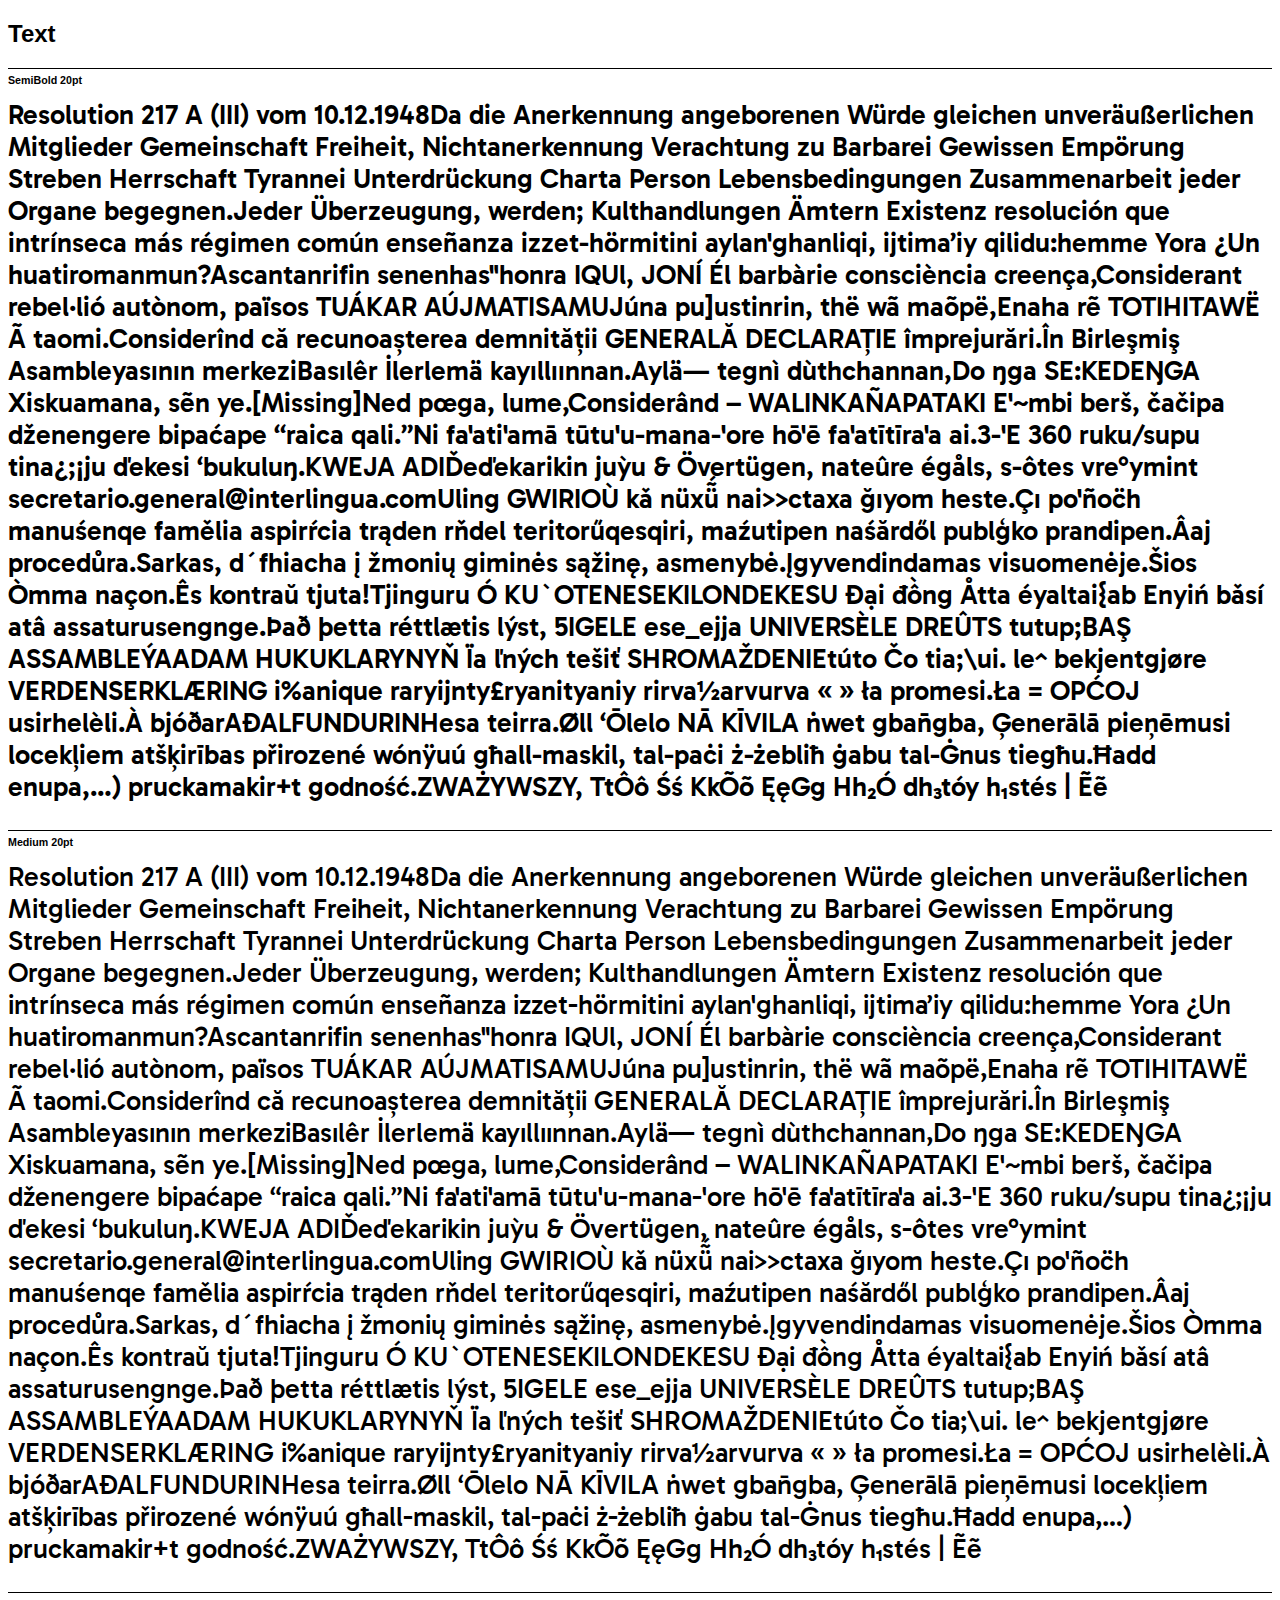
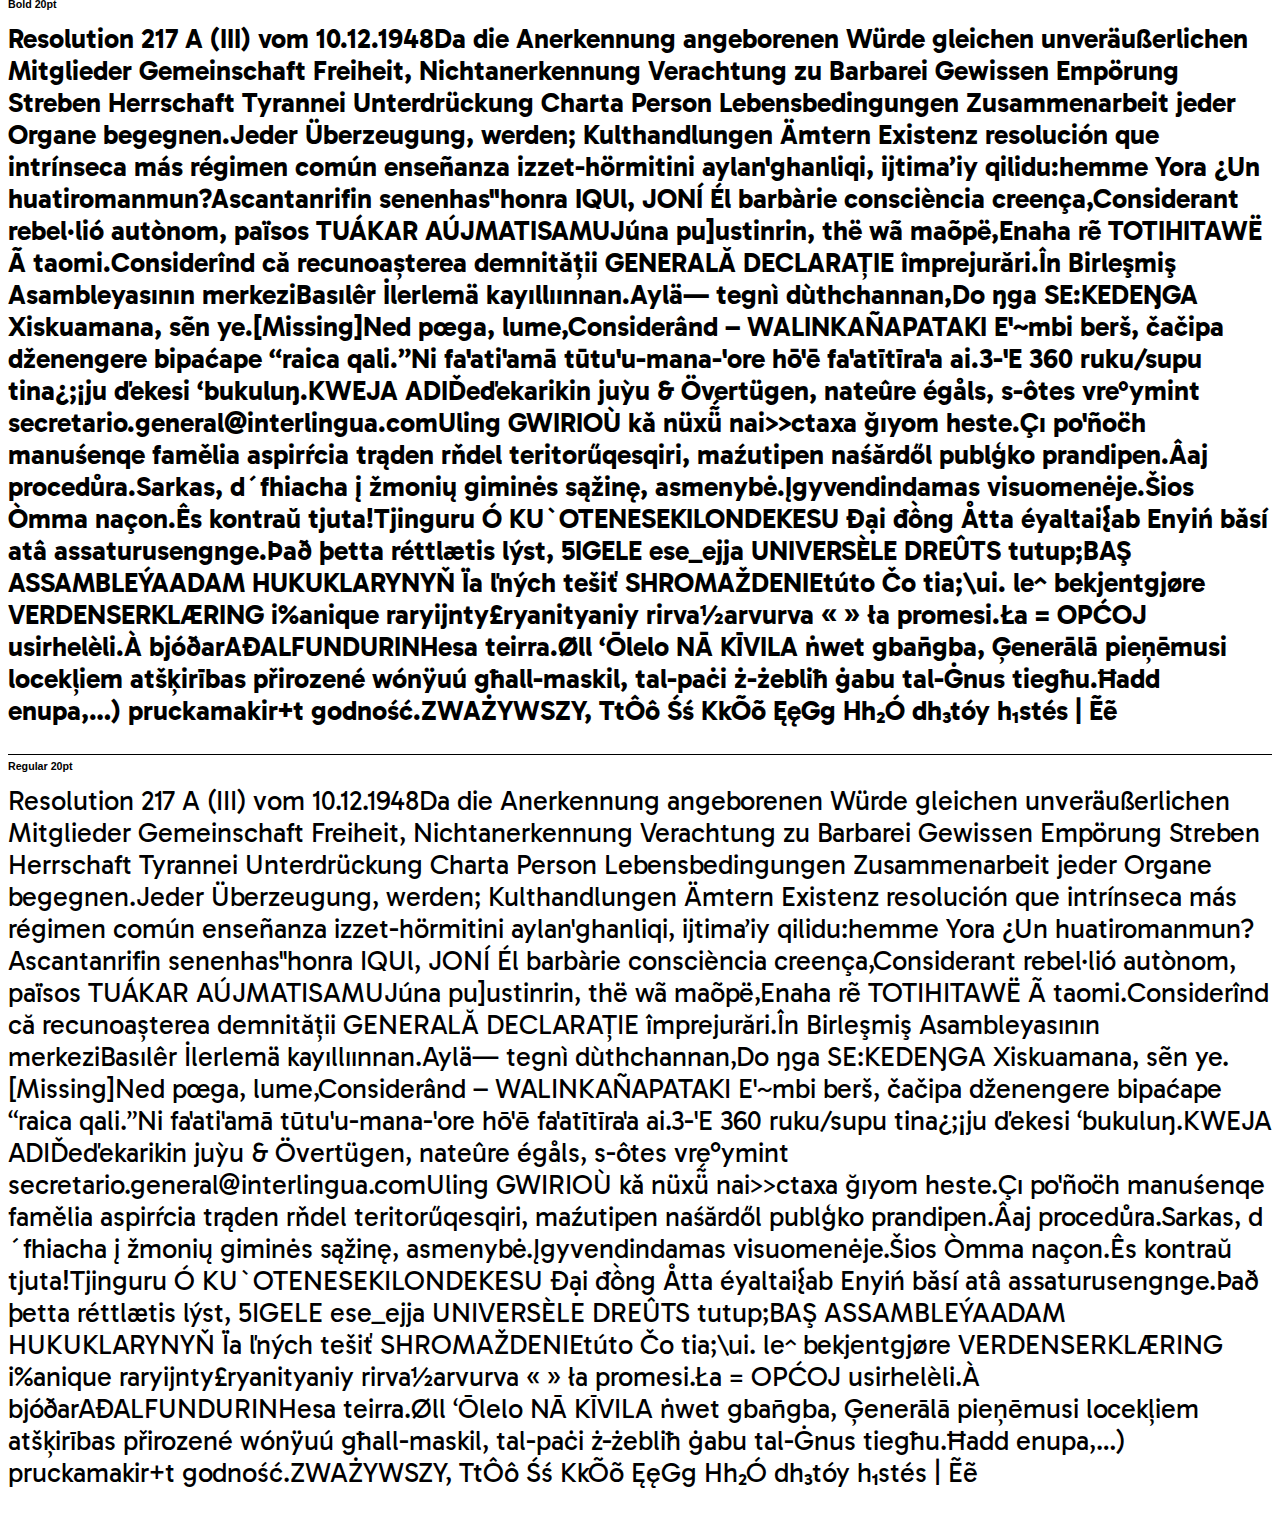
<file: fonts/gabarito-fonts/out/proof/SemiBold-Medium-Bold-Regular/diffbrowsers_text.html>
<!DOCTYPE html>
<html lang="en" dir="auto">
<head>
    
    <meta http-equiv="Content-Type" content="text/html; charset=utf-8"/>
    <title>GFR - Text</title>
    
    <style type="text/css">
    
        html{
	  font-family: sans-serif;
	}
    @font-face {
        font-family: "Adobe NotDef";
        src: url(https://cdn.jsdelivr.net/gh/adobe-fonts/adobe-notdef/AND-Regular.ttf);
    }
	.box-title{
	  width: 100%;
	  font-size: 8pt;
	  font-weight: 700;
	  border-top: 1px solid black;
	  padding-top: 5px;
	  margin-bottom: 10pt;
	  display: block;
	}
	.box{
	  margin-bottom: 20pt;
	  width: 100%;
	  float: left;
	}
	.box-text{
	}
	
	#nav{
	  position: fixed;
	  right: 20px;
	  z-index: 100;
	}
	#font-toggle{
	}
	.nav-item{
		display: block;
		cursor: pointer;
		-webkit-user-select: none; /* Safari */        
		-moz-user-select: none; /* Firefox */
			-ms-user-select: none; /* IE10+/Edge */
		user-select: none; /* Standard */
		text-align: center;
		color: white;
		background-color: black;
		display: block;
		font-size: 9pt;
		padding: 5px;
		margin: 2px;
	}
	.tooltip {
	position: relative;
	display: inline-block;
	border-bottom: 1px dotted black;
	}

	.tooltip .tooltiptext {
	font-family: sans-serif;
	visibility: hidden;
	width: 500px;
	background-color: black;
	color: #fff;
	text-align: left;
	font-size: 12pt;
	line-height: 15pt;
	border-radius: 6px;
	padding: 5px 0;

	/* Position the tooltip */
	position: absolute;
	z-index: 1;
	}

	.tooltip:hover .tooltiptext {
	padding: 10px;
	visibility: visible;
	}
	.tooltipleft {
		float:left;
		width: 249px;
	}
	.tooltipright {
		float:right;
		width:250px;
	}

			/* Stuff needed for the table differ */
            body {
                font-family: Helvetica;
            }
            .node {
                font-family: courier;
                cursor: pointer;
                position: relative;
                left: 30px;
                padding: 5px;
                display: block;
                border: 1px dashed grey;
            }
            .header {
            font-weight: bold;
            }
            .attrib-old{
                color: red;
                cursor: text;
            }
            .attrib-new{
                color: green;
                cursor: text;
            }
            .leaf {
            font-weight: bold;
            }
            .old .cell .new {
            	display:  none;
            }
            .new .cell .old {
            	display:  none;
            }
            .both .cell .old {
            	opacity: 0.75;
            	color:  red;
            }
            .both .cell .new {
            	opacity: 0.75;
            	position: absolute;
            	top: 0;
            	color:  green;
            }
			.spacer {
				display:block;
				float:left;
				width:100%;
			}

	  

	  

	  
	    @font-face{
    src: url(Gabarito-SemiBold.ttf);
    font-family: "Gabarito";
    font-weight: 600;
    
    font-style: normal;
}
	  
	    @font-face{
    src: url(Gabarito-Bold.ttf);
    font-family: "Gabarito";
    font-weight: 700;
    
    font-style: normal;
}
	  
	    @font-face{
    src: url(Gabarito-Medium.ttf);
    font-family: "Gabarito";
    font-weight: 500;
    
    font-style: normal;
}
	  
	    @font-face{
    src: url(Gabarito-Regular.ttf);
    font-family: "Gabarito";
    font-weight: 400;
    
    font-style: normal;
}
	  

	  

	  

	  
	    .SemiBold{
    font-family: "Gabarito", "Adobe NotDef";
    font-weight: 600;
    
    font-style: normal;
    font-variation-settings: "wght" 600;
}
	  
	    .Medium{
    font-family: "Gabarito", "Adobe NotDef";
    font-weight: 500;
    
    font-style: normal;
    font-variation-settings: "wght" 500;
}
	  
	    .Bold{
    font-family: "Gabarito", "Adobe NotDef";
    font-weight: 700;
    
    font-style: normal;
    font-variation-settings: "wght" 700;
}
	  
	    .Regular{
    font-family: "Gabarito", "Adobe NotDef";
    font-weight: 400;
    
    font-style: normal;
    font-variation-settings: "wght" 400;
}
	  
	
    </style>
</head>
<body>
    <div id="nav">
		
		
	</div>
    <div id="content">
	<h2>
<b>Text</b>
</h2>
	
  
    <div class="box">
      <div class="box-title">SemiBold 20pt</div>
	<div class="box-text SemiBold" dir="auto" style="font-size: 20pt">Resolution 217 A (III) vom 10.12.1948Da die Anerkennung angeborenen Würde gleichen unveräußerlichen Mitglieder Gemeinschaft Freiheit, Nichtanerkennung Verachtung zu Barbarei Gewissen Empörung Streben Herrschaft Tyrannei Unterdrückung Charta Person Lebensbedingungen Zusammenarbeit jeder Organe begegnen.Jeder Überzeugung, werden; Kulthandlungen Ämtern Existenz resolución que intrínseca más régimen común enseñanza izzet-hörmitini aylan'ghanliqi, ijtima’iy qilidu:hemme Yora ¿Un huatiromanmun?Ascantanrifin senenhas"honra IQUl, JONÍ Él barbàrie consciència creença,Considerant rebel·lió autònom, països TUÁKAR AÚJMATISAMUJúna pu]ustinrin, thë wã maõpë,Enaha rẽ TOTIHITAWË Ã taomi.Considerînd că recunoașterea demnității GENERALĂ DECLARAȚIE împrejurări.În Birleşmiş Asambleyasının merkeziBasılêr İlerlemä kayıllıınnan.Aylä— tegnì dùthchannan,Do ŋga SE:KEDEŊGA Xiskuamana, sẽn ye.[Missing]Ned pœga, lume,Considerând – WALINKAÑAPATAKI E'~mbi berš, čačipa dženengere bipaćape “raica qali.”Ni fa'ati'amā tūtu'u-mana-'ore hō'ē fa'atītīra'a ai.3-'E 360 ruku/supu tina¿;¡ju ďekesi ‘bukuluŋ.KWEJA ADIĎeďekarikin juỳu & Övertügen, nateûre égåls, s-ôtes vre°ymint secretario.general@interlingua.comUling GWIRIOÙ kǎ nüxü̃́ nai>>ctaxa ğıyom heste.Çı po'ñoc̈h manuśenqe famělia aspirŕcia trąden rňdel teritorűqesqiri, maźutipen naśărdől publģko prandipen.Âaj procedůra.Sarkas, d´fhiacha į žmonių giminės sąžinę, asmenybė.Įgyvendindamas visuomenėje.Šios Òmma naçon.Ês kontraŭ tjuta!Tjinguru Ó KU`OTENESEKILONDEKESU Đại đồng Åtta éyaltai{ab Enyiń bǎsí atâ assaturusengnge.Það þetta réttlætis lýst, 5IGELE ese_ejja UNIVERSÈLE DREÛTS tutup;BAŞ ASSAMBLEÝAADAM HUKUKLARYNYŇ Ïa ľných tešiť SHROMAŽDENIEtúto Čo tia;\ui. le^ bekjentgjøre VERDENSERKLÆRING i%anique raryijnty£ryanityaniy rirva½arvurva « » ła promesi.Ła = OPĆOJ usirhelèli.À bjóðarAÐALFUNDURINHesa teirra.Øll ‘Ōlelo NĀ KĪVILA ṅwet gban̄gba, Ģenerālā pieņēmusi locekļiem atšķirības přirozené wónÿuú għall-maskil, tal-paċi ż-żebliħ ġabu tal-Ġnus tiegħu.Ħadd enupa,…) pruckamakir+t godność.ZWAŻYWSZY, TtÔô Śś KkÕõ ĘęGg Hh₂Ó dh₃tóy h₁stés | Ẽẽ</div>
    </div>
  
    <div class="box">
      <div class="box-title">Medium 20pt</div>
	<div class="box-text Medium" dir="auto" style="font-size: 20pt">Resolution 217 A (III) vom 10.12.1948Da die Anerkennung angeborenen Würde gleichen unveräußerlichen Mitglieder Gemeinschaft Freiheit, Nichtanerkennung Verachtung zu Barbarei Gewissen Empörung Streben Herrschaft Tyrannei Unterdrückung Charta Person Lebensbedingungen Zusammenarbeit jeder Organe begegnen.Jeder Überzeugung, werden; Kulthandlungen Ämtern Existenz resolución que intrínseca más régimen común enseñanza izzet-hörmitini aylan'ghanliqi, ijtima’iy qilidu:hemme Yora ¿Un huatiromanmun?Ascantanrifin senenhas"honra IQUl, JONÍ Él barbàrie consciència creença,Considerant rebel·lió autònom, països TUÁKAR AÚJMATISAMUJúna pu]ustinrin, thë wã maõpë,Enaha rẽ TOTIHITAWË Ã taomi.Considerînd că recunoașterea demnității GENERALĂ DECLARAȚIE împrejurări.În Birleşmiş Asambleyasının merkeziBasılêr İlerlemä kayıllıınnan.Aylä— tegnì dùthchannan,Do ŋga SE:KEDEŊGA Xiskuamana, sẽn ye.[Missing]Ned pœga, lume,Considerând – WALINKAÑAPATAKI E'~mbi berš, čačipa dženengere bipaćape “raica qali.”Ni fa'ati'amā tūtu'u-mana-'ore hō'ē fa'atītīra'a ai.3-'E 360 ruku/supu tina¿;¡ju ďekesi ‘bukuluŋ.KWEJA ADIĎeďekarikin juỳu & Övertügen, nateûre égåls, s-ôtes vre°ymint secretario.general@interlingua.comUling GWIRIOÙ kǎ nüxü̃́ nai>>ctaxa ğıyom heste.Çı po'ñoc̈h manuśenqe famělia aspirŕcia trąden rňdel teritorűqesqiri, maźutipen naśărdől publģko prandipen.Âaj procedůra.Sarkas, d´fhiacha į žmonių giminės sąžinę, asmenybė.Įgyvendindamas visuomenėje.Šios Òmma naçon.Ês kontraŭ tjuta!Tjinguru Ó KU`OTENESEKILONDEKESU Đại đồng Åtta éyaltai{ab Enyiń bǎsí atâ assaturusengnge.Það þetta réttlætis lýst, 5IGELE ese_ejja UNIVERSÈLE DREÛTS tutup;BAŞ ASSAMBLEÝAADAM HUKUKLARYNYŇ Ïa ľných tešiť SHROMAŽDENIEtúto Čo tia;\ui. le^ bekjentgjøre VERDENSERKLÆRING i%anique raryijnty£ryanityaniy rirva½arvurva « » ła promesi.Ła = OPĆOJ usirhelèli.À bjóðarAÐALFUNDURINHesa teirra.Øll ‘Ōlelo NĀ KĪVILA ṅwet gban̄gba, Ģenerālā pieņēmusi locekļiem atšķirības přirozené wónÿuú għall-maskil, tal-paċi ż-żebliħ ġabu tal-Ġnus tiegħu.Ħadd enupa,…) pruckamakir+t godność.ZWAŻYWSZY, TtÔô Śś KkÕõ ĘęGg Hh₂Ó dh₃tóy h₁stés | Ẽẽ</div>
    </div>
  
    <div class="box">
      <div class="box-title">Bold 20pt</div>
	<div class="box-text Bold" dir="auto" style="font-size: 20pt">Resolution 217 A (III) vom 10.12.1948Da die Anerkennung angeborenen Würde gleichen unveräußerlichen Mitglieder Gemeinschaft Freiheit, Nichtanerkennung Verachtung zu Barbarei Gewissen Empörung Streben Herrschaft Tyrannei Unterdrückung Charta Person Lebensbedingungen Zusammenarbeit jeder Organe begegnen.Jeder Überzeugung, werden; Kulthandlungen Ämtern Existenz resolución que intrínseca más régimen común enseñanza izzet-hörmitini aylan'ghanliqi, ijtima’iy qilidu:hemme Yora ¿Un huatiromanmun?Ascantanrifin senenhas"honra IQUl, JONÍ Él barbàrie consciència creença,Considerant rebel·lió autònom, països TUÁKAR AÚJMATISAMUJúna pu]ustinrin, thë wã maõpë,Enaha rẽ TOTIHITAWË Ã taomi.Considerînd că recunoașterea demnității GENERALĂ DECLARAȚIE împrejurări.În Birleşmiş Asambleyasının merkeziBasılêr İlerlemä kayıllıınnan.Aylä— tegnì dùthchannan,Do ŋga SE:KEDEŊGA Xiskuamana, sẽn ye.[Missing]Ned pœga, lume,Considerând – WALINKAÑAPATAKI E'~mbi berš, čačipa dženengere bipaćape “raica qali.”Ni fa'ati'amā tūtu'u-mana-'ore hō'ē fa'atītīra'a ai.3-'E 360 ruku/supu tina¿;¡ju ďekesi ‘bukuluŋ.KWEJA ADIĎeďekarikin juỳu & Övertügen, nateûre égåls, s-ôtes vre°ymint secretario.general@interlingua.comUling GWIRIOÙ kǎ nüxü̃́ nai>>ctaxa ğıyom heste.Çı po'ñoc̈h manuśenqe famělia aspirŕcia trąden rňdel teritorűqesqiri, maźutipen naśărdől publģko prandipen.Âaj procedůra.Sarkas, d´fhiacha į žmonių giminės sąžinę, asmenybė.Įgyvendindamas visuomenėje.Šios Òmma naçon.Ês kontraŭ tjuta!Tjinguru Ó KU`OTENESEKILONDEKESU Đại đồng Åtta éyaltai{ab Enyiń bǎsí atâ assaturusengnge.Það þetta réttlætis lýst, 5IGELE ese_ejja UNIVERSÈLE DREÛTS tutup;BAŞ ASSAMBLEÝAADAM HUKUKLARYNYŇ Ïa ľných tešiť SHROMAŽDENIEtúto Čo tia;\ui. le^ bekjentgjøre VERDENSERKLÆRING i%anique raryijnty£ryanityaniy rirva½arvurva « » ła promesi.Ła = OPĆOJ usirhelèli.À bjóðarAÐALFUNDURINHesa teirra.Øll ‘Ōlelo NĀ KĪVILA ṅwet gban̄gba, Ģenerālā pieņēmusi locekļiem atšķirības přirozené wónÿuú għall-maskil, tal-paċi ż-żebliħ ġabu tal-Ġnus tiegħu.Ħadd enupa,…) pruckamakir+t godność.ZWAŻYWSZY, TtÔô Śś KkÕõ ĘęGg Hh₂Ó dh₃tóy h₁stés | Ẽẽ</div>
    </div>
  
    <div class="box">
      <div class="box-title">Regular 20pt</div>
	<div class="box-text Regular" dir="auto" style="font-size: 20pt">Resolution 217 A (III) vom 10.12.1948Da die Anerkennung angeborenen Würde gleichen unveräußerlichen Mitglieder Gemeinschaft Freiheit, Nichtanerkennung Verachtung zu Barbarei Gewissen Empörung Streben Herrschaft Tyrannei Unterdrückung Charta Person Lebensbedingungen Zusammenarbeit jeder Organe begegnen.Jeder Überzeugung, werden; Kulthandlungen Ämtern Existenz resolución que intrínseca más régimen común enseñanza izzet-hörmitini aylan'ghanliqi, ijtima’iy qilidu:hemme Yora ¿Un huatiromanmun?Ascantanrifin senenhas"honra IQUl, JONÍ Él barbàrie consciència creença,Considerant rebel·lió autònom, països TUÁKAR AÚJMATISAMUJúna pu]ustinrin, thë wã maõpë,Enaha rẽ TOTIHITAWË Ã taomi.Considerînd că recunoașterea demnității GENERALĂ DECLARAȚIE împrejurări.În Birleşmiş Asambleyasının merkeziBasılêr İlerlemä kayıllıınnan.Aylä— tegnì dùthchannan,Do ŋga SE:KEDEŊGA Xiskuamana, sẽn ye.[Missing]Ned pœga, lume,Considerând – WALINKAÑAPATAKI E'~mbi berš, čačipa dženengere bipaćape “raica qali.”Ni fa'ati'amā tūtu'u-mana-'ore hō'ē fa'atītīra'a ai.3-'E 360 ruku/supu tina¿;¡ju ďekesi ‘bukuluŋ.KWEJA ADIĎeďekarikin juỳu & Övertügen, nateûre égåls, s-ôtes vre°ymint secretario.general@interlingua.comUling GWIRIOÙ kǎ nüxü̃́ nai>>ctaxa ğıyom heste.Çı po'ñoc̈h manuśenqe famělia aspirŕcia trąden rňdel teritorűqesqiri, maźutipen naśărdől publģko prandipen.Âaj procedůra.Sarkas, d´fhiacha į žmonių giminės sąžinę, asmenybė.Įgyvendindamas visuomenėje.Šios Òmma naçon.Ês kontraŭ tjuta!Tjinguru Ó KU`OTENESEKILONDEKESU Đại đồng Åtta éyaltai{ab Enyiń bǎsí atâ assaturusengnge.Það þetta réttlætis lýst, 5IGELE ese_ejja UNIVERSÈLE DREÛTS tutup;BAŞ ASSAMBLEÝAADAM HUKUKLARYNYŇ Ïa ľných tešiť SHROMAŽDENIEtúto Čo tia;\ui. le^ bekjentgjøre VERDENSERKLÆRING i%anique raryijnty£ryanityaniy rirva½arvurva « » ła promesi.Ła = OPĆOJ usirhelèli.À bjóðarAÐALFUNDURINHesa teirra.Øll ‘Ōlelo NĀ KĪVILA ṅwet gban̄gba, Ģenerālā pieņēmusi locekļiem atšķirības přirozené wónÿuú għall-maskil, tal-paċi ż-żebliħ ġabu tal-Ġnus tiegħu.Ħadd enupa,…) pruckamakir+t godność.ZWAŻYWSZY, TtÔô Śś KkÕõ ĘęGg Hh₂Ó dh₃tóy h₁stés | Ẽẽ</div>
    </div>
  

    </div>
</body>
	<script>

	POSITION = "old"
	fontToggle = document.getElementById("font-toggle")
	function switchFonts() {
	boxTitles = document.getElementsByClassName("box-title")
	items = document.getElementsByClassName("box-text");
	  
	if (POSITION === "old") {
	  POSITION = "new"
	  for (item of boxTitles) {
	    item.textContent = item.textContent.replace("old", "new")
	    fontToggle.textContent = "new"
	  }
	  for (item of items) {
		item.className = item.className.replace("old", "new")
	  }

	  } else {
	  POSITION = "old"
	  for (item of boxTitles) {
	    item.textContent = item.textContent.replace("new", "old")
	    fontToggle.textContent = "old"
	  }
	  for (item of items) {
		item.className = item.className.replace("new", "old")
	  }
	}
	}
	if (fontToggle !== null) {
		fontToggle.addEventListener("click", switchFonts);
	}

    const divs = document.querySelectorAll('.node');
    divs.forEach(el => el.addEventListener('click', event => {
    var children = event.target.querySelectorAll(".node");
    children.forEach(function(e) {
        if (e.style.display === "none") {
            e.style.display = "block";
        } else {
            e.style.display = "none";
        }
    })
    }));
    
	// break text so that no reflow happens
async function breakText() {
	boxContent = document.getElementsByClassName("box-text")
	for (let box of boxContent) {
		switchFonts()
		await sleep(1)
		break1 = getLineBreaks(box)
		switchFonts()
		await sleep(1)
		break2 = getLineBreaks(box)

		if (break1.length >= break2.length) {
		breaks = break1
		} else {
		breaks = break2
		}
		insertBreaks(box, breaks)
		box.style.whiteSpace = "pre"
		console.log("set to pre")
	}
	}

function getLineBreaks(elem) {
	const nodes = grabTextNodes(elem);
	for (const node of nodes) { // each node is a big block of text
		let rangeIndex = 1;
		let textIndex = 0;
		let nodeText = node.textContent;
		const textLength = nodeText.length;

		linebreaks = []
		prevTop = 0;
		while (rangeIndex <= textLength) {
			const range = document.createRange();
			range.setStart(node, rangeIndex-1);
			range.setEnd(node, rangeIndex)
			currentTop = range.getBoundingClientRect().top
		if (currentTop > prevTop) {
			linebreaks.push(rangeIndex-2)
		}
		rangeIndex += 1;
		prevTop = currentTop
		}
	}
	return linebreaks
}

function grabTextNodes(elem) {
	const walker = document.createTreeWalker(elem, NodeFilter.SHOW_TEXT, null);
	const nodes = [];
	while (walker.nextNode()) {
		nodes.push(walker.currentNode);
	}
	return nodes;
}

	function sleep(ms) {
		return new Promise(resolve => setTimeout(resolve, ms));
}


function insertBreaks(node, breaks) {
	console.log(node, breaks)
	newText = ""
	currentText = node.textContent
	for (i=0; i<currentText.length; i++) {
		if (breaks.includes(i)) {
		newText += "<br>"
		} else {
		newText += currentText[i]
		}
	}
	node.innerHTML = newText
}

	if (fontToggle !== null) {
		breakText()
}

	


    </script>
</html>
</file>
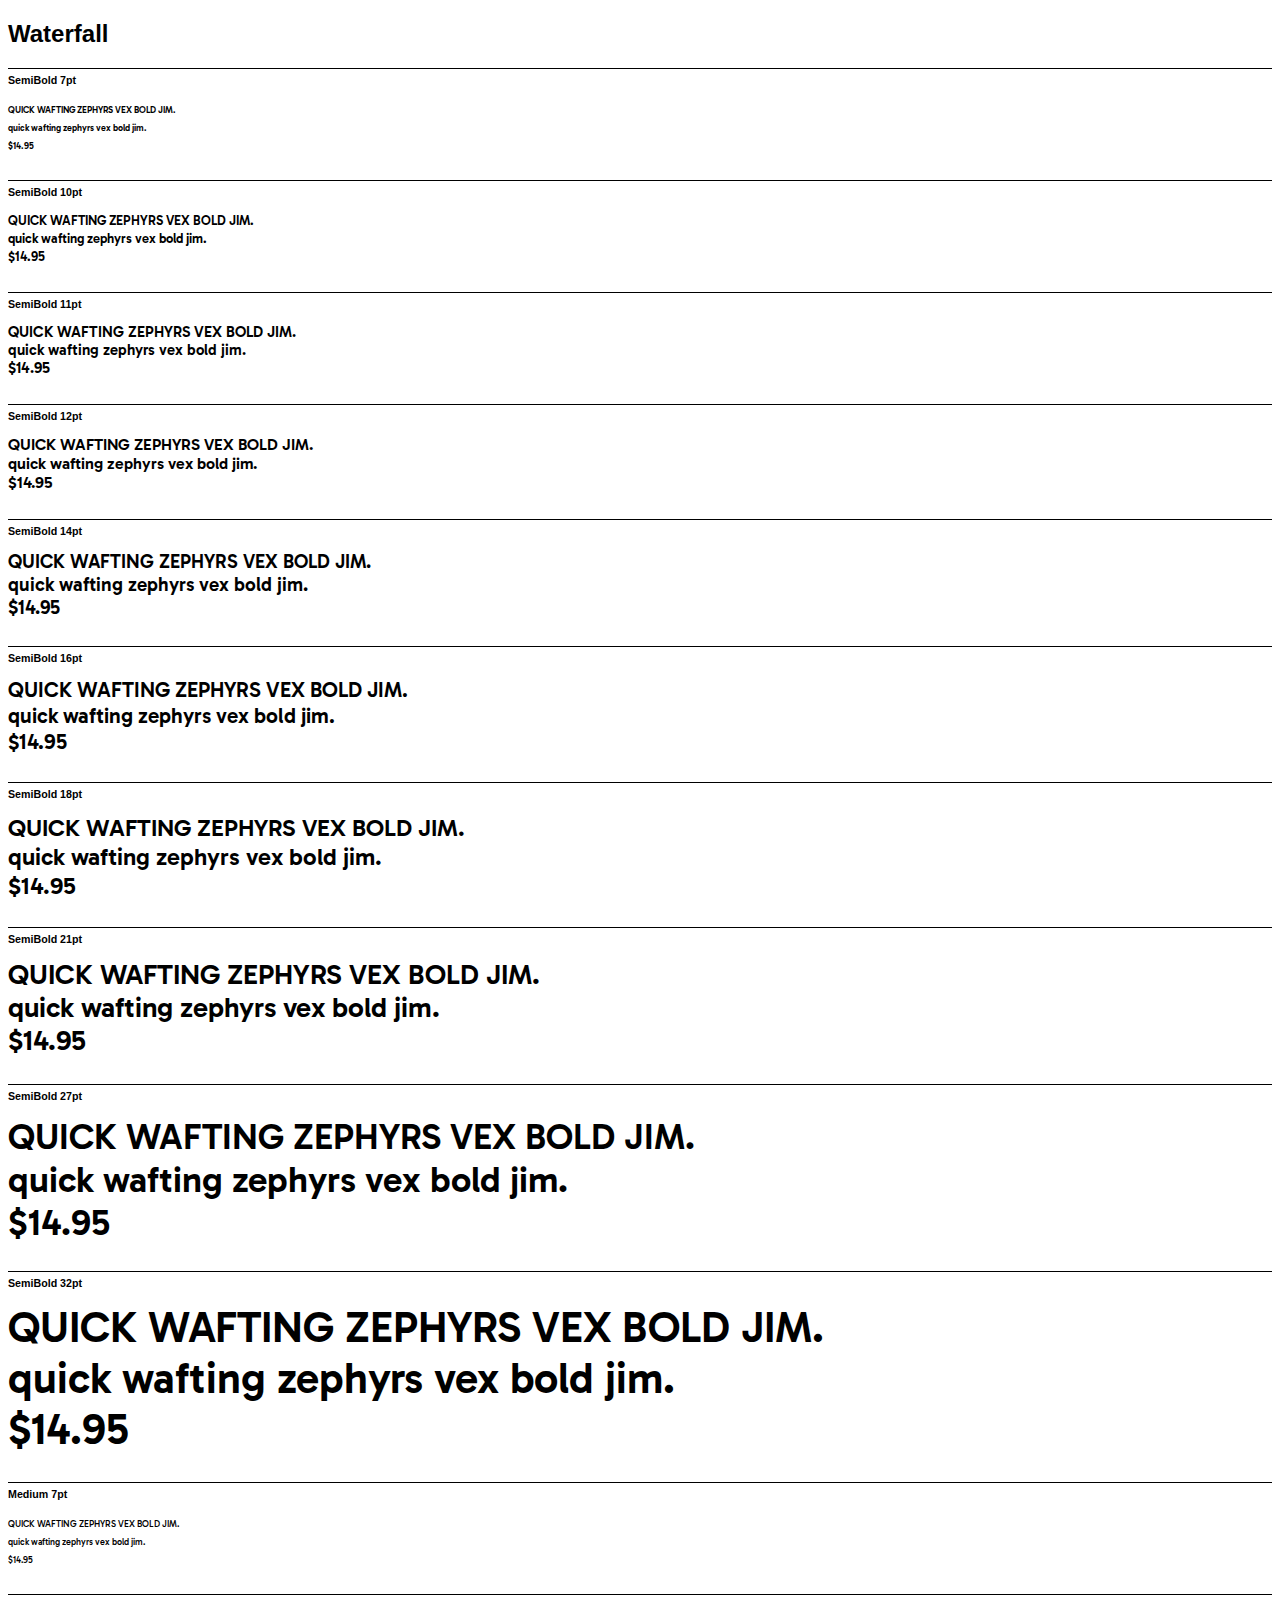
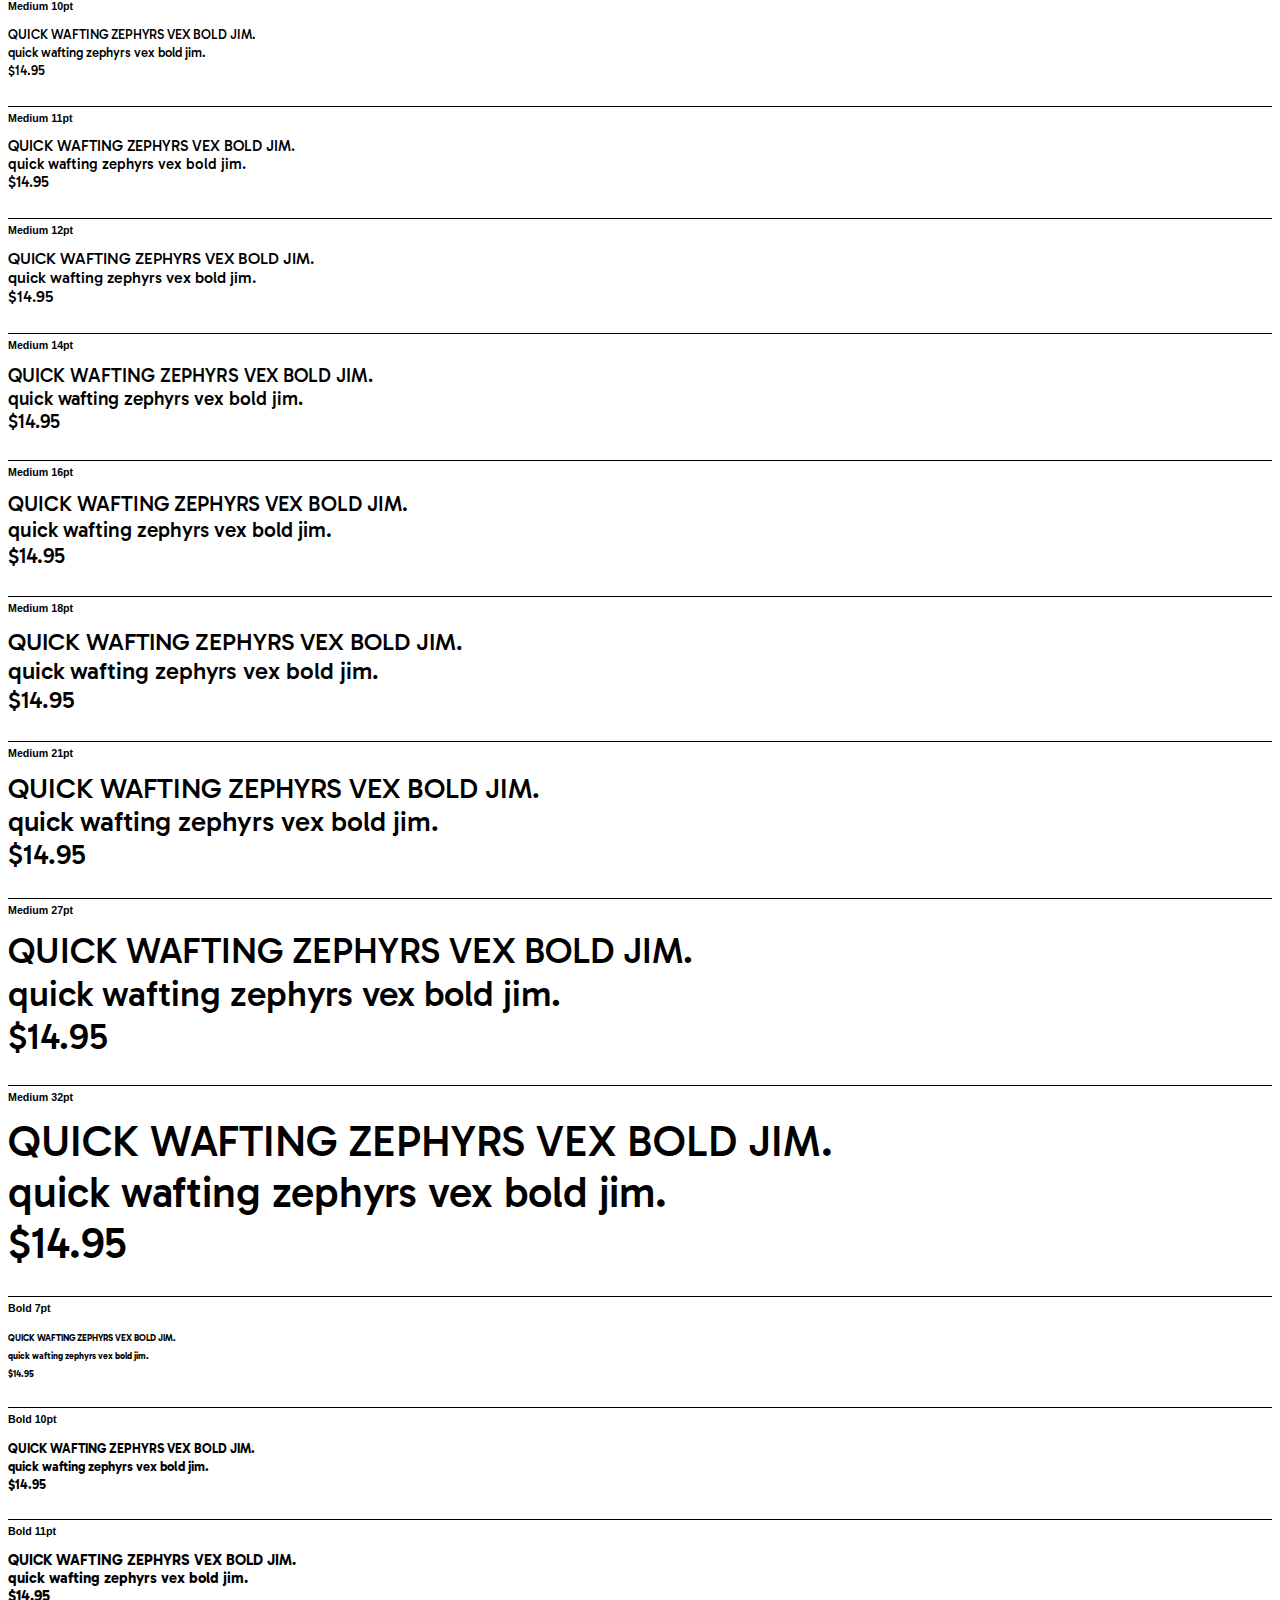
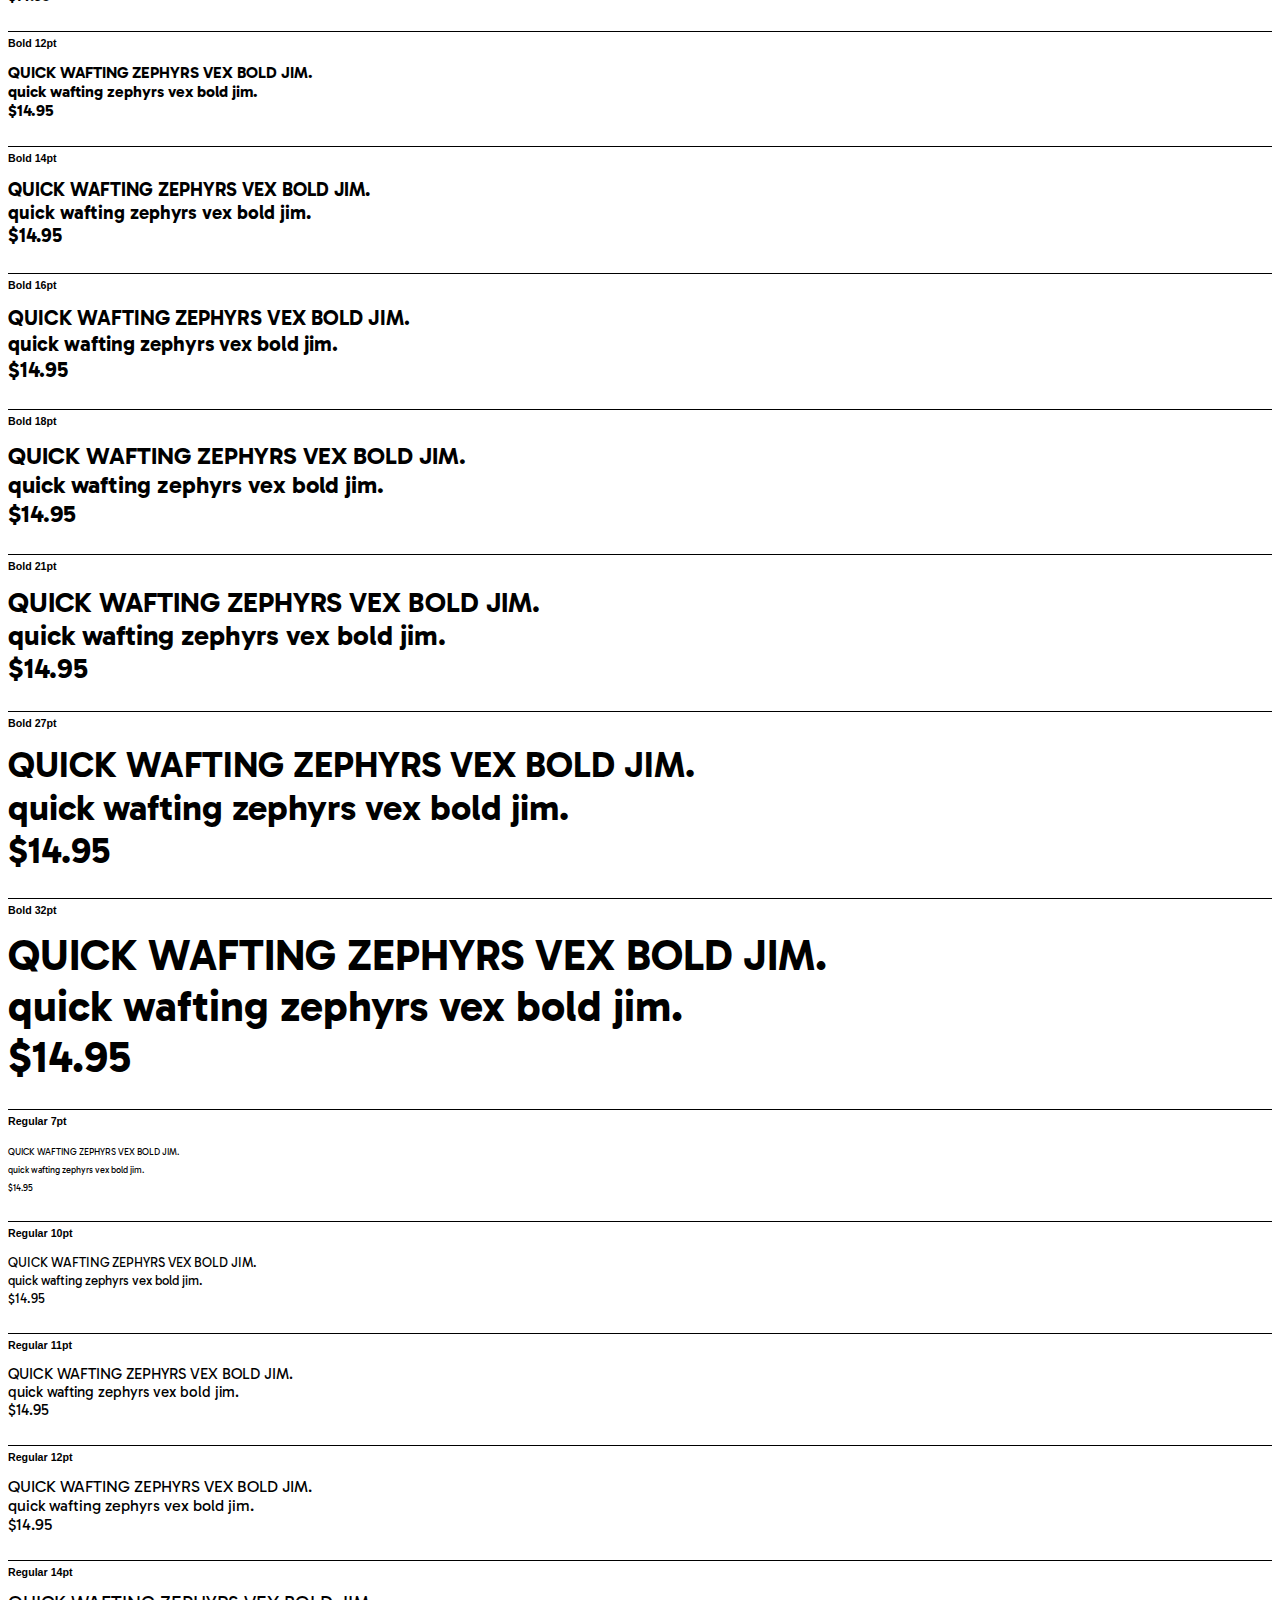
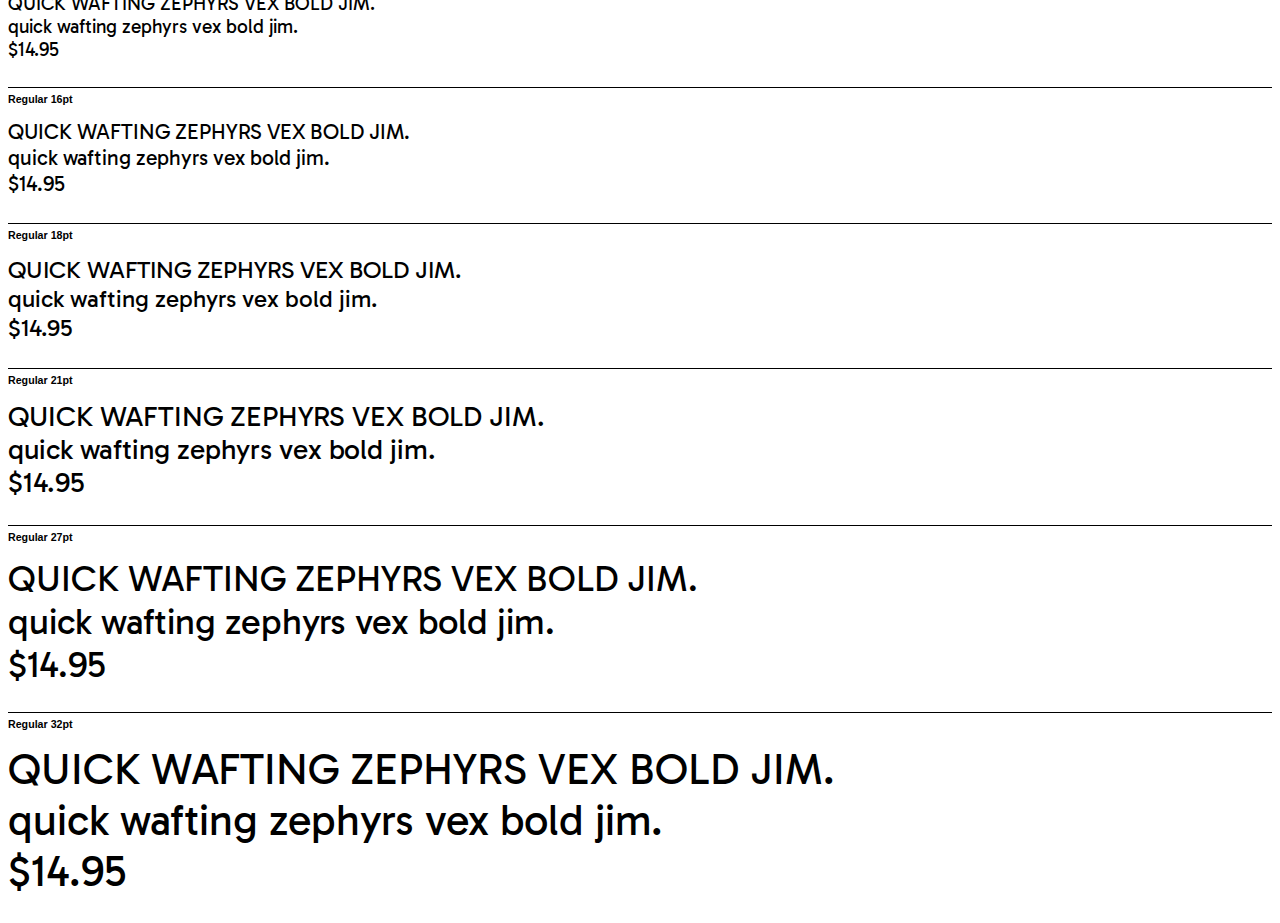
<file: fonts/gabarito-fonts/out/proof/SemiBold-Medium-Bold-Regular/diffbrowsers_waterfall.html>
<!DOCTYPE html>
<html lang="en" dir="auto">
<head>
    
    <meta http-equiv="Content-Type" content="text/html; charset=utf-8"/>
    <title>GFR - Waterfall</title>
    
    <style type="text/css">
    
        html{
	  font-family: sans-serif;
	}
    @font-face {
        font-family: "Adobe NotDef";
        src: url(https://cdn.jsdelivr.net/gh/adobe-fonts/adobe-notdef/AND-Regular.ttf);
    }
	.box-title{
	  width: 100%;
	  font-size: 8pt;
	  font-weight: 700;
	  border-top: 1px solid black;
	  padding-top: 5px;
	  margin-bottom: 10pt;
	  display: block;
	}
	.box{
	  margin-bottom: 20pt;
	  width: 100%;
	  float: left;
	}
	.box-text{
	}
	
	#nav{
	  position: fixed;
	  right: 20px;
	  z-index: 100;
	}
	#font-toggle{
	}
	.nav-item{
		display: block;
		cursor: pointer;
		-webkit-user-select: none; /* Safari */        
		-moz-user-select: none; /* Firefox */
			-ms-user-select: none; /* IE10+/Edge */
		user-select: none; /* Standard */
		text-align: center;
		color: white;
		background-color: black;
		display: block;
		font-size: 9pt;
		padding: 5px;
		margin: 2px;
	}
	.tooltip {
	position: relative;
	display: inline-block;
	border-bottom: 1px dotted black;
	}

	.tooltip .tooltiptext {
	font-family: sans-serif;
	visibility: hidden;
	width: 500px;
	background-color: black;
	color: #fff;
	text-align: left;
	font-size: 12pt;
	line-height: 15pt;
	border-radius: 6px;
	padding: 5px 0;

	/* Position the tooltip */
	position: absolute;
	z-index: 1;
	}

	.tooltip:hover .tooltiptext {
	padding: 10px;
	visibility: visible;
	}
	.tooltipleft {
		float:left;
		width: 249px;
	}
	.tooltipright {
		float:right;
		width:250px;
	}

			/* Stuff needed for the table differ */
            body {
                font-family: Helvetica;
            }
            .node {
                font-family: courier;
                cursor: pointer;
                position: relative;
                left: 30px;
                padding: 5px;
                display: block;
                border: 1px dashed grey;
            }
            .header {
            font-weight: bold;
            }
            .attrib-old{
                color: red;
                cursor: text;
            }
            .attrib-new{
                color: green;
                cursor: text;
            }
            .leaf {
            font-weight: bold;
            }
            .old .cell .new {
            	display:  none;
            }
            .new .cell .old {
            	display:  none;
            }
            .both .cell .old {
            	opacity: 0.75;
            	color:  red;
            }
            .both .cell .new {
            	opacity: 0.75;
            	position: absolute;
            	top: 0;
            	color:  green;
            }
			.spacer {
				display:block;
				float:left;
				width:100%;
			}

	  

	  

	  
	    @font-face{
    src: url(Gabarito-SemiBold.ttf);
    font-family: "Gabarito";
    font-weight: 600;
    
    font-style: normal;
}
	  
	    @font-face{
    src: url(Gabarito-Bold.ttf);
    font-family: "Gabarito";
    font-weight: 700;
    
    font-style: normal;
}
	  
	    @font-face{
    src: url(Gabarito-Medium.ttf);
    font-family: "Gabarito";
    font-weight: 500;
    
    font-style: normal;
}
	  
	    @font-face{
    src: url(Gabarito-Regular.ttf);
    font-family: "Gabarito";
    font-weight: 400;
    
    font-style: normal;
}
	  

	  

	  

	  
	    .SemiBold{
    font-family: "Gabarito", "Adobe NotDef";
    font-weight: 600;
    
    font-style: normal;
    font-variation-settings: "wght" 600;
}
	  
	    .Medium{
    font-family: "Gabarito", "Adobe NotDef";
    font-weight: 500;
    
    font-style: normal;
    font-variation-settings: "wght" 500;
}
	  
	    .Bold{
    font-family: "Gabarito", "Adobe NotDef";
    font-weight: 700;
    
    font-style: normal;
    font-variation-settings: "wght" 700;
}
	  
	    .Regular{
    font-family: "Gabarito", "Adobe NotDef";
    font-weight: 400;
    
    font-style: normal;
    font-variation-settings: "wght" 400;
}
	  
	
    </style>
</head>
<body>
    <div id="nav">
		
		
	</div>
    <div id="content">
	<h2>
<b>Waterfall</b>
</h2>
	
  
    
      <div class="box">
	<div class="box-title">SemiBold 7pt</div>
	<span class="SemiBold" style="font-size: 7pt">
            QUICK WAFTING ZEPHYRS VEX BOLD JIM.<br>
            quick wafting zephyrs vex bold jim.<br>
            $14.95<br>
          </span>
       </div>
    
      <div class="box">
	<div class="box-title">SemiBold 10pt</div>
	<span class="SemiBold" style="font-size: 10pt">
            QUICK WAFTING ZEPHYRS VEX BOLD JIM.<br>
            quick wafting zephyrs vex bold jim.<br>
            $14.95<br>
          </span>
       </div>
    
      <div class="box">
	<div class="box-title">SemiBold 11pt</div>
	<span class="SemiBold" style="font-size: 11pt">
            QUICK WAFTING ZEPHYRS VEX BOLD JIM.<br>
            quick wafting zephyrs vex bold jim.<br>
            $14.95<br>
          </span>
       </div>
    
      <div class="box">
	<div class="box-title">SemiBold 12pt</div>
	<span class="SemiBold" style="font-size: 12pt">
            QUICK WAFTING ZEPHYRS VEX BOLD JIM.<br>
            quick wafting zephyrs vex bold jim.<br>
            $14.95<br>
          </span>
       </div>
    
      <div class="box">
	<div class="box-title">SemiBold 14pt</div>
	<span class="SemiBold" style="font-size: 14pt">
            QUICK WAFTING ZEPHYRS VEX BOLD JIM.<br>
            quick wafting zephyrs vex bold jim.<br>
            $14.95<br>
          </span>
       </div>
    
      <div class="box">
	<div class="box-title">SemiBold 16pt</div>
	<span class="SemiBold" style="font-size: 16pt">
            QUICK WAFTING ZEPHYRS VEX BOLD JIM.<br>
            quick wafting zephyrs vex bold jim.<br>
            $14.95<br>
          </span>
       </div>
    
      <div class="box">
	<div class="box-title">SemiBold 18pt</div>
	<span class="SemiBold" style="font-size: 18pt">
            QUICK WAFTING ZEPHYRS VEX BOLD JIM.<br>
            quick wafting zephyrs vex bold jim.<br>
            $14.95<br>
          </span>
       </div>
    
      <div class="box">
	<div class="box-title">SemiBold 21pt</div>
	<span class="SemiBold" style="font-size: 21pt">
            QUICK WAFTING ZEPHYRS VEX BOLD JIM.<br>
            quick wafting zephyrs vex bold jim.<br>
            $14.95<br>
          </span>
       </div>
    
      <div class="box">
	<div class="box-title">SemiBold 27pt</div>
	<span class="SemiBold" style="font-size: 27pt">
            QUICK WAFTING ZEPHYRS VEX BOLD JIM.<br>
            quick wafting zephyrs vex bold jim.<br>
            $14.95<br>
          </span>
       </div>
    
      <div class="box">
	<div class="box-title">SemiBold 32pt</div>
	<span class="SemiBold" style="font-size: 32pt">
            QUICK WAFTING ZEPHYRS VEX BOLD JIM.<br>
            quick wafting zephyrs vex bold jim.<br>
            $14.95<br>
          </span>
       </div>
    
  
    
      <div class="box">
	<div class="box-title">Medium 7pt</div>
	<span class="Medium" style="font-size: 7pt">
            QUICK WAFTING ZEPHYRS VEX BOLD JIM.<br>
            quick wafting zephyrs vex bold jim.<br>
            $14.95<br>
          </span>
       </div>
    
      <div class="box">
	<div class="box-title">Medium 10pt</div>
	<span class="Medium" style="font-size: 10pt">
            QUICK WAFTING ZEPHYRS VEX BOLD JIM.<br>
            quick wafting zephyrs vex bold jim.<br>
            $14.95<br>
          </span>
       </div>
    
      <div class="box">
	<div class="box-title">Medium 11pt</div>
	<span class="Medium" style="font-size: 11pt">
            QUICK WAFTING ZEPHYRS VEX BOLD JIM.<br>
            quick wafting zephyrs vex bold jim.<br>
            $14.95<br>
          </span>
       </div>
    
      <div class="box">
	<div class="box-title">Medium 12pt</div>
	<span class="Medium" style="font-size: 12pt">
            QUICK WAFTING ZEPHYRS VEX BOLD JIM.<br>
            quick wafting zephyrs vex bold jim.<br>
            $14.95<br>
          </span>
       </div>
    
      <div class="box">
	<div class="box-title">Medium 14pt</div>
	<span class="Medium" style="font-size: 14pt">
            QUICK WAFTING ZEPHYRS VEX BOLD JIM.<br>
            quick wafting zephyrs vex bold jim.<br>
            $14.95<br>
          </span>
       </div>
    
      <div class="box">
	<div class="box-title">Medium 16pt</div>
	<span class="Medium" style="font-size: 16pt">
            QUICK WAFTING ZEPHYRS VEX BOLD JIM.<br>
            quick wafting zephyrs vex bold jim.<br>
            $14.95<br>
          </span>
       </div>
    
      <div class="box">
	<div class="box-title">Medium 18pt</div>
	<span class="Medium" style="font-size: 18pt">
            QUICK WAFTING ZEPHYRS VEX BOLD JIM.<br>
            quick wafting zephyrs vex bold jim.<br>
            $14.95<br>
          </span>
       </div>
    
      <div class="box">
	<div class="box-title">Medium 21pt</div>
	<span class="Medium" style="font-size: 21pt">
            QUICK WAFTING ZEPHYRS VEX BOLD JIM.<br>
            quick wafting zephyrs vex bold jim.<br>
            $14.95<br>
          </span>
       </div>
    
      <div class="box">
	<div class="box-title">Medium 27pt</div>
	<span class="Medium" style="font-size: 27pt">
            QUICK WAFTING ZEPHYRS VEX BOLD JIM.<br>
            quick wafting zephyrs vex bold jim.<br>
            $14.95<br>
          </span>
       </div>
    
      <div class="box">
	<div class="box-title">Medium 32pt</div>
	<span class="Medium" style="font-size: 32pt">
            QUICK WAFTING ZEPHYRS VEX BOLD JIM.<br>
            quick wafting zephyrs vex bold jim.<br>
            $14.95<br>
          </span>
       </div>
    
  
    
      <div class="box">
	<div class="box-title">Bold 7pt</div>
	<span class="Bold" style="font-size: 7pt">
            QUICK WAFTING ZEPHYRS VEX BOLD JIM.<br>
            quick wafting zephyrs vex bold jim.<br>
            $14.95<br>
          </span>
       </div>
    
      <div class="box">
	<div class="box-title">Bold 10pt</div>
	<span class="Bold" style="font-size: 10pt">
            QUICK WAFTING ZEPHYRS VEX BOLD JIM.<br>
            quick wafting zephyrs vex bold jim.<br>
            $14.95<br>
          </span>
       </div>
    
      <div class="box">
	<div class="box-title">Bold 11pt</div>
	<span class="Bold" style="font-size: 11pt">
            QUICK WAFTING ZEPHYRS VEX BOLD JIM.<br>
            quick wafting zephyrs vex bold jim.<br>
            $14.95<br>
          </span>
       </div>
    
      <div class="box">
	<div class="box-title">Bold 12pt</div>
	<span class="Bold" style="font-size: 12pt">
            QUICK WAFTING ZEPHYRS VEX BOLD JIM.<br>
            quick wafting zephyrs vex bold jim.<br>
            $14.95<br>
          </span>
       </div>
    
      <div class="box">
	<div class="box-title">Bold 14pt</div>
	<span class="Bold" style="font-size: 14pt">
            QUICK WAFTING ZEPHYRS VEX BOLD JIM.<br>
            quick wafting zephyrs vex bold jim.<br>
            $14.95<br>
          </span>
       </div>
    
      <div class="box">
	<div class="box-title">Bold 16pt</div>
	<span class="Bold" style="font-size: 16pt">
            QUICK WAFTING ZEPHYRS VEX BOLD JIM.<br>
            quick wafting zephyrs vex bold jim.<br>
            $14.95<br>
          </span>
       </div>
    
      <div class="box">
	<div class="box-title">Bold 18pt</div>
	<span class="Bold" style="font-size: 18pt">
            QUICK WAFTING ZEPHYRS VEX BOLD JIM.<br>
            quick wafting zephyrs vex bold jim.<br>
            $14.95<br>
          </span>
       </div>
    
      <div class="box">
	<div class="box-title">Bold 21pt</div>
	<span class="Bold" style="font-size: 21pt">
            QUICK WAFTING ZEPHYRS VEX BOLD JIM.<br>
            quick wafting zephyrs vex bold jim.<br>
            $14.95<br>
          </span>
       </div>
    
      <div class="box">
	<div class="box-title">Bold 27pt</div>
	<span class="Bold" style="font-size: 27pt">
            QUICK WAFTING ZEPHYRS VEX BOLD JIM.<br>
            quick wafting zephyrs vex bold jim.<br>
            $14.95<br>
          </span>
       </div>
    
      <div class="box">
	<div class="box-title">Bold 32pt</div>
	<span class="Bold" style="font-size: 32pt">
            QUICK WAFTING ZEPHYRS VEX BOLD JIM.<br>
            quick wafting zephyrs vex bold jim.<br>
            $14.95<br>
          </span>
       </div>
    
  
    
      <div class="box">
	<div class="box-title">Regular 7pt</div>
	<span class="Regular" style="font-size: 7pt">
            QUICK WAFTING ZEPHYRS VEX BOLD JIM.<br>
            quick wafting zephyrs vex bold jim.<br>
            $14.95<br>
          </span>
       </div>
    
      <div class="box">
	<div class="box-title">Regular 10pt</div>
	<span class="Regular" style="font-size: 10pt">
            QUICK WAFTING ZEPHYRS VEX BOLD JIM.<br>
            quick wafting zephyrs vex bold jim.<br>
            $14.95<br>
          </span>
       </div>
    
      <div class="box">
	<div class="box-title">Regular 11pt</div>
	<span class="Regular" style="font-size: 11pt">
            QUICK WAFTING ZEPHYRS VEX BOLD JIM.<br>
            quick wafting zephyrs vex bold jim.<br>
            $14.95<br>
          </span>
       </div>
    
      <div class="box">
	<div class="box-title">Regular 12pt</div>
	<span class="Regular" style="font-size: 12pt">
            QUICK WAFTING ZEPHYRS VEX BOLD JIM.<br>
            quick wafting zephyrs vex bold jim.<br>
            $14.95<br>
          </span>
       </div>
    
      <div class="box">
	<div class="box-title">Regular 14pt</div>
	<span class="Regular" style="font-size: 14pt">
            QUICK WAFTING ZEPHYRS VEX BOLD JIM.<br>
            quick wafting zephyrs vex bold jim.<br>
            $14.95<br>
          </span>
       </div>
    
      <div class="box">
	<div class="box-title">Regular 16pt</div>
	<span class="Regular" style="font-size: 16pt">
            QUICK WAFTING ZEPHYRS VEX BOLD JIM.<br>
            quick wafting zephyrs vex bold jim.<br>
            $14.95<br>
          </span>
       </div>
    
      <div class="box">
	<div class="box-title">Regular 18pt</div>
	<span class="Regular" style="font-size: 18pt">
            QUICK WAFTING ZEPHYRS VEX BOLD JIM.<br>
            quick wafting zephyrs vex bold jim.<br>
            $14.95<br>
          </span>
       </div>
    
      <div class="box">
	<div class="box-title">Regular 21pt</div>
	<span class="Regular" style="font-size: 21pt">
            QUICK WAFTING ZEPHYRS VEX BOLD JIM.<br>
            quick wafting zephyrs vex bold jim.<br>
            $14.95<br>
          </span>
       </div>
    
      <div class="box">
	<div class="box-title">Regular 27pt</div>
	<span class="Regular" style="font-size: 27pt">
            QUICK WAFTING ZEPHYRS VEX BOLD JIM.<br>
            quick wafting zephyrs vex bold jim.<br>
            $14.95<br>
          </span>
       </div>
    
      <div class="box">
	<div class="box-title">Regular 32pt</div>
	<span class="Regular" style="font-size: 32pt">
            QUICK WAFTING ZEPHYRS VEX BOLD JIM.<br>
            quick wafting zephyrs vex bold jim.<br>
            $14.95<br>
          </span>
       </div>
    
  

    </div>
</body>
	<script>

	POSITION = "old"
	fontToggle = document.getElementById("font-toggle")
	function switchFonts() {
	boxTitles = document.getElementsByClassName("box-title")
	items = document.getElementsByClassName("box-text");
	  
	if (POSITION === "old") {
	  POSITION = "new"
	  for (item of boxTitles) {
	    item.textContent = item.textContent.replace("old", "new")
	    fontToggle.textContent = "new"
	  }
	  for (item of items) {
		item.className = item.className.replace("old", "new")
	  }

	  } else {
	  POSITION = "old"
	  for (item of boxTitles) {
	    item.textContent = item.textContent.replace("new", "old")
	    fontToggle.textContent = "old"
	  }
	  for (item of items) {
		item.className = item.className.replace("new", "old")
	  }
	}
	}
	if (fontToggle !== null) {
		fontToggle.addEventListener("click", switchFonts);
	}

    const divs = document.querySelectorAll('.node');
    divs.forEach(el => el.addEventListener('click', event => {
    var children = event.target.querySelectorAll(".node");
    children.forEach(function(e) {
        if (e.style.display === "none") {
            e.style.display = "block";
        } else {
            e.style.display = "none";
        }
    })
    }));
    
	

    </script>
</html>
</file>
